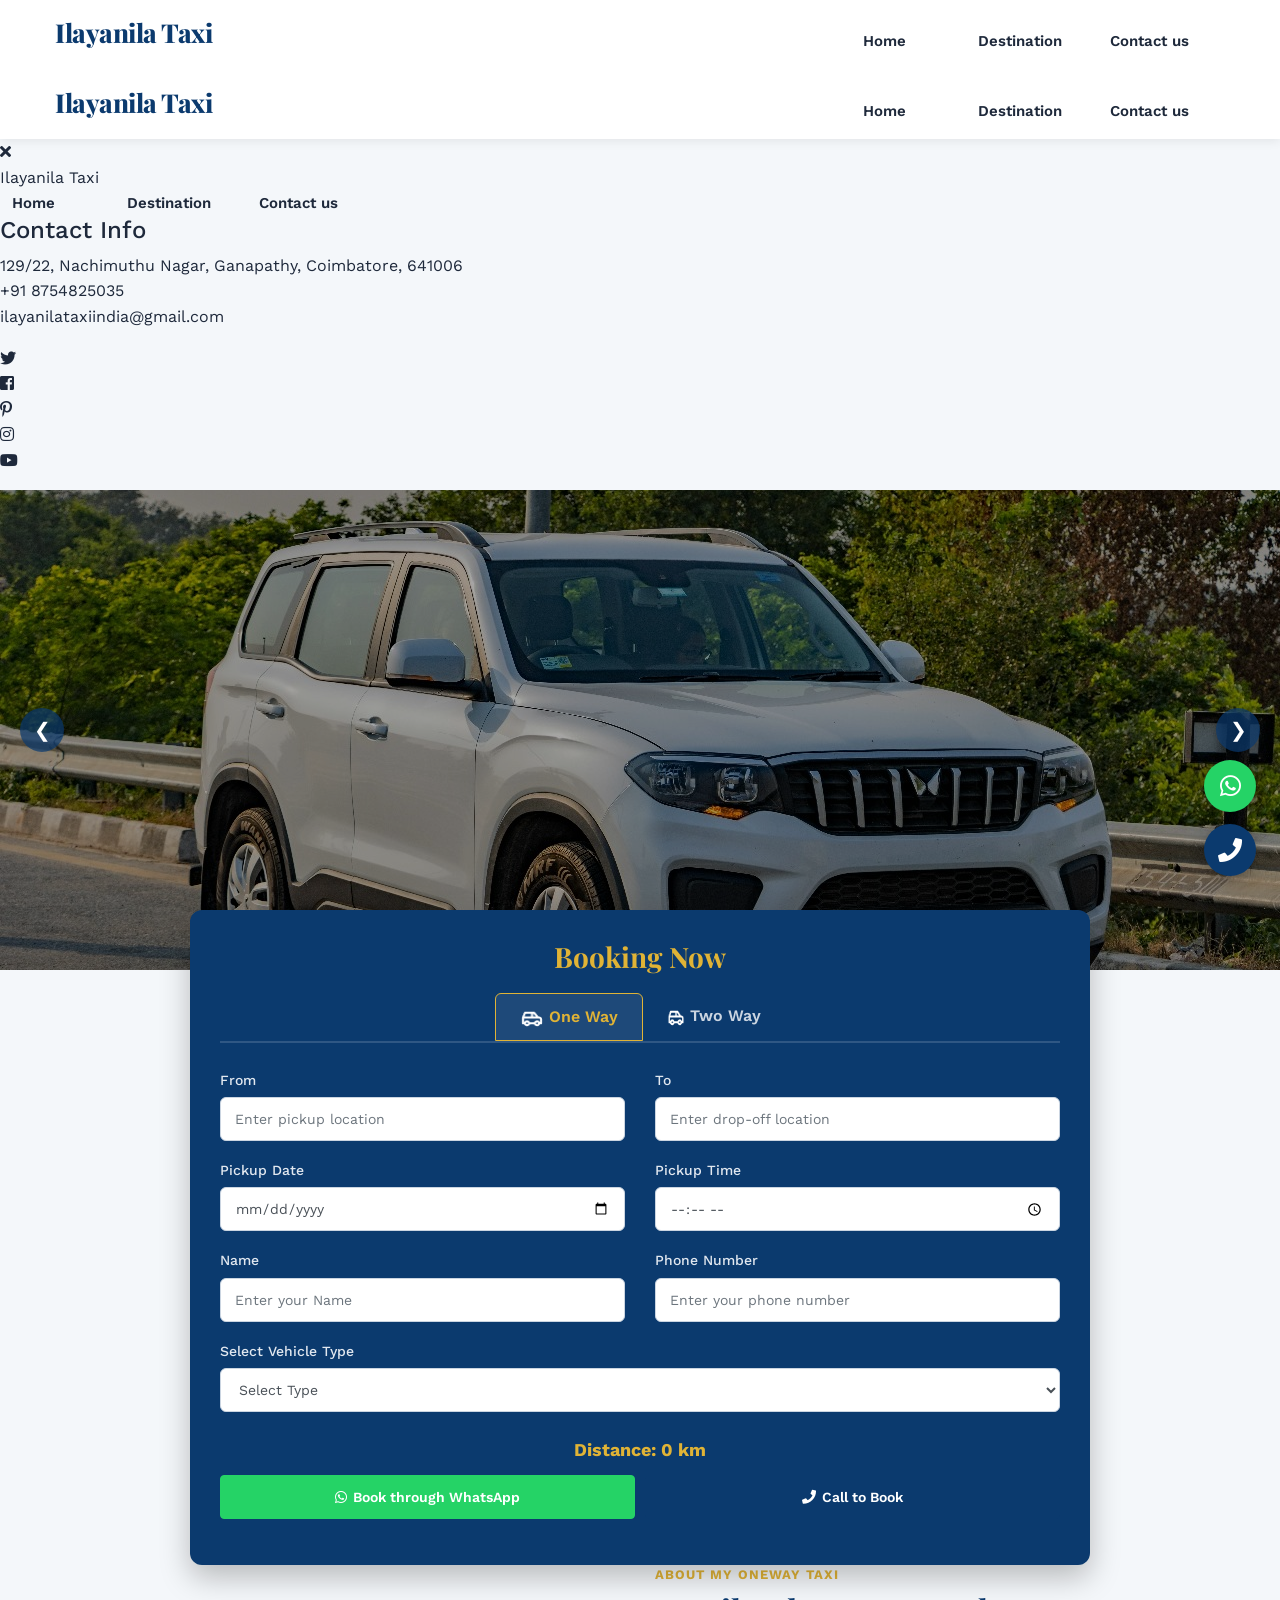
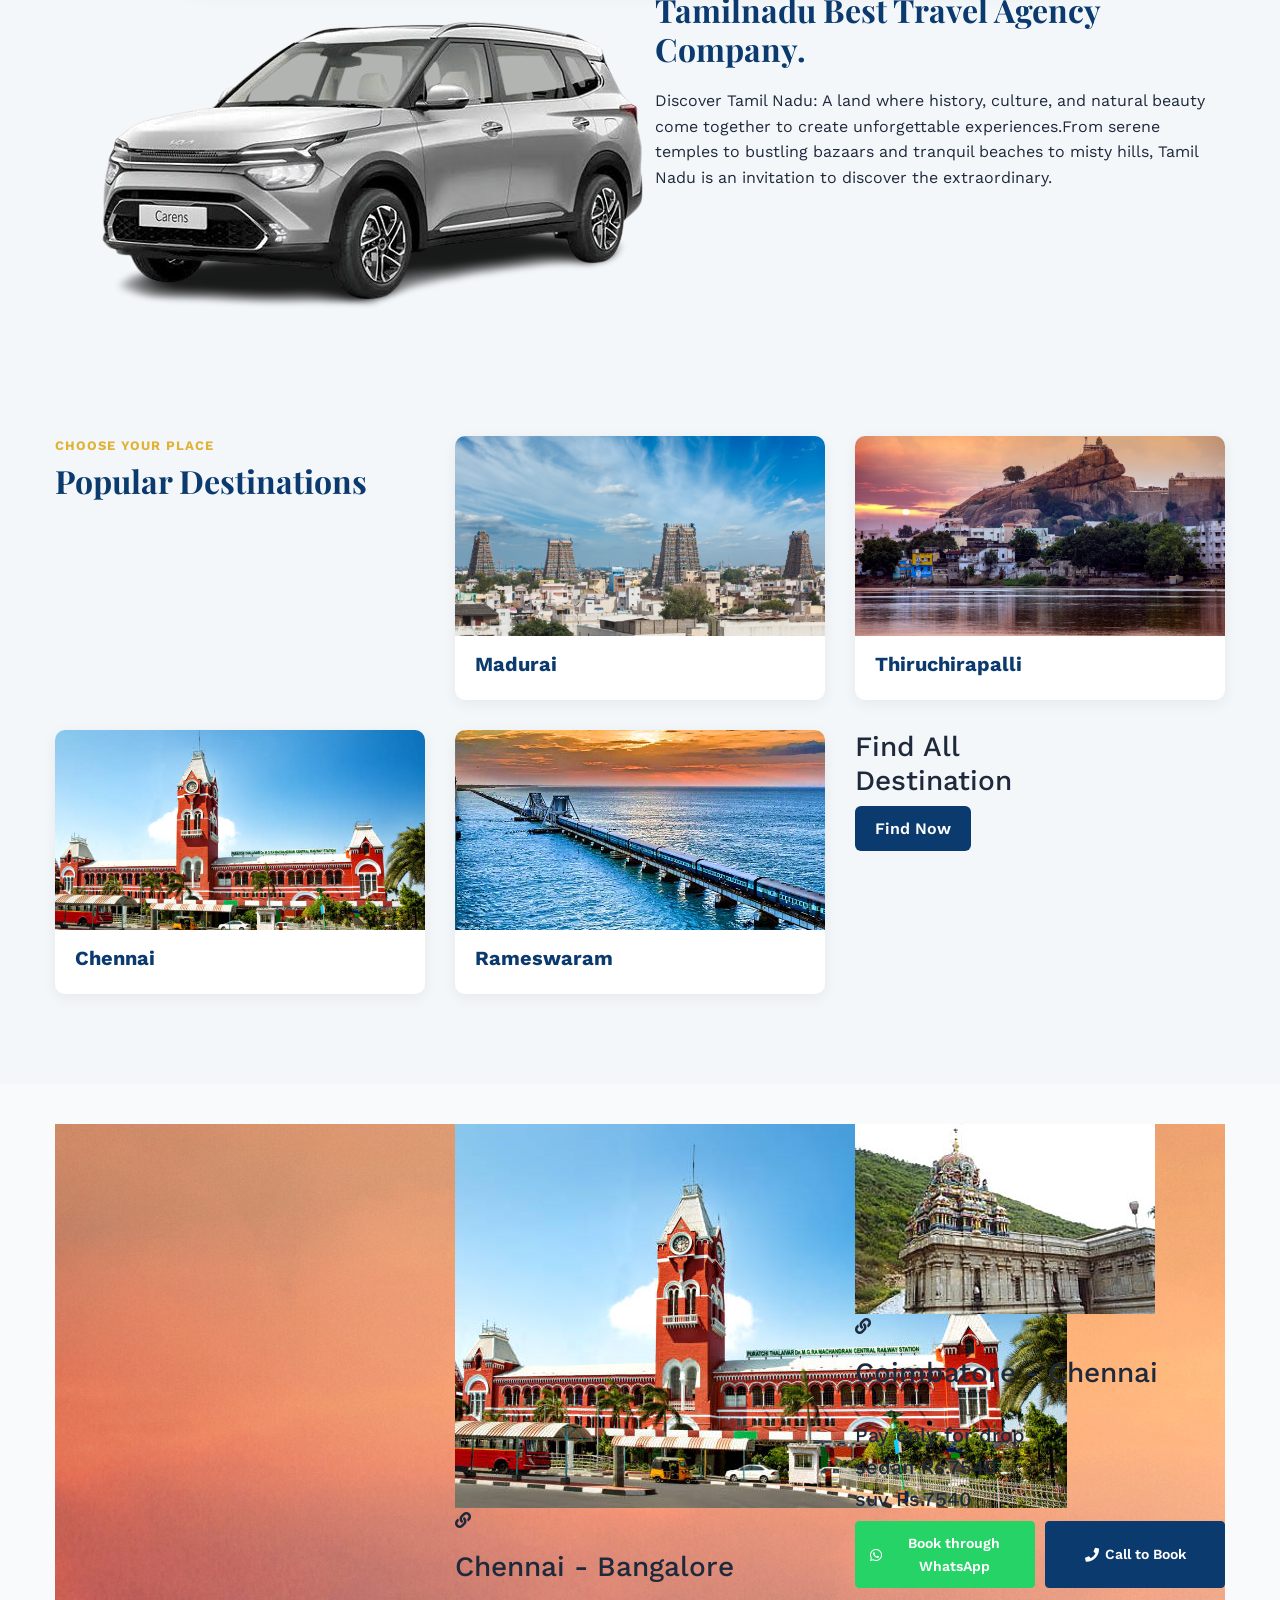
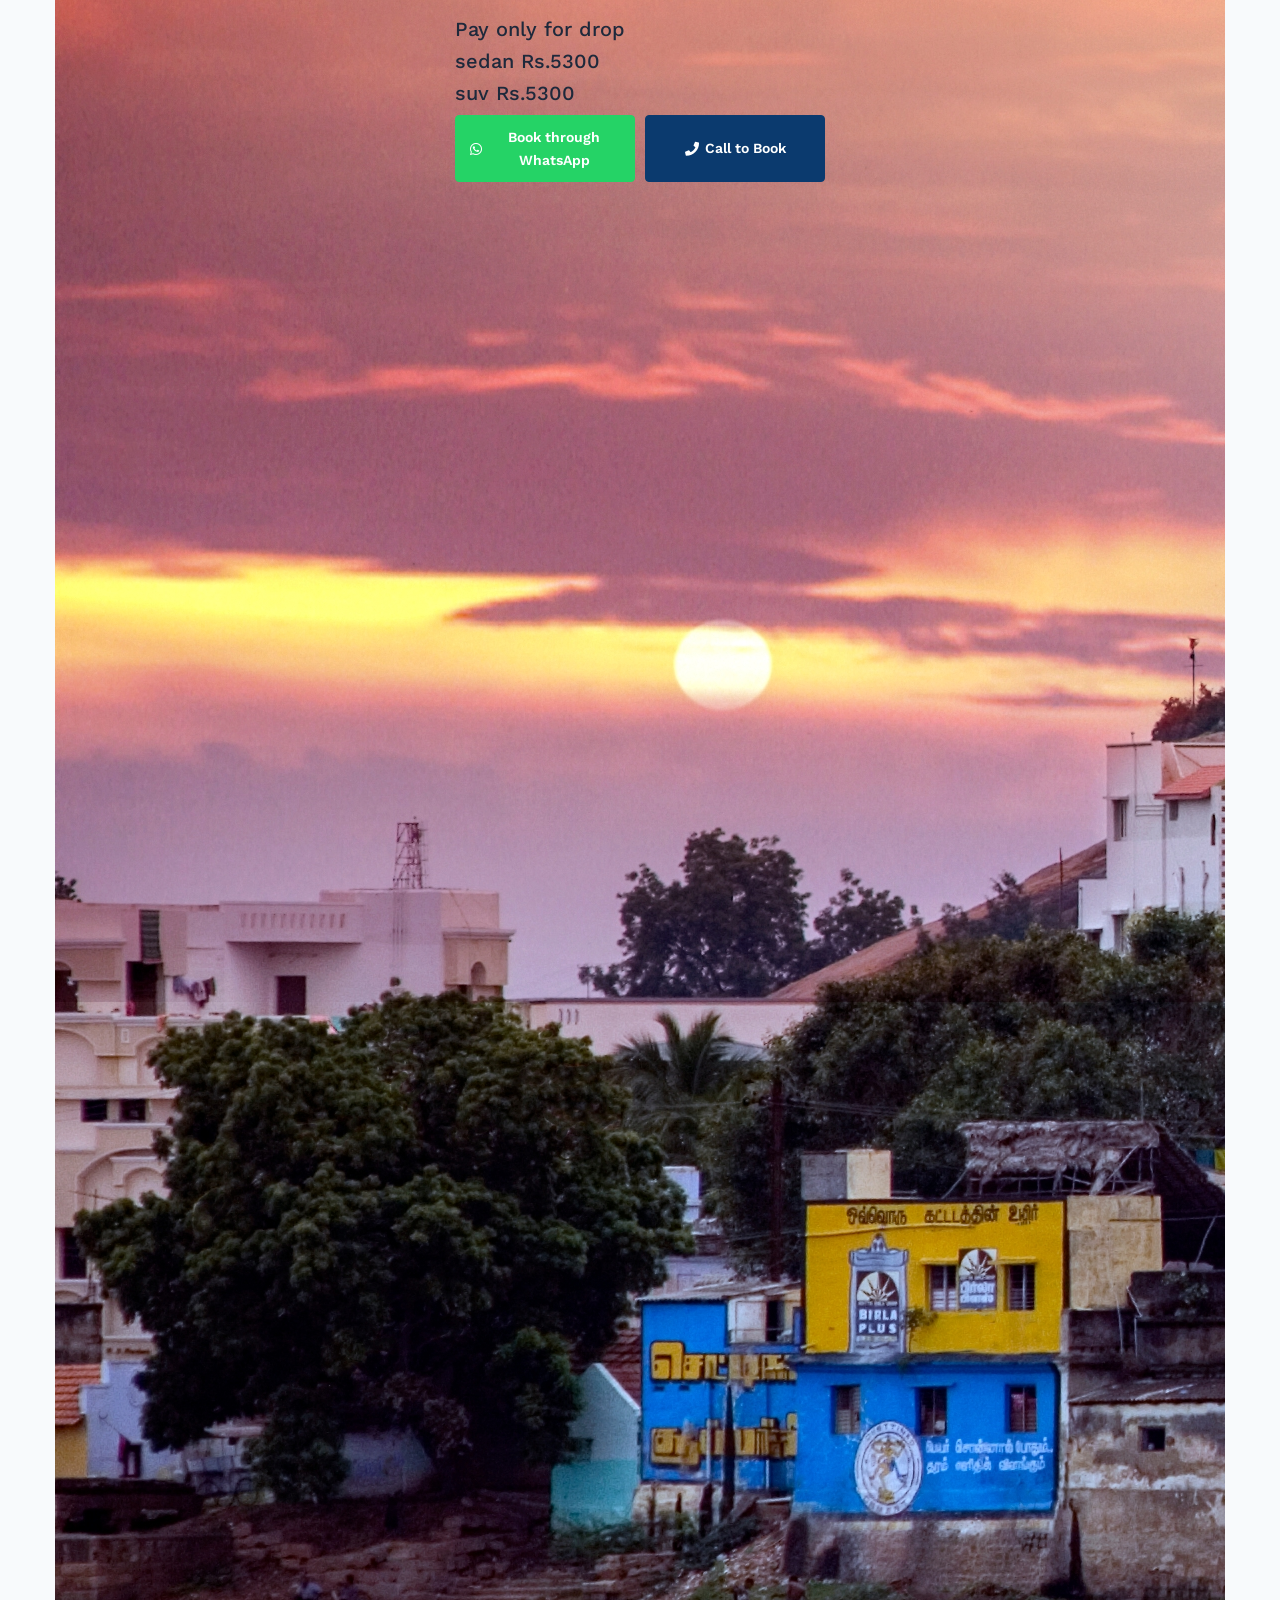
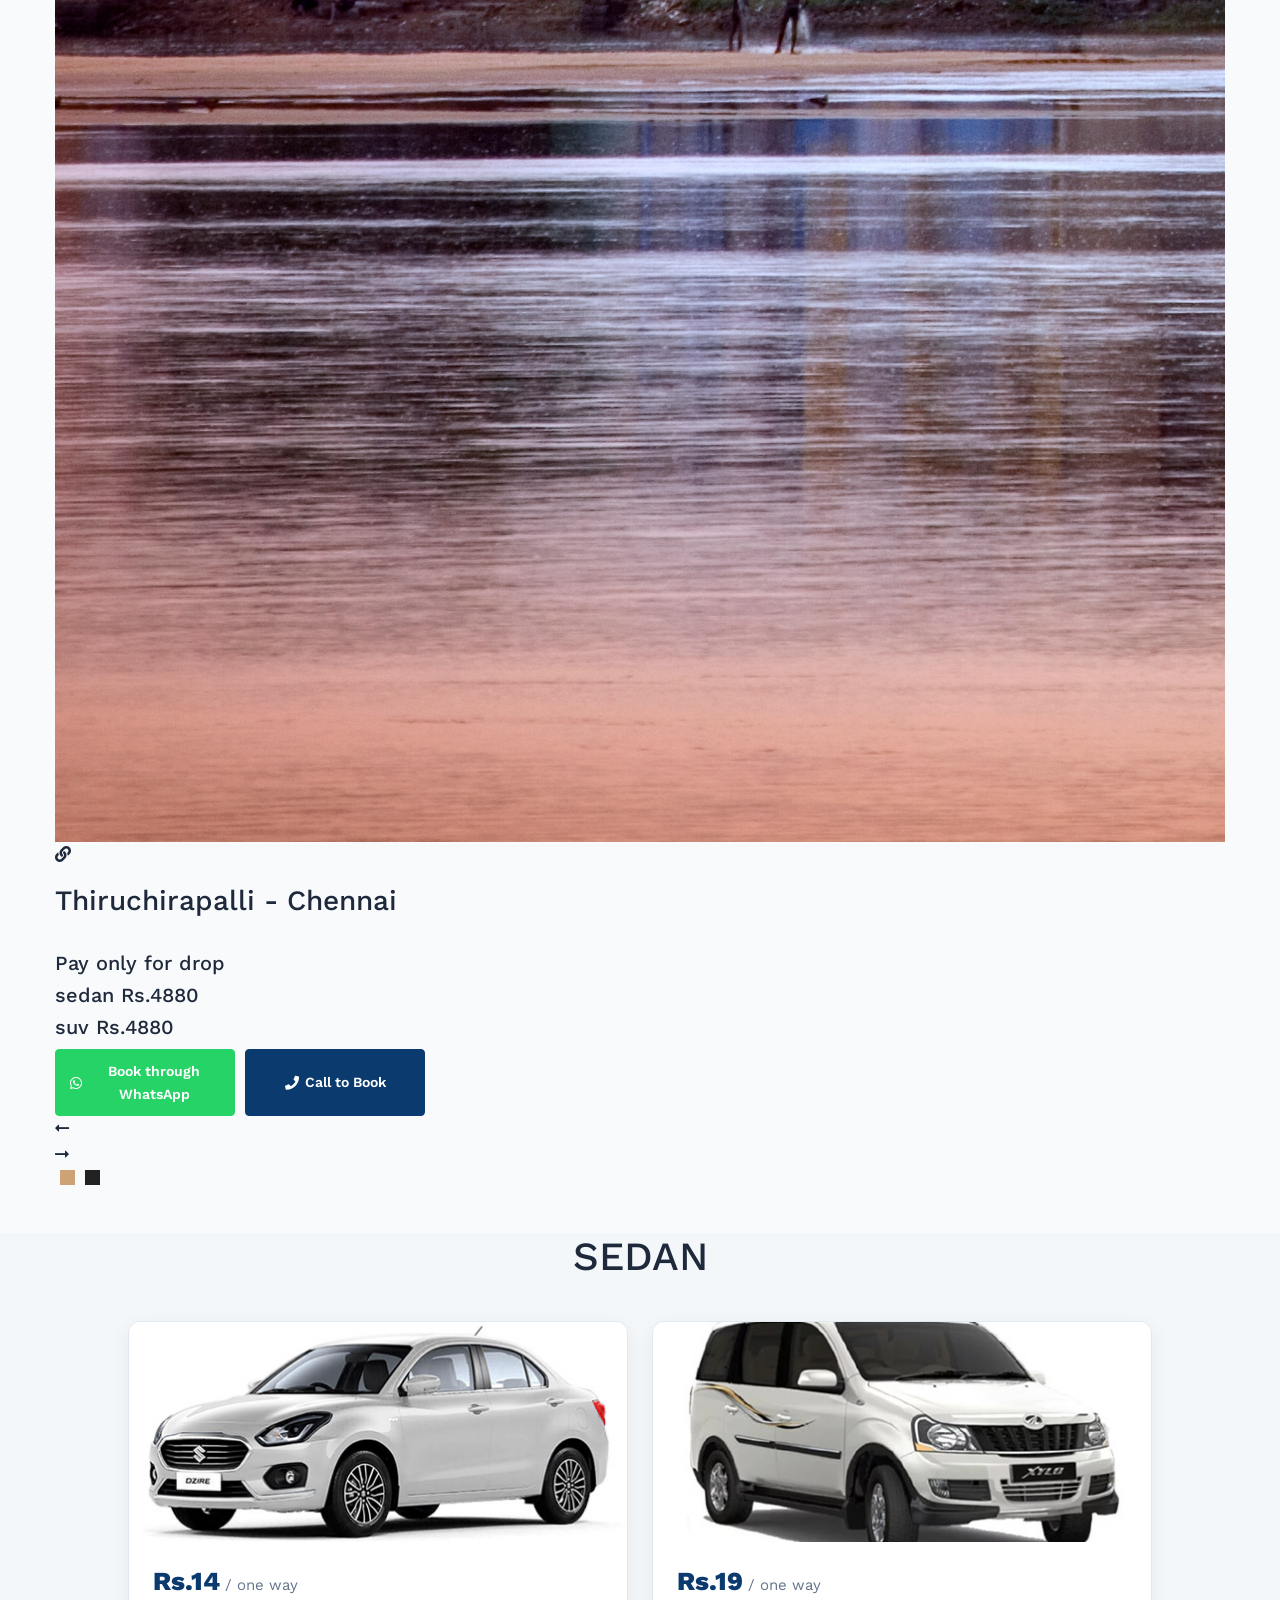
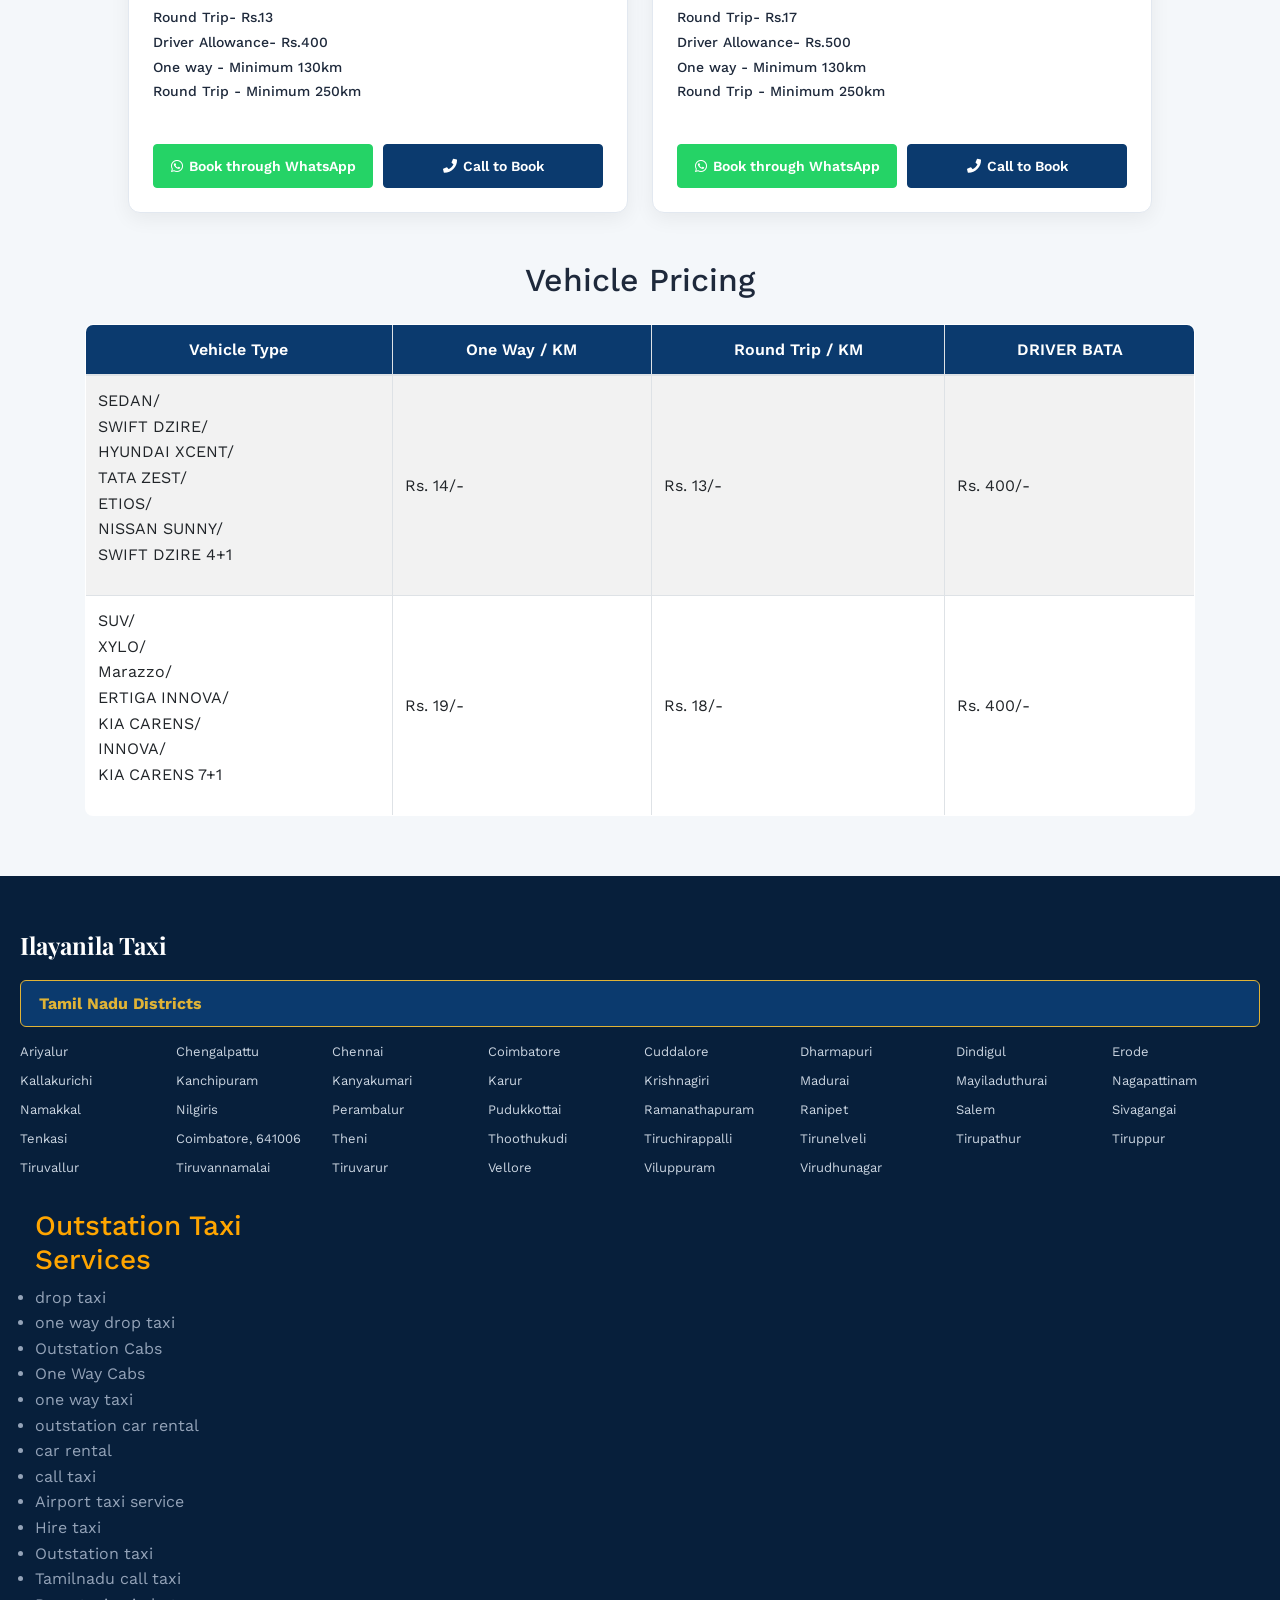
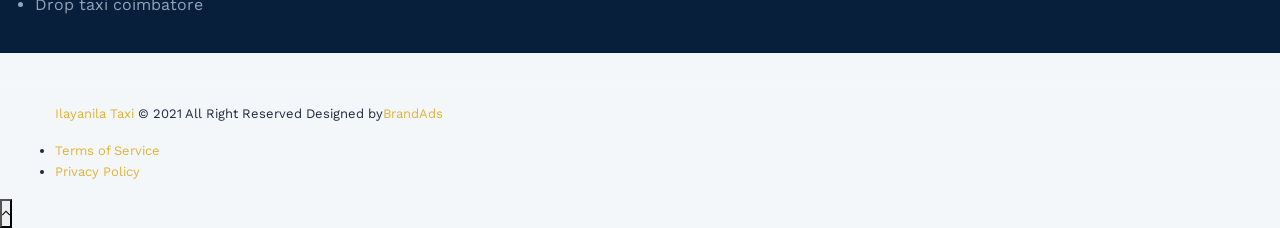
<file: index.html>
<!DOCTYPE html>

<html lang="en">
<head>
<meta charset="utf-8"/>
<meta content="IE=edge" http-equiv="X-UA-Compatible"/>
<meta content="width=device-width, initial-scale=1.0, maximum-scale=1.0, user-scalable=0" name="viewport"/>
<title>Ilayanila Taxi</title>
<!-- Fav Icon -->
<link href="assets/images/logo.png" rel="icon" type="image/x-icon"/>
<!-- Google Fonts -->
<link href="https://fonts.googleapis.com/css2?family=Playfair+Display:ital,wght@0,400;0,500;0,600;0,700;0,800;0,900;1,400;1,500;1,600;1,700;1,800;1,900&amp;display=swap" rel="stylesheet"/>
<link href="https://fonts.googleapis.com/css2?family=Work+Sans:ital,wght@0,300;0,400;0,500;0,600;0,700;0,800;0,900;1,300;1,400;1,500;1,600;1,700;1,800;1,900&amp;display=swap" rel="stylesheet"/>
<!-- CDN Fallbacks for Bootstrap & FontAwesome -->
<link href="https://cdn.jsdelivr.net/npm/bootstrap@4.6.2/dist/css/bootstrap.min.css" rel="stylesheet"/>
<link href="https://cdnjs.cloudflare.com/ajax/libs/font-awesome/6.4.0/css/all.min.css" rel="stylesheet"/>
<link href="style.css" rel="stylesheet"/>
<!-- Local Template Stylesheets -->
<link href="assets/css/font-awesome-all.css" rel="stylesheet"/>
<link href="assets/css/flaticon.css" rel="stylesheet"/>
<link href="assets/css/owl.css" rel="stylesheet"/>
<link href="assets/css/bootstrap.css" rel="stylesheet"/>
<link href="assets/css/jquery.fancybox.min.css" rel="stylesheet"/>
<link href="assets/css/animate.css" rel="stylesheet"/>
<link href="assets/css/jquery-ui.css" rel="stylesheet"/>
<link href="assets/css/color.css" rel="stylesheet"/>
<link href="assets/css/style.css" rel="stylesheet"/>
<link href="assets/css/responsive.css" rel="stylesheet"/>
<!-- Google tag (gtag.js) -->
<script async src="https://www.googletagmanager.com/gtag/js?id=AW-17446256307"></script>
<script>
  window.dataLayer = window.dataLayer || [];
  function gtag(){dataLayer.push(arguments);}
  gtag('js', new Date());

  gtag('config', 'AW-17446256307');
</script>
<!-- Event snippet for Purchase conversion page -->
<script>
  gtag('event', 'conversion', {
      'send_to': 'AW-17446256307/kimhCJKasIEbELP9gv9A',
      'value': 1.0,
      'currency': 'INR',
      'transaction_id': ''
  });
</script>

<style>
.autocomplete-suggestions {
    position: absolute;
    border: 1px solid #d4d4d4;
    border-bottom: none;
    border-top: none;
    z-index: 99;
    top: 100%;
    left: 15px;
    right: 15px;
    background-color: #fff;
    max-height: 200px;
    overflow-y: auto;
    box-shadow: 0px 4px 8px rgba(0,0,0,0.1);
    border-radius: 0 0 4px 4px;
}
.autocomplete-suggestion {
    padding: 10px;
    cursor: pointer;
    background-color: #fff;
    border-bottom: 1px solid #d4d4d4;
    font-size: 13px;
    color: #333;
}
.autocomplete-suggestion:hover {
    background-color: #e9e9e9;
}
.position-relative-container {
    position: relative;
}
.btn-action-group {
    display: flex;
    gap: 10px;
    flex-wrap: wrap;
    margin-top: 10px;
}
.btn-action-group a {
    flex: 1;
    min-width: 140px;
    text-align: center;
    padding: 10px 14px;
    border-radius: 4px;
    font-weight: 600;
    font-size: 14px;
    display: inline-flex;
    align-items: center;
    justify-content: center;
    gap: 6px;
    text-decoration: none;
}
.btn-whatsapp {
    background-color: #25D366 !important;
    color: #ffffff !important;
    border: 1px solid #25D366 !important;
}
.btn-whatsapp:hover {
    background-color: #1eb857 !important;
    color: #ffffff !important;
}
.btn-call {
    background-color: #0b3a6e !important;
    color: #ffffff !important;
    border: 1px solid #0b3a6e !important;
}
.btn-call:hover {
    background-color: #08294f !important;
    color: #ffffff !important;
}
</style>

</head>
<!-- page wrapper -->
<body>
<div class="boxed_wrapper">
<!-- main header -->
<header class="main-header style-one">
<!-- header-lower -->
<div class="header-lower">
<div class="auto-container">
<div class="outer-box">
<div class="logo-box">
<figure class="logo"><span>Ilayanila Taxi</span>
</figure>
<span class="status-label">
<!--<h4>24/7</h4>-->
</span>
</div>
<div class="menu-area clearfix">
<!--Mobile Navigation Toggler-->
<div class="mobile-nav-toggler">
<i class="icon-bar"></i>
<i class="icon-bar"></i>
<i class="icon-bar"></i>
</div>
<nav class="main-menu navbar-expand-md navbar-light">
<div class="collapse navbar-collapse show clearfix" id="navbarSupportedContent">
<ul class="navigation clearfix">
<li><a href="index.html">Home</a></li>
<li>
<li><a href="Destination.html">Destination</a></li>
<li>
<a href="contact.html">Contact us</a>
</li>
</li></ul>
</div>
</nav>
</div>
</div>
</div>
</div>
<!--sticky Header-->
<div class="sticky-header">
<div class="auto-container">
<div class="outer-box">
<div class="logo-box">
<figure class="logo"><span>Ilayanila Taxi</span>
</figure>
</div>
<div class="menu-area">
<nav class="main-menu clearfix">
<!--Keep This Empty / Menu will come through Javascript-->
</nav>
</div>
</div>
</div>
</div>
</header>
<!-- main-header end -->
<!-- Mobile Menu  -->
<div class="mobile-menu">
<div class="menu-backdrop"></div>
<div class="close-btn"><i class="fas fa-times"></i></div>
<nav class="menu-box">
<div class="nav-logo"><span>Ilayanila Taxi</span></div>
<div class="menu-outer"><!--Here Menu Will Come Automatically Via Javascript / Same Menu as in Header-->
</div>
<div class="contact-info">
<h4>Contact Info</h4>
<ul>
<li>129/22, Nachimuthu Nagar, Ganapathy, Coimbatore, 641006</li>
<li><a href="tel:+918754825035">+91 8754825035</a></li>
<li><a href="mailto:ilayanilataxiindia@gmail.com">ilayanilataxiindia@gmail.com</a></li>
</ul>
</div>
<div class="social-links">
<ul class="clearfix">
<li><a href="index.html"><span class="fab fa-twitter"></span></a></li>
<li><a href="index.html"><span class="fab fa-facebook-square"></span></a></li>
<li><a href="index.html"><span class="fab fa-pinterest-p"></span></a></li>
<li><a href="index.html"><span class="fab fa-instagram"></span></a></li>
<li><a href="index.html"><span class="fab fa-youtube"></span></a></li>
</ul>
</div>
</nav>
</div><!-- End Mobile Menu -->
<div class="carousel">
<div class="carousel-slide active">
<img alt="Slide 1" src="assets/images/WhatsApp Image 2024-12-06 at 15.13.17_95006091.jpg" onerror="this.onerror=null;this.src='https://images.unsplash.com/photo-1549317661-bd32c8ce0db2?auto=format&fit=crop&w=1200&q=80';"/>
<div class="carousel-text">Ilayanila Taxi<p style="color:white">South India No.1 Call Taxi Service</p>
</div>
</div>
<div class="carousel-slide">
<img alt="Slide 2" src="assets/images/Toyota-Etios-830x460.jpg" onerror="this.onerror=null;this.src='https://images.unsplash.com/photo-1552519507-da3b142c6e3d?auto=format&fit=crop&w=1200&q=80';"/>
<div class="carousel-text">One Way & Outstation Drops<p style="color:white">Lowest Fare Guaranteed</p>
</div>
</div>
<div class="carousel-slide">
<img alt="Slide 3" src="assets/images/Screenshot 2024-11-29 092147.png" onerror="this.onerror=null;this.src='https://images.unsplash.com/photo-1503376780353-7e6692767b70?auto=format&fit=crop&w=1200&q=80';"/>
<div class="carousel-text">24/7 Service Across Tamil Nadu<p style="color:white">Comfortable & Safe Rides</p>
</div>
</div>
<!-- Navigation buttons -->
<button class="carousel-button left" onclick="prevSlide()">❮</button>
<button class="carousel-button right" onclick="nextSlide()">❯</button>
</div>
<!-- Sticky Contact Icons -->
<div class="contact-icons">
<!-- WhatsApp Icon -->
<a aria-label="Chat on WhatsApp" class="whatsapp-icon" href="https://wa.me/918754825035" target="_blank">
<i class="fab fa-whatsapp"></i>
</a>
<!-- Call Icon -->
<a aria-label="Call Us" class="call-icon" href="tel:+918754825035">
<i class="fas fa-phone"></i>
</a>
</div>
<div id="FormLead">
<div class="bookingform-details">
<h1 class="Bookingnow">Booking Now</h1>
<!-- Nav Tabs -->
<ul class="nav nav-tabs" role="tablist">
<li class="nav-item">
<a class="nav-link active" data-toggle="tab" href="#booking_flight" onclick="setOneWay()" role="tab">
<img alt="One Way" height="23" src="assets/images/tabler_car.png" width="24">
                            One Way
                        </a>
</li>
<li class="nav-item">
<a class="nav-link" data-toggle="tab" href="#booking_train" onclick="setTwoWay()" role="tab">
<img alt="Two Way" height="23" src="assets/images/tabler_car.png" width="18">
                            Two Way
                        </a>
</li>
</ul>
<!-- Tab Content -->
<div class="tab-content">
<div class="tab-pane fade show active" id="booking_flight" role="tabpanel">
<form id="BookingIdreset">
<div class="row">
<div class="col-md-6 mb-3 position-relative-container">
<label for="from">From</label>
<input class="form-control" id="from" placeholder="Enter pickup location" required="" type="text" autocomplete="off"/>
<div id="from-suggestions" class="autocomplete-suggestions" style="display:none;"></div>
</div>
<div class="col-md-6 mb-3 position-relative-container">
<label for="to">To</label>
<input class="form-control" id="to" placeholder="Enter drop-off location" required="" type="text" autocomplete="off"/>
<div id="to-suggestions" class="autocomplete-suggestions" style="display:none;"></div>
</div>
</div>
<div class="row">
<div class="col-md-6 mb-3">
<label for="pickupDate">Pickup Date</label>
<input class="form-control" id="pickupDate" required="" type="date"/>
</div>
<div class="col-md-6 mb-3">
<label for="pickupTime">Pickup Time</label>
<input class="form-control" id="pickupTime" required="" type="time"/>
</div>
</div>
<div class="row">
<div class="col-md-6 mb-3" id="dropdatediv">
<label for="dropDate">Drop Date</label>
<input class="form-control" id="dropDate" type="date"/>
</div>
<div class="col-md-6 mb-3" id="dropTimediv">
<label for="dropTime">Drop Time</label>
<input class="form-control" id="dropTime" type="time"/>
</div>
</div>
<div class="row">
<div class="col-md-6 mb-3">
<label for="Name">Name</label>
<input class="form-control" id="Name" placeholder="Enter your Name" required="" type="text"/>
</div>
<div class="col-md-6 mb-3">
<label for="phone">Phone Number</label>
<input class="form-control" id="phone" placeholder="Enter your phone number" required="" type="tel"/>
</div>
<div class="col-md-12 mb-3">
<label for="vehicle-type">Select Vehicle Type</label>
<select class="form-control" id="vehicle-type" onchange="SumDistance()" required="">
<option value="">Select Type</option>
<option value="14">Sedan (₹14/Km - One Way Drop)</option>
<option value="19">SUV (₹19/Km - One Way Drop)</option>
<option value="20">Innova (₹20/Km - One Way Drop)</option>
</select>
</div>
</div>
<input id="hiddendistance" type="hidden"/>
<div class="font-weight-bold text-dark my-2" id="distance">Distance: 0 km</div>
<input id="TotalAmountShow" type="hidden"/>
<div class="form-group">
<div class="btn-action-group">
<a class="btn-whatsapp" href="https://wa.me/918754825035" target="_blank">
<i class="fab fa-whatsapp"></i> Book through WhatsApp
</a>
<a class="btn-call" href="tel:+918754825035">
<i class="fas fa-phone"></i> Call to Book
</a>
</div>
</div>
</form>
</div>
</div>
</div>
</div>
<!-- about-section -->
<section class="about-section">
<div class="pattern-layer" style="background-image: url(assets/images/shape/shape-2.png);"></div>
<div class="auto-container">
<div class="row clearfix">
<div class="col-lg-6 col-md-12 col-sm-12 image-column">
<div class="image_block_1">
<div class="image-box">
<div class="shape">
<div class="shape-1" style="background-image: url(assets/images/shape/shape-2.png);"></div>
<div class="shape-2" style="background-image: url(assets/images/shape/shape-3.png);"></div>
</div>
<figure class="image image-1">
<img alt="" src="assets/images/banner/carr.png"/>
<div class="shape-3" style="background-image: url(assets/images/shape/shape-3.png);"></div>
</figure>
</div>
</div>
</div>
<div class="col-lg-6 col-md-12 col-sm-12 content-column">
<div class="content_block_1">
<div class="content-box">
<div class="sec-title">
<p>About My Oneway taxi</p>
<h2>Tamilnadu Best Travel Agency Company.</h2>
</div>
<div class="text">
<p>Discover Tamil Nadu: A land where history, culture, and natural beauty come
                                        together to create unforgettable experiences.From serene temples to bustling
                                        bazaars and tranquil beaches to misty hills, Tamil Nadu is an invitation to
                                        discover the extraordinary.</p>
</div>
</div>
</div>
</div>
</div>
</div>
</section>
<!-- place-section -->
<section class="place-section sec-pad">
<div class="anim-icon">
<div class="icon anim-icon-1" style="background-image: url(assets/images/icons/anim-icon-1.png);"></div>
<div class="icon anim-icon-2" style="background-image: url(assets/images/shape/shape-3.png);"></div>
<div class="icon anim-icon-3" style="background-image: url(assets/images/shape/shape-3.png);"></div>
</div>
<div class="auto-container">
<div class="row clearfix">
<div class="col-lg-4 col-md-6 col-sm-12 title-column">
<div class="sec-title">
<p>Choose Your place</p>
<h2>Popular Destinations</h2>
</div>
</div>
<div class="col-lg-4 col-md-6 col-sm-12 place-block">
<div class="place-block-one">
<div class="inner-box">
<figure class="image-box"><img alt="" src="assets/images/gallery/banner1.jpg"/></figure>
<div class="text">
<h3><a href="tour-details.html">Madurai</a></h3>
</div>
</div>
</div>
</div>
<div class="col-lg-4 col-md-6 col-sm-12 place-block">
<div class="place-block-one">
<div class="inner-box">
<figure class="image-box"><img alt="" src="assets/images/gallery/banner3.jpg"/></figure>
<div class="text">
<h3><a href="tour-details.html">Thiruchirapalli</a></h3>
</div>
</div>
</div>
</div>
<div class="col-lg-4 col-md-6 col-sm-12 place-block">
<div class="place-block-one">
<div class="inner-box">
<figure class="image-box"><img alt="" src="assets/images/gallery/banner5.jpg"/></figure>
<div class="text">
<h3><a href="tour-details.html">Chennai</a></h3>
</div>
</div>
</div>
</div>
<div class="col-lg-4 col-md-6 col-sm-12 place-block">
<div class="place-block-one">
<div class="inner-box">
<figure class="image-box"><img alt="" src="assets/images/gallery/banner6.jpg"/></figure>
<div class="text">
<h3><a href="tour-details.html">Rameswaram</a></h3>
</div>
</div>
</div>
</div>
<div class="col-lg-4 col-md-6 col-sm-12 link-column">
<div class="link-box centred">
<h3>Find All <br/>Destination</h3>
<a class="theme-btn" href="Destination.html">Find Now</a>
</div>
</div>
</div>
</div>
</section>
<section class="tour-section bg-color-1 sec-pad-2">
<div class="auto-container">
<div class="three-item-carousel owl-carousel owl-theme owl-dots-none owl-nav-none">
<div class="tour-block-one">
<div class="inner-box">
<figure class="image-box">
<img alt="" src="assets/images/gallery/banner3.jpg"/>
<a href="tour-details.html"><i class="fas fa-link"></i></a>
</figure>
<div class="lower-content">
<h3><a href="tour-details.html">Thiruchirapalli - Chennai</a></h3><br/>
<h5>Pay only for drop</h5>
<h5>sedan Rs.4880</h5>
<h5>suv Rs.4880</h5>
<div class="btn-action-group">
<a class="btn-whatsapp" href="https://wa.me/918754825035" target="_blank"><i class="fab fa-whatsapp"></i> Book through WhatsApp</a>
<a class="btn-call" href="tel:+918754825035"><i class="fas fa-phone"></i> Call to Book</a>
</div>
</div>
</div>
</div>
<div class="tour-block-one">
<div class="inner-box">
<figure class="image-box">
<img alt="" src="assets/images/gallery/banner5.jpg"/>
<a href="tour-details.html"><i class="fas fa-link"></i></a>
</figure>
<div class="lower-content">
<h3><a href="tour-details.html">Chennai - Bangalore</a></h3><br/>
<h5>Pay only for drop</h5>
<h5>sedan Rs.5300</h5>
<h5>suv Rs.5300</h5>
<div class="btn-action-group">
<a class="btn-whatsapp" href="https://wa.me/918754825035" target="_blank"><i class="fab fa-whatsapp"></i> Book through WhatsApp</a>
<a class="btn-call" href="tel:+918754825035"><i class="fas fa-phone"></i> Call to Book</a>
</div>
</div>
</div>
</div>
<div class="tour-block-one">
<div class="inner-box">
<figure class="image-box">
<img alt="" src="assets/images/gallery/covai.jpg"/>
<a href="tour-details.html"><i class="fas fa-link"></i></a>
</figure>
<div class="lower-content">
<h3><a href="tour-details.html">Coimbatore - Chennai</a></h3><br/>
<h5>Pay only for drop</h5>
<h5>sedan Rs.7540</h5>
<h5>suv Rs.7540</h5>
<div class="btn-action-group">
<a class="btn-whatsapp" href="https://wa.me/918754825035" target="_blank"><i class="fab fa-whatsapp"></i> Book through WhatsApp</a>
<a class="btn-call" href="tel:+918754825035"><i class="fas fa-phone"></i> Call to Book</a>
</div>
</div>
</div>
</div>
<div class="tour-block-one">
<div class="inner-box">
<figure class="image-box">
<img alt="" src="assets/images/gallery/tanjore.jpg"/>
<a href="tour-details.html"><i class="fas fa-link"></i></a>
</figure>
<div class="lower-content">
<h3><a href="tour-details.html">Coimbatore - Tanjore</a></h3><br/>
<h5>Pay only for drop</h5>
<h5>sedan Rs.5020</h5>
<h5>suv Rs.5020</h5>
<div class="btn-action-group">
<a class="btn-whatsapp" href="https://wa.me/918754825035" target="_blank"><i class="fab fa-whatsapp"></i> Book through WhatsApp</a>
<a class="btn-call" href="tel:+918754825035"><i class="fas fa-phone"></i> Call to Book</a>
</div>
</div>
</div>
</div>
<div class="tour-block-one">
<div class="inner-box">
<figure class="image-box">
<img alt="" src="assets/images/banner/pondicherry.jpg"/>
<a href="tour-details.html"><i class="fas fa-link"></i></a>
</figure>
<div class="lower-content">
<h3><a href="tour-details.html">Chennai - Pondicherry</a></h3><br/>
<h5>Pay only for drop</h5>
<h5>sedan Rs.3080</h5>
<h5>suv Rs.3080</h5>
<div class="btn-action-group">
<a class="btn-whatsapp" href="https://wa.me/918754825035" target="_blank"><i class="fab fa-whatsapp"></i> Book through WhatsApp</a>
<a class="btn-call" href="tel:+918754825035"><i class="fas fa-phone"></i> Call to Book</a>
</div>
</div>
</div>
</div>
</div>
</div>
</section></div>


<!-- tour-section end -->
<!-- about-section end -->
<center>
<h1>SEDAN</h1>
</center>
<div class="car-card-container">
<!-- Left Car Card -->
<div class="car-card">
<img alt="Car Image 1" src="assets/images/pro1.jpg"/>
<div class="car-details">
<h4>Rs.14<span> / one way</span></h4>
<h6>Round Trip- Rs.13</h6>
<h6>Driver Allowance- Rs.400</h6>
<h6>One way - Minimum 130km</h6>
<h6>Round Trip - Minimum 250km</h6><br/>
<div class="btn-action-group">
<a class="btn-whatsapp" href="https://wa.me/918754825035" target="_blank"><i class="fab fa-whatsapp"></i> Book through WhatsApp</a>
<a class="btn-call" href="tel:+918754825035"><i class="fas fa-phone"></i> Call to Book</a>
</div>
</div>
</div>
<!-- Right Car Card -->
<div class="car-card">
<img alt="Car Image 2" src="assets/images/pro3.jpg"/>
<div class="car-details">
<h4>Rs.19<span> / one way</span></h4>
<h6>Round Trip- Rs.17</h6>
<h6>Driver Allowance- Rs.500</h6>
<h6>One way - Minimum 130km</h6>
<h6>Round Trip - Minimum 250km</h6><br/>
<div class="btn-action-group">
<a class="btn-whatsapp" href="https://wa.me/918754825035" target="_blank"><i class="fab fa-whatsapp"></i> Book through WhatsApp</a>
<a class="btn-call" href="tel:+918754825035"><i class="fas fa-phone"></i> Call to Book</a>
</div>
</div>
</div>
</div>
<!-- Popular Destination 2 /- -->
<div class="container mt-5">
<h2 class="text-center">Vehicle Pricing</h2>
<table class="table table-bordered table-striped mt-4">
<thead>
<tr>
<th>Vehicle Type</th>
<th>One Way / KM</th>
<th>Round Trip / KM</th>
<th>DRIVER BATA</th>
</tr>
</thead>
<tbody>
<tr>
<td>
<ul>SEDAN/
                            <li>SWIFT DZIRE/</li>
<li>HYUNDAI XCENT/</li>
<li>TATA ZEST/</li>
<li>ETIOS/</li>
<li>NISSAN SUNNY/</li>
<li>SWIFT DZIRE 4+1</li>
</ul>
</td>
<td>Rs. 14/-</td>
<td>Rs. 13/-</td>
<td>Rs. 400/-</td>
</tr>
<tr>
<td>
<ul>
<li>SUV/</li>
<li>XYLO/</li>
<li>Marazzo/</li>
<li>ERTIGA INNOVA/</li>
<li>KIA CARENS/</li>
<li>INNOVA/</li>
<li>KIA CARENS 7+1</li>
</ul>
</td>
<td>Rs. 19/-</td>
<td>Rs. 18/-</td>
<td>Rs. 400/-</td>
</tr>
</tbody>
</table>
</div>

<div class="footer">
<!-- Left Section (Logo and Paragraph) -->
<span>Ilayanila Taxi</span>
<div class="footer-center">
<button class="collapsible" type="button">Tamil Nadu Districts</button>
<div class="content">
<ul class="district-list">
<li>Ariyalur</li>
<li>Chengalpattu</li>
<li>Chennai</li>
<li>Coimbatore</li>
<li>Cuddalore</li>
<li>Dharmapuri</li>
<li>Dindigul</li>
<li>Erode</li>
<li>Kallakurichi</li>
<li>Kanchipuram</li>
<li>Kanyakumari</li>
<li>Karur</li>
<li>Krishnagiri</li>
<li>Madurai</li>
<li>Mayiladuthurai</li>
<li>Nagapattinam</li>
<li>Namakkal</li>
<li>Nilgiris</li>
<li>Perambalur</li>
<li>Pudukkottai</li>
<li>Ramanathapuram</li>
<li>Ranipet</li>
<li>Salem</li>
<li>Sivagangai</li>
<li>Tenkasi</li>
<li>Coimbatore, 641006</li>
<li>Theni</li>
<li>Thoothukudi</li>
<li>Tiruchirappalli</li>
<li>Tirunelveli</li>
<li>Tirupathur</li>
<li>Tiruppur</li>
<li>Tiruvallur</li>
<li>Tiruvannamalai</li>
<li>Tiruvarur</li>
<li>Vellore</li>
<li>Viluppuram</li>
<li>Virudhunagar</li>
</ul>
</div>
</div>
<div class="col-lg-3 col-md-6 col-sm-12 footer-column">
<div class="footer-widget contact-widget">
<div class="widget-title">
<strong>
<h3 style="color:orange">Outstation Taxi Services</h3>
</strong>
</div>
<div class="widget-content">
<ul class="info-list clearfix">
<li>drop taxi</li>
<li>one way drop taxi</li>
<li>Outstation Cabs</li>
<li>One Way Cabs</li>
<li>one way taxi</li>
<li>outstation car rental</li>
<li>car rental</li>
<li>call taxi</li>
<li>Airport taxi service</li>
<li>Hire taxi</li>
<li>Outstation taxi</li>
<li>Tamilnadu call taxi</li>
<li>Drop taxi coimbatore</li>
</ul>
</div>
</div>
</div>
</div>


<div class="footer-bottom">
<div class="auto-container">
<div class="bottom-inner clearfix">
<div class="copyright pull-left">
<p><a href="index.html"> Ilayanila Taxi</a> © 2021 All Right Reserved Designed by<a href="https://brandads.in/">BrandAds</a></p>
</div>
<ul class="footer-nav pull-right">
<li><a href="termsandcondition.html">Terms of Service</a></li>
<li><a href="privacypolicy.html">Privacy Policy</a></li>
</ul>
</div>
</div>
</div>

<!-- main-footer end -->
<!--Scroll to top-->
<button class="scroll-top scroll-to-target" data-target="html">
<span class="fal fa-angle-up"></span>
</button>

<!-- CDN Fallbacks for jQuery and Bootstrap JS -->
<script src="https://code.jquery.com/jquery-3.6.0.min.js"></script>
<script src="https://cdn.jsdelivr.net/npm/bootstrap@4.6.2/dist/js/bootstrap.bundle.min.js"></script>
<!-- local jquery plugins -->
<script src="assets/js/jquery.js"></script>
<script src="assets/js/popper.min.js"></script>
<script src="assets/js/bootstrap.min.js"></script>
<script src="assets/js/owl.js"></script>
<script src="assets/js/wow.js"></script>
<script src="assets/js/validation.js"></script>
<script src="assets/js/jquery.fancybox.js"></script>
<script src="assets/js/appear.js"></script>
<script src="assets/js/scrollbar.js"></script>
<script src="assets/js/jquery-ui.js"></script>
<!-- main-js -->
<script src="assets/js/script.js"></script>

<script>
        let isTwoWay = false; // Track whether the trip is two-way
        let fromCoords = null;
        let toCoords = null;

        function setOneWay() {
            isTwoWay = false;
            resetFields();
            updateVehicleDropdown(); // Update dropdown options

            // Hide drop date and time fields for one-way trips
            document.getElementById('dropdatediv').style.display = 'none';
            document.getElementById('dropTimediv').style.display = 'none';
        }

        function setTwoWay() {
            isTwoWay = true;
            resetFields();
            updateVehicleDropdown(); // Update dropdown options

            // Show drop date and time fields for two-way trips
            document.getElementById('dropdatediv').style.display = 'block';
            document.getElementById('dropTimediv').style.display = 'block';
        }

        function resetFields() {
            document.getElementById('hiddendistance').value = ''; // Reset hidden distance field
            document.getElementById('distance').innerText = 'Distance: 0 km';
            document.getElementById('BookingIdreset').reset();
            fromCoords = null;
            toCoords = null;
        }

        function updateVehicleDropdown() {
            const vehicleTypeDropdown = document.getElementById('vehicle-type');

            // Clear existing options
            vehicleTypeDropdown.innerHTML = '';

            if (isTwoWay) {
                // Add two-way options
                vehicleTypeDropdown.innerHTML = `
                <option value="">Select Type</option>
                <option value="13">Sedan (₹13/Km - Two Way Drop)</option>
                <option value="17">SUV (₹17/Km - Two Way Drop)</option>
                <option value="18">Innova (₹18/Km - Two Way Drop)</option>
            `;
            } else {
                // Add one-way options
                vehicleTypeDropdown.innerHTML = `
                <option value="">Select Type</option>
                <option value="14">Sedan (₹14/Km - One Way Drop)</option>
                <option value="19">SUV (₹19/Km - One Way Drop)</option>
                <option value="20">Innova (₹20/Km - One Way Drop)</option>
            `;
            }

            // Trigger recalculation
            SumDistance();
        }

        function SumDistance() {
            var GetTypePrice = document.getElementById('vehicle-type').value;
            var GetTypeDistance = document.getElementById('hiddendistance').value;

            if (GetTypePrice && GetTypeDistance) {
                var SumAmount = GetTypeDistance * GetTypePrice;
                document.getElementById('TotalAmountShow').value = `₹${SumAmount.toFixed(2)}`;
            } else {
                document.getElementById('TotalAmountShow').value = 'Please select vehicle type and distance.';
            }
        }

        // OpenStreetMap Nominatim Free Address Autocomplete (No API Key Required)
        function setupNominatimAutocomplete(inputId, suggestionsId, onSelectCallback) {
            const input = document.getElementById(inputId);
            const suggestionsContainer = document.getElementById(suggestionsId);
            let debounceTimer;

            input.addEventListener('input', function() {
                clearTimeout(debounceTimer);
                const query = this.value.trim();
                if (query.length < 3) {
                    suggestionsContainer.style.display = 'none';
                    return;
                }

                debounceTimer = setTimeout(() => {
                    fetch(`https://nominatim.openstreetmap.org/search?format=json&q=${encodeURIComponent(query)}&countrycodes=in&limit=5`)
                        .then(response => response.json())
                        .then(data => {
                            suggestionsContainer.innerHTML = '';
                            if (data && data.length > 0) {
                                data.forEach(item => {
                                    const div = document.createElement('div');
                                    div.className = 'autocomplete-suggestion';
                                    div.innerText = item.display_name;
                                    div.addEventListener('click', function() {
                                        input.value = item.display_name;
                                        suggestionsContainer.style.display = 'none';
                                        onSelectCallback({
                                            lat: parseFloat(item.lat),
                                            lon: parseFloat(item.lon),
                                            name: item.display_name
                                        });
                                    });
                                    suggestionsContainer.appendChild(div);
                                });
                                suggestionsContainer.style.display = 'block';
                            } else {
                                suggestionsContainer.style.display = 'none';
                            }
                        })
                        .catch(err => {
                            console.error('Nominatim search error:', err);
                            suggestionsContainer.style.display = 'none';
                        });
                }, 300);
            });

            document.addEventListener('click', function(e) {
                if (e.target !== input && !suggestionsContainer.contains(e.target)) {
                    suggestionsContainer.style.display = 'none';
                }
            });
        }

        function calculateDistanceOSM() {
            if (!fromCoords || !toCoords) return;

            // Haversine formula for distance in KM
            const R = 6371; // Radius of Earth in km
            const dLat = (toCoords.lat - fromCoords.lat) * Math.PI / 180;
            const dLon = (toCoords.lon - fromCoords.lon) * Math.PI / 180;
            const a = Math.sin(dLat / 2) * Math.sin(dLat / 2) +
                      Math.cos(fromCoords.lat * Math.PI / 180) * Math.cos(toCoords.lat * Math.PI / 180) *
                      Math.sin(dLon / 2) * Math.sin(dLon / 2);
            const c = 2 * Math.atan2(Math.sqrt(a), Math.sqrt(1 - a));
            let distance = R * c * 1.25; // Estimated driving factor 1.25x

            if (isTwoWay && distance < 250) {
                distance = 250;
            } else if (!isTwoWay && distance < 130) {
                distance = 130;
            }

            document.getElementById('distance').innerText = `Distance: ${distance.toFixed(2)} km`;
            document.getElementById('hiddendistance').value = distance.toFixed(2);
            SumDistance();
        }

        let currentSlide = 0;
        function showSlide(index) {
            const slides = document.querySelectorAll('.carousel-slide');
            if (!slides.length) return;
            if (index >= slides.length) currentSlide = 0;
            else if (index < 0) currentSlide = slides.length - 1;
            else currentSlide = index;
            slides.forEach((slide, i) => {
                slide.style.opacity = i === currentSlide ? '1' : '0';
                slide.style.zIndex = i === currentSlide ? '2' : '1';
            });
        }
        function nextSlide() { showSlide(currentSlide + 1); }
        function prevSlide() { showSlide(currentSlide - 1); }
        setInterval(nextSlide, 5000);

        window.onload = function () {
            // Universal image error fallback handler
            document.querySelectorAll('img').forEach(function(img) {
                img.addEventListener('error', function() {
                    const src = this.getAttribute('src') || '';
                    if (src.includes('pro') || src.includes('Etios') || src.includes('carr')) {
                        this.src = 'https://images.unsplash.com/photo-1549317661-bd32c8ce0db2?auto=format&fit=crop&w=800&q=80';
                    } else if (src.includes('banner') || src.includes('gallery') || src.includes('covai') || src.includes('tanjore') || src.includes('pondicherry')) {
                        this.src = 'https://images.unsplash.com/photo-1582510003544-4d00b7f74220?auto=format&fit=crop&w=800&q=80';
                    } else {
                        this.src = 'https://images.unsplash.com/photo-1552519507-da3b142c6e3d?auto=format&fit=crop&w=800&q=80';
                    }
                });
            });

            // Collapsible footer list toggle
            const coll = document.querySelector('.collapsible');
            if (coll) {
                coll.addEventListener('click', function() {
                    const content = this.nextElementSibling;
                    if (content.style.display === 'block') {
                        content.style.display = 'none';
                    } else {
                        content.style.display = 'block';
                    }
                });
            }

            document.getElementById('dropdatediv').style.display = 'none';
            document.getElementById('dropTimediv').style.display = 'none';

            setupNominatimAutocomplete('from', 'from-suggestions', function(coords) {
                fromCoords = coords;
                calculateDistanceOSM();
            });

            setupNominatimAutocomplete('to', 'to-suggestions', function(coords) {
                toCoords = coords;
                calculateDistanceOSM();
            });
        };
    </script>
</body><!-- End of .page_wrapper -->
</html>
</file>
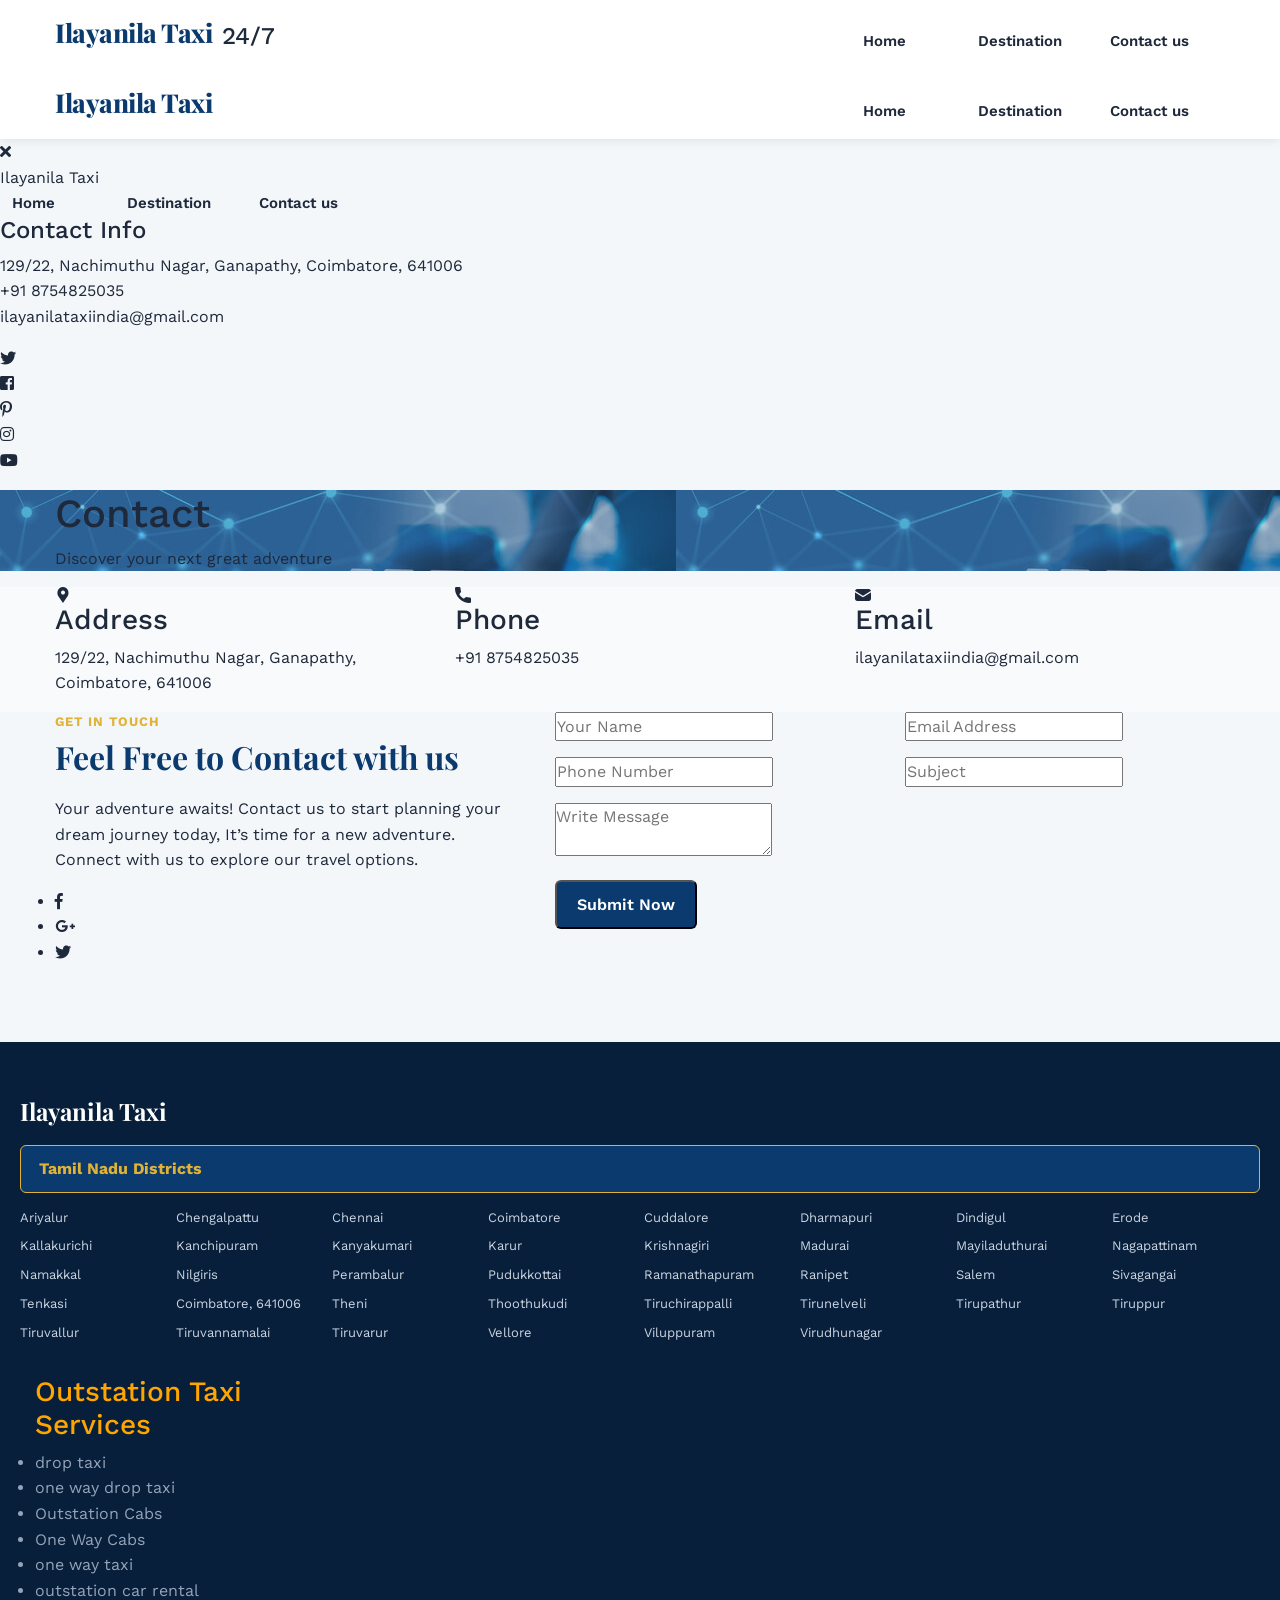
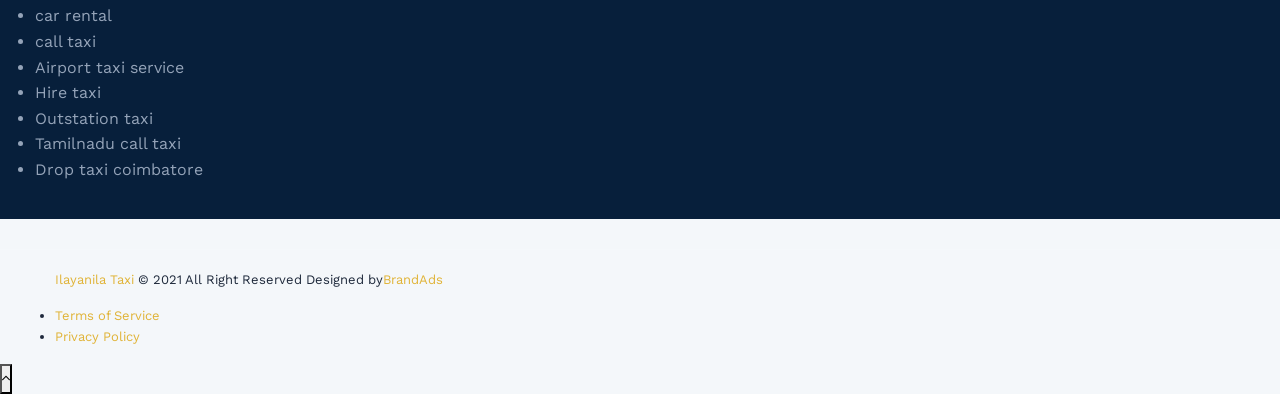
<file: contact.html>
<!DOCTYPE html>

<html lang="en">
<head>
<meta charset="utf-8"/>
<meta content="IE=edge" http-equiv="X-UA-Compatible"/>
<meta content="width=device-width, initial-scale=1.0, maximum-scale=1.0, user-scalable=0" name="viewport"/>
<title>Ilayanila Taxi</title>
<!-- Fav Icon -->
<link href="assets/images/logo.png" rel="icon" type="image/x-icon"/>
<!-- Google Fonts -->
<link href="https://fonts.googleapis.com/css2?family=Playfair+Display:ital,wght@0,400;0,500;0,600;0,700;0,800;0,900;1,400;1,500;1,600;1,700;1,800;1,900&amp;display=swap" rel="stylesheet"/>
<link href="https://fonts.googleapis.com/css2?family=Work+Sans:ital,wght@0,300;0,400;0,500;0,600;0,700;0,800;0,900;1,300;1,400;1,500;1,600;1,700;1,800;1,900&amp;display=swap" rel="stylesheet"/>
<!-- CDN Fallbacks for Bootstrap & FontAwesome -->
<link href="https://cdn.jsdelivr.net/npm/bootstrap@4.6.2/dist/css/bootstrap.min.css" rel="stylesheet"/>
<link href="https://cdnjs.cloudflare.com/ajax/libs/font-awesome/6.4.0/css/all.min.css" rel="stylesheet"/>
<link href="style.css" rel="stylesheet"/>
<!-- Stylesheets -->
<link href="assets/css/font-awesome-all.css" rel="stylesheet"/>
<link href="assets/css/flaticon.css" rel="stylesheet"/>
<link href="assets/css/owl.css" rel="stylesheet"/>
<link href="assets/css/bootstrap.css" rel="stylesheet"/>
<link href="assets/css/jquery.fancybox.min.css" rel="stylesheet"/>
<link href="assets/css/animate.css" rel="stylesheet"/>
<link href="assets/css/jquery-ui.css" rel="stylesheet"/>
<link href="assets/css/color.css" rel="stylesheet"/>
<link href="assets/css/style.css" rel="stylesheet"/>
<link href="assets/css/responsive.css" rel="stylesheet"/>
</head>
<!-- page wrapper -->
<body>
<div class="boxed_wrapper">
<!-- main header -->
<header class="main-header style-one">
<!-- header-lower -->
<div class="header-lower">
<div class="auto-container">
<div class="outer-box">
<div class="logo-box">
<figure class="logo"><span>Ilayanila Taxi</span>
</figure>
<span class="status-label">
<h4>24/7</h4>
</span>
</div>
<div class="menu-area clearfix">
<!--Mobile Navigation Toggler-->
<div class="mobile-nav-toggler">
<i class="icon-bar"></i>
<i class="icon-bar"></i>
<i class="icon-bar"></i>
</div>
<nav class="main-menu navbar-expand-md navbar-light">
<div class="collapse navbar-collapse show clearfix" id="navbarSupportedContent">
<ul class="navigation clearfix">
<li><a href="index.html">Home</a></li>
<li>
<li><a href="Destination.html">Destination</a></li>
<li>
<a href="contact.html">Contact us</a>
</li>
</li></ul>
</div>
</nav>
</div>
</div>
</div>
</div>
<!--sticky Header-->
<div class="sticky-header">
<div class="auto-container">
<div class="outer-box">
<div class="logo-box">
<figure class="logo"><span>Ilayanila Taxi</span>
</figure>
</div>
<div class="menu-area">
<nav class="main-menu clearfix">
<!--Keep This Empty / Menu will come through Javascript-->
</nav>
</div>
</div>
</div>
</div>
</header>
<!-- main-header end -->
<!-- Mobile Menu  -->
<div class="mobile-menu">
<div class="menu-backdrop"></div>
<div class="close-btn"><i class="fas fa-times"></i></div>
<nav class="menu-box">
<div class="nav-logo"><span>Ilayanila Taxi</span></div>
<div class="menu-outer"><!--Here Menu Will Come Automatically Via Javascript / Same Menu as in Header--></div>
<div class="contact-info">
<h4>Contact Info</h4>
<ul>
<li>129/22, Nachimuthu Nagar, Ganapathy, Coimbatore, 641006</li>
<li><a href="tel:+918754825035">+91 8754825035</a></li>
<li><a href="mailto:ilayanilataxiindia@gmail.com">ilayanilataxiindia@gmail.com</a></li>
</ul>
</div>
<div class="social-links">
<ul class="clearfix">
<li><a href="index.html"><span class="fab fa-twitter"></span></a></li>
<li><a href="index.html"><span class="fab fa-facebook-square"></span></a></li>
<li><a href="index.html"><span class="fab fa-pinterest-p"></span></a></li>
<li><a href="index.html"><span class="fab fa-instagram"></span></a></li>
<li><a href="index.html"><span class="fab fa-youtube"></span></a></li>
</ul>
</div>
</nav>
</div><!-- End Mobile Menu -->
<!-- Page Title -->
<section class="page-title centred" style="background-image: url(assets/images/240_F_530960431_c8fPd3HansYvrSJ4fJxZqp9OhjQmYoll.jpg);">
<div class="auto-container">
<div class="content-box">
<h1>Contact</h1>
<p>Discover your next great adventure</p>
</div>
</div>
</section>
<!-- End Page Title -->
<!-- contact-info-section -->
<section class="contact-info-section bg-color-1">
<div class="anim-icon">
<div class="icon anim-icon-1" style="background-image: url(assets/images/shape/shape-3.png);"></div>
<div class="icon anim-icon-2" style="background-image: url(assets/images/shape/shape-3.png);"></div>
</div>
<div class="auto-container">
<div class="row clearfix">
<div class="col-lg-4 col-md-6 col-sm-12 info-column">
<div class="single-info-box wow fadeInUp animated animated" data-wow-delay="00ms" data-wow-duration="1500ms">
<div class="inner-box">
<div class="icon-box"><i class="icon-Location"></i></div>
<h3>Address</h3>
<p>129/22, Nachimuthu Nagar, Ganapathy, Coimbatore, 641006</p>
</div>
</div>
</div>
<div class="col-lg-4 col-md-6 col-sm-12 info-column">
<div class="single-info-box wow fadeInUp animated animated" data-wow-delay="300ms" data-wow-duration="1500ms">
<div class="inner-box">
<div class="icon-box"><i class="icon-Phone"></i></div>
<h3>Phone</h3>
<p><a href="tel:+918754825035">+91 8754825035</a><br/>
</p></div>
</div>
</div>
<div class="col-lg-4 col-md-6 col-sm-12 info-column">
<div class="single-info-box wow fadeInUp animated animated" data-wow-delay="600ms" data-wow-duration="1500ms">
<div class="inner-box">
<div class="icon-box"><i class="icon-Envelope"></i></div>
<h3>Email</h3>
<p><a href="mailto:ilayanilataxiindia@gmail.com">ilayanilataxiindia@gmail.com</a><br/></p>
</div>
</div>
</div>
</div>
</div>
</section>
<!-- contact-info-section end -->
<!-- contact-section -->
<section class="contact-section">
<div class="auto-container">
<div class="row clearfix">
<div class="col-lg-5 col-md-12 col-sm-12 content-column">
<div class="content_block_5">
<div class="content-box">
<div class="sec-title">
<p>Get in touch</p>
<h2>Feel Free to Contact with us</h2>
</div>
<div class="text">
<p>Your adventure awaits! Contact us to start planning your dream journey today, It’s time for a new adventure. Connect with us to explore our travel options.</p>
</div>
<ul class="social-links clearfix">
<li><a href="contact.html"><i class="fab fa-facebook-f"></i></a></li>
<li><a href="contact.html"><i class="fab fa-google-plus-g"></i></a></li>
<li><a href="contact.html"><i class="fab fa-twitter"></i></a></li>
</ul>
</div>
</div>
</div>
<div class="col-lg-7 col-md-12 col-sm-12 form-column">
<div class="form-inner">
<form action="sendemail.php" class="default-form" id="contact-form" method="post">
<div class="row clearfix">
<div class="col-lg-6 col-md-6 col-sm-12 form-group">
<input name="username" placeholder="Your Name" required="" type="text"/>
</div>
<div class="col-lg-6 col-md-6 col-sm-12 form-group">
<input name="email" placeholder="Email Address" required="" type="email"/>
</div>
<div class="col-lg-6 col-md-12 col-sm-12 form-group">
<input name="phone" placeholder="Phone Number" required="" type="text"/>
</div>
<div class="col-lg-6 col-md-12 col-sm-12 form-group">
<input name="subject" placeholder="Subject" required="" type="text"/>
</div>
<div class="col-lg-12 col-md-12 col-sm-12 form-group">
<textarea name="message" placeholder="Write Message"></textarea>
</div>
<div class="col-lg-12 col-md-12 col-sm-12 form-group message-btn">
<button class="theme-btn" name="submit-form" type="submit">Submit Now</button>
</div>
</div>
</form>
</div>
</div>
</div>
</div>
</section>
<!-- contact-section end -->
<!-- main-footer -->
<!-- Center Section (Collapsible List of Districts) -->
<div class="footer">
<!-- Left Section (Logo and Paragraph) -->
<span>Ilayanila Taxi</span>
<div class="footer-center">
<button class="collapsible" type="button">Tamil Nadu Districts</button>
<div class="content">
<ul class="district-list">
<li>Ariyalur</li>
<li>Chengalpattu</li>
<li>Chennai</li>
<li>Coimbatore</li>
<li>Cuddalore</li>
<li>Dharmapuri</li>
<li>Dindigul</li>
<li>Erode</li>
<li>Kallakurichi</li>
<li>Kanchipuram</li>
<li>Kanyakumari</li>
<li>Karur</li>
<li>Krishnagiri</li>
<li>Madurai</li>
<li>Mayiladuthurai</li>
<li>Nagapattinam</li>
<li>Namakkal</li>
<li>Nilgiris</li>
<li>Perambalur</li>
<li>Pudukkottai</li>
<li>Ramanathapuram</li>
<li>Ranipet</li>
<li>Salem</li>
<li>Sivagangai</li>
<li>Tenkasi</li>
<li>Coimbatore, 641006</li>
<li>Theni</li>
<li>Thoothukudi</li>
<li>Tiruchirappalli</li>
<li>Tirunelveli</li>
<li>Tirupathur</li>
<li>Tiruppur</li>
<li>Tiruvallur</li>
<li>Tiruvannamalai</li>
<li>Tiruvarur</li>
<li>Vellore</li>
<li>Viluppuram</li>
<li>Virudhunagar</li>
</ul>
</div>
</div>
<div class="col-lg-3 col-md-6 col-sm-12 footer-column">
<div class="footer-widget contact-widget">
<div class="widget-title">
<strong> <h3 style="color:orange">Outstation Taxi Services</h3></strong>
</div>
<div class="widget-content">
<ul class="info-list clearfix">
<li>drop taxi</li>
<li>one way drop taxi</li>
<li>Outstation Cabs</li>
<li>One Way Cabs</li>
<li>one way taxi</li>
<li>outstation car rental</li>
<li>car rental</li>
<li>call taxi</li>
<li>Airport taxi service</li>
<li>Hire taxi</li>
<li>Outstation taxi</li>
<li>Tamilnadu call taxi</li>
<li>Drop taxi coimbatore</li>
</ul>
</div>
</div>
</div>
</div>
</div>

<div class="footer-bottom">
<div class="auto-container">
<div class="bottom-inner clearfix">
<div class="copyright pull-left">
<p><a href="index.html"> Ilayanila Taxi</a> © 2021 All Right Reserved Designed by<a href="https://brandads.in/">BrandAds</a></p>
</div>
<ul class="footer-nav pull-right">
<li><a href="termsandcondition.html">Terms of Service</a></li>
<li><a href="privacypolicy.html">Privacy Policy</a></li>
</ul>
</div>
</div>
</div>

<!-- main-footer end -->
<!--Scroll to top-->
<button class="scroll-top scroll-to-target" data-target="html">
<span class="fal fa-angle-up"></span>
</button>

<!-- jequery plugins -->
<script src="assets/js/jquery.js"></script>
<script src="assets/js/popper.min.js"></script>
<script src="assets/js/bootstrap.min.js"></script>
<script src="assets/js/owl.js"></script>
<script src="assets/js/wow.js"></script>
<script src="assets/js/validation.js"></script>
<script src="assets/js/jquery.fancybox.js"></script>
<script src="assets/js/appear.js"></script>
<script src="assets/js/scrollbar.js"></script>
<script src="assets/js/jquery-ui.js"></script>
<script src="assets/js/product-filter.js"></script>
<!-- main-js -->
<script src="assets/js/script.js"></script>
<script>
        window.onload = function() {
            const urlParams = new URLSearchParams(window.location.search);
            const message = urlParams.get('message');
            if (message === 'Successfull') {
                alert('Your message has been sent successfully!');
            } else if (message === 'Failed') {
                alert('Failed to send your message. Please try again.');
            }
        };
    </script>
</body><!-- End of .page_wrapper -->
</html>
</file>
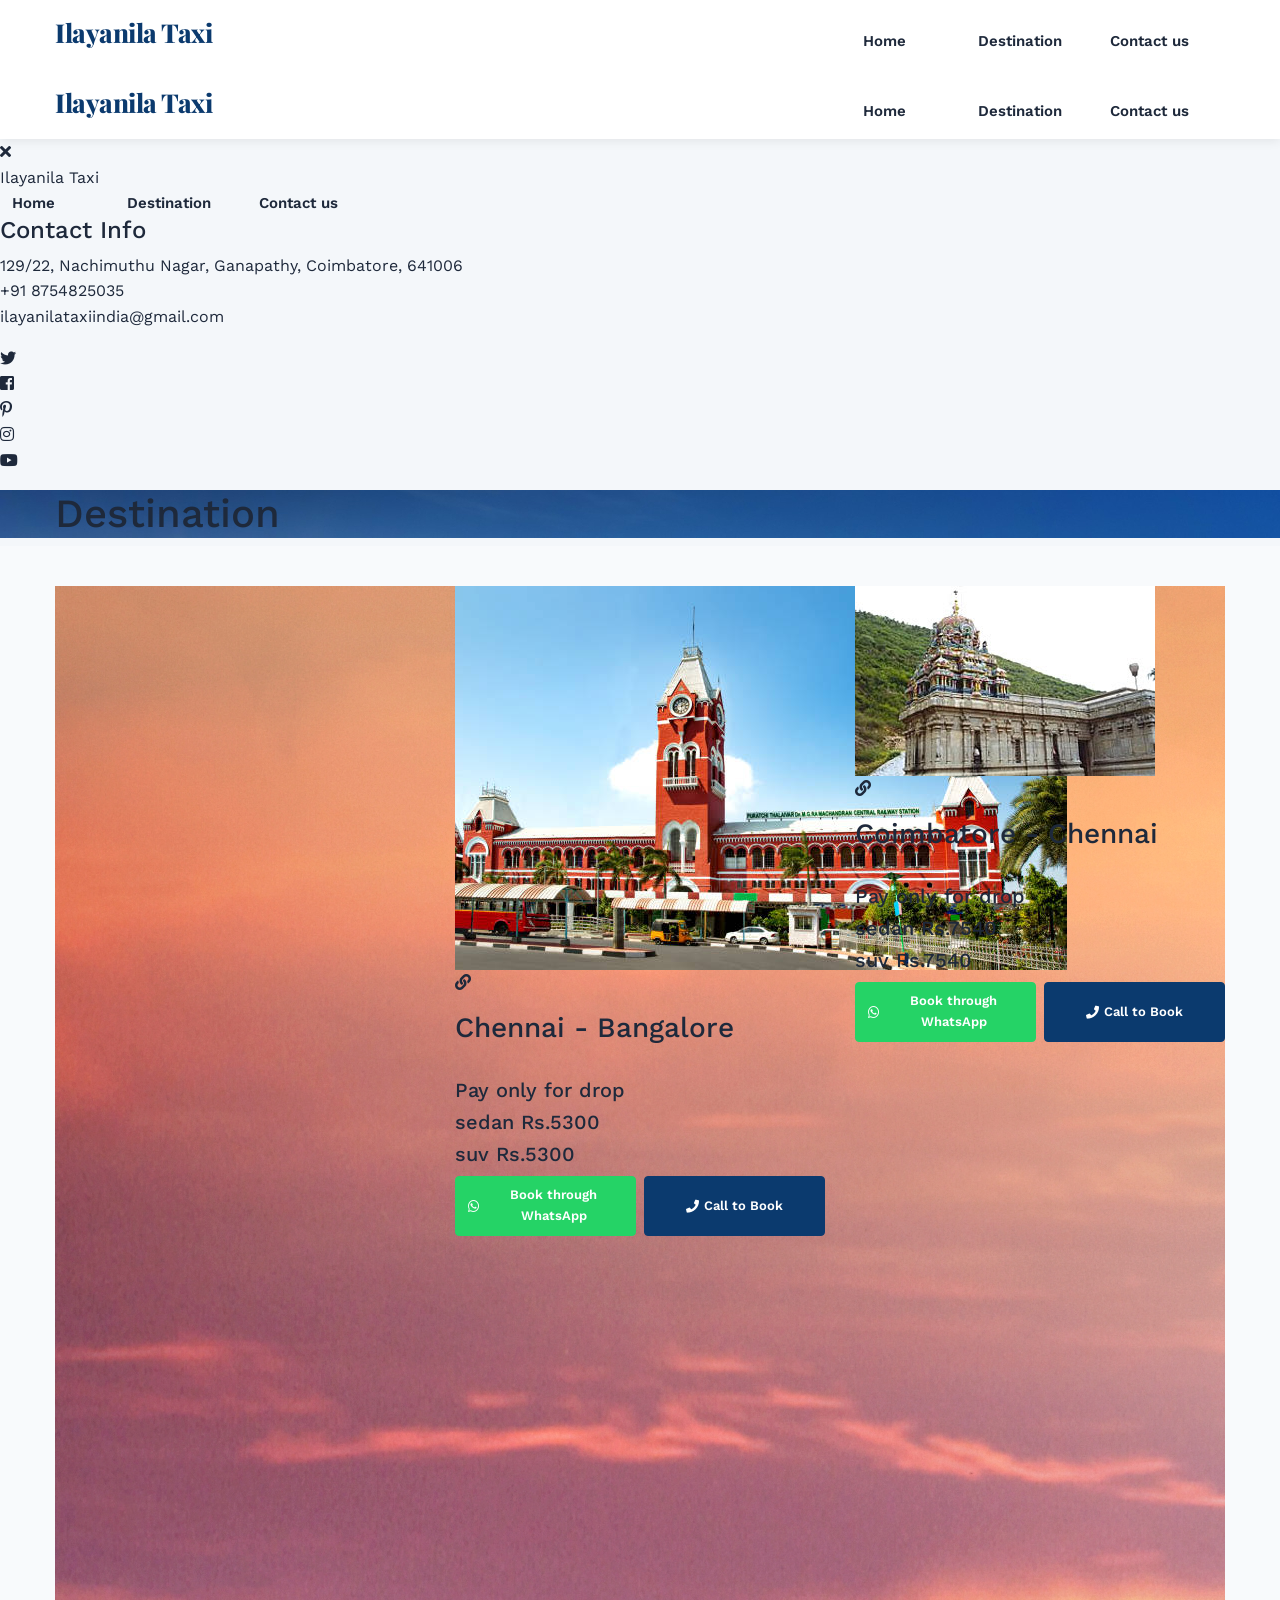
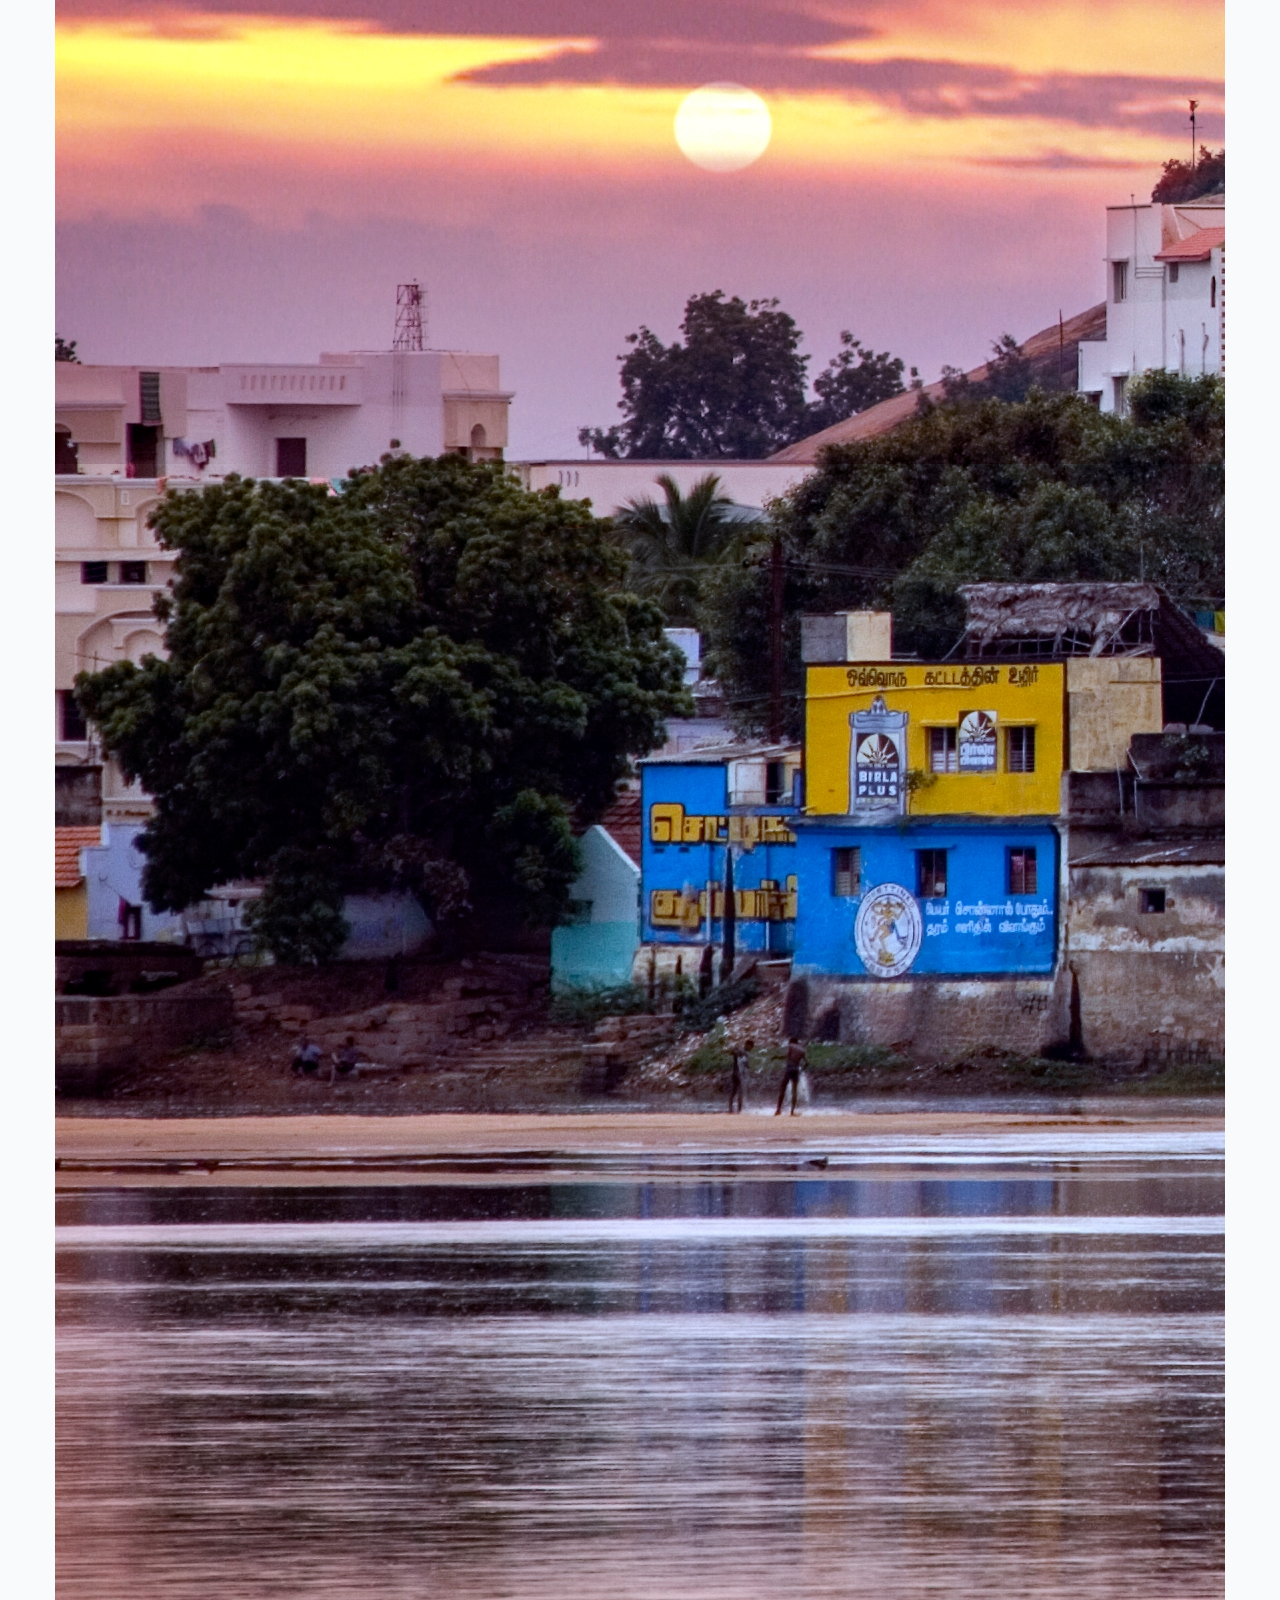
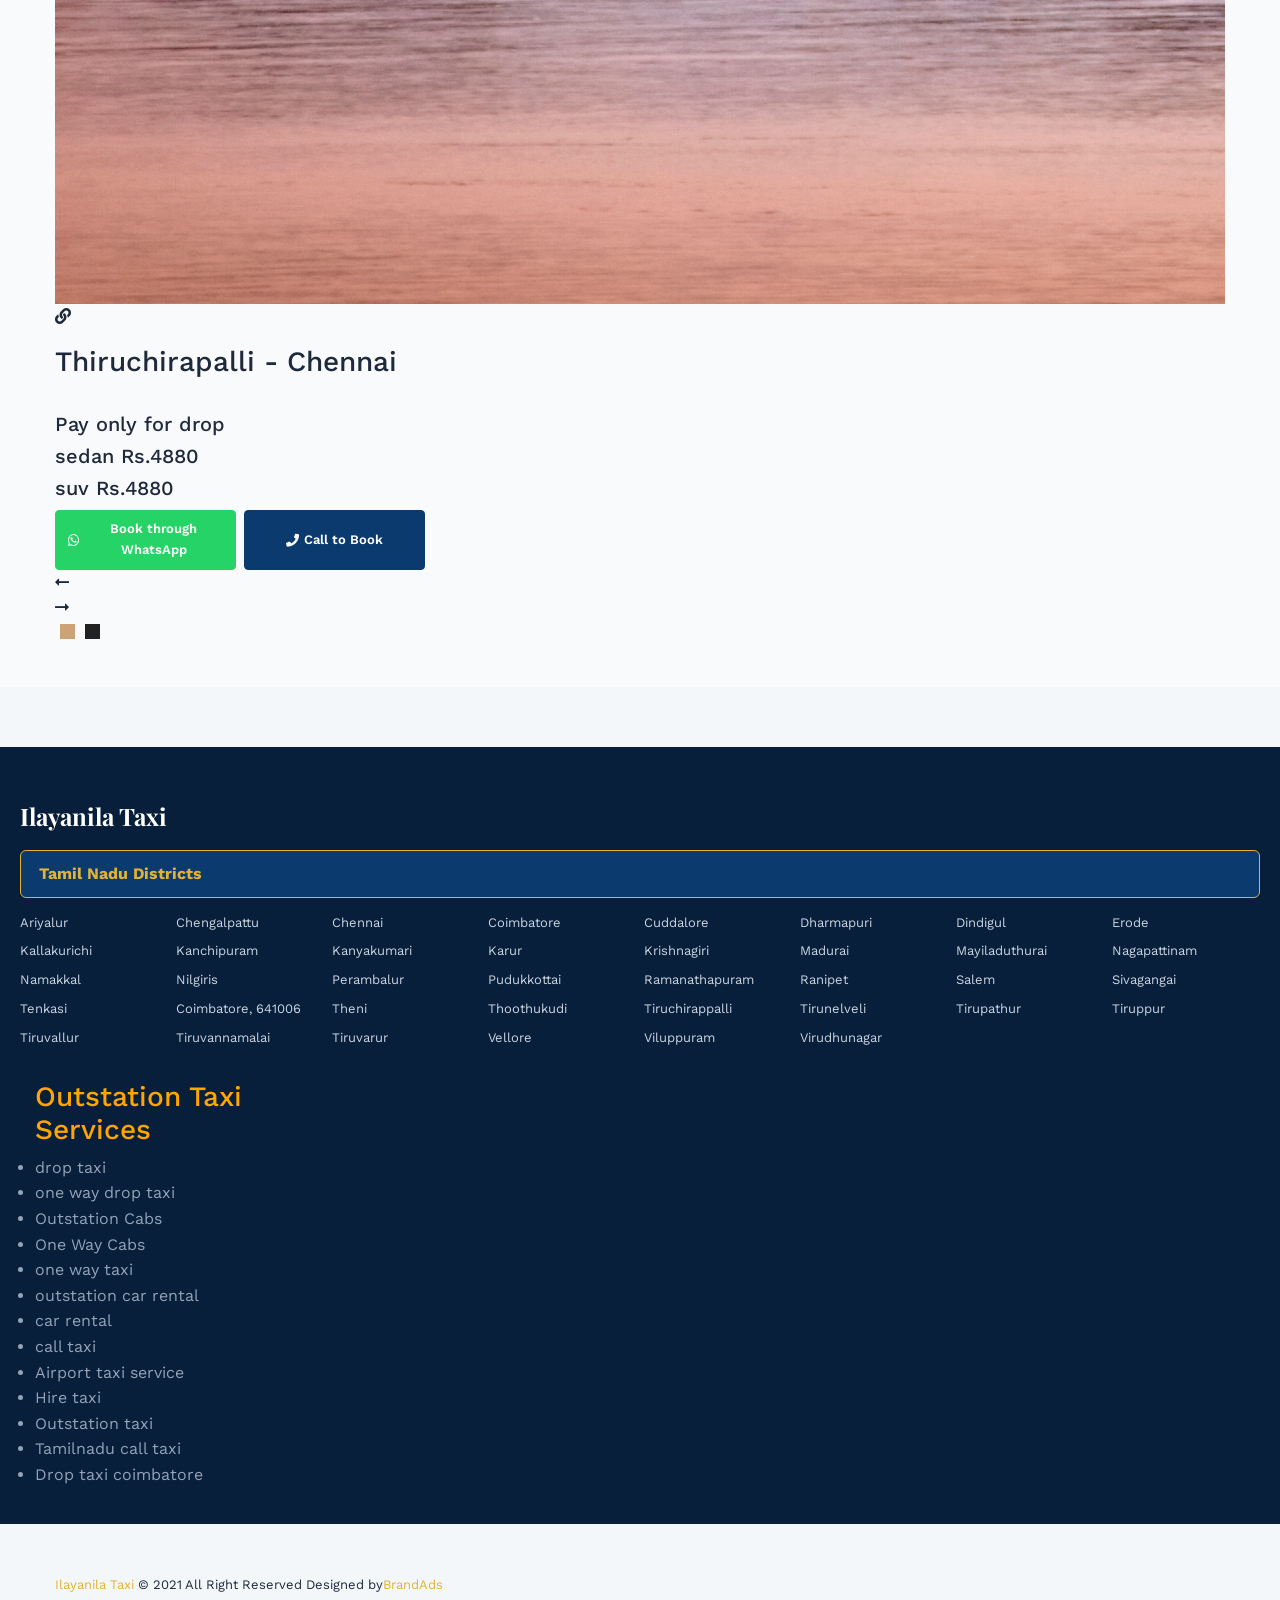
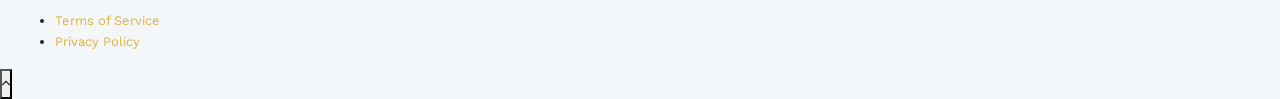
<file: Destination.html>
<!DOCTYPE html>

<html lang="en">
<head>
<meta charset="utf-8"/>
<meta content="IE=edge" http-equiv="X-UA-Compatible"/>
<meta content="width=device-width, initial-scale=1.0, maximum-scale=1.0, user-scalable=0" name="viewport"/>
<title>Ilayanila Taxi</title>
<!-- Fav Icon -->
<link href="assets/images/logo.png" rel="icon" type="image/x-icon"/>
<!-- Google Fonts -->
<link href="https://fonts.googleapis.com/css2?family=Playfair+Display:ital,wght@0,400;0,500;0,600;0,700;0,800;0,900;1,400;1,500;1,600;1,700;1,800;1,900&amp;display=swap" rel="stylesheet"/>
<link href="https://fonts.googleapis.com/css2?family=Work+Sans:ital,wght@0,300;0,400;0,500;0,600;0,700;0,800;0,900;1,300;1,400;1,500;1,600;1,700;1,800;1,900&amp;display=swap" rel="stylesheet"/>
<!-- CDN Fallbacks for Bootstrap & FontAwesome -->
<link href="https://cdn.jsdelivr.net/npm/bootstrap@4.6.2/dist/css/bootstrap.min.css" rel="stylesheet"/>
<link href="https://cdnjs.cloudflare.com/ajax/libs/font-awesome/6.4.0/css/all.min.css" rel="stylesheet"/>
<link href="style.css" rel="stylesheet"/>
<!-- Stylesheets -->
<link href="assets/css/font-awesome-all.css" rel="stylesheet"/>
<link href="assets/css/flaticon.css" rel="stylesheet"/>
<link href="assets/css/owl.css" rel="stylesheet"/>
<link href="assets/css/bootstrap.css" rel="stylesheet"/>
<link href="assets/css/jquery.fancybox.min.css" rel="stylesheet"/>
<link href="assets/css/animate.css" rel="stylesheet"/>
<link href="assets/css/jquery-ui.css" rel="stylesheet"/>
<link href="assets/css/color.css" rel="stylesheet"/>
<link href="assets/css/style.css" rel="stylesheet"/>
<link href="assets/css/responsive.css" rel="stylesheet"/>

<style>
.btn-action-group {
    display: flex;
    gap: 8px;
    flex-wrap: wrap;
    margin-top: 10px;
}
.btn-action-group a {
    flex: 1;
    min-width: 120px;
    text-align: center;
    padding: 8px 12px;
    border-radius: 4px;
    font-weight: 600;
    font-size: 13px;
    display: inline-flex;
    align-items: center;
    justify-content: center;
    gap: 5px;
    text-decoration: none;
}
.btn-whatsapp {
    background-color: #25D366 !important;
    color: #ffffff !important;
    border: 1px solid #25D366 !important;
}
.btn-whatsapp:hover {
    background-color: #1eb857 !important;
    color: #ffffff !important;
}
.btn-call {
    background-color: #0b3a6e !important;
    color: #ffffff !important;
    border: 1px solid #0b3a6e !important;
}
.btn-call:hover {
    background-color: #08294f !important;
    color: #ffffff !important;
}
</style>

</head>
<!-- page wrapper -->
<body>
<div class="boxed_wrapper">
<!-- main header -->
<header class="main-header style-one">
<!-- header-lower -->
<div class="header-lower">
<div class="auto-container">
<div class="outer-box">
<div class="logo-box">
<figure class="logo"><span>Ilayanila Taxi</span>
</figure>
<span class="status-label">
<!--<h4>24/7</h4>-->
</span>
</div>
<div class="menu-area clearfix">
<!--Mobile Navigation Toggler-->
<div class="mobile-nav-toggler">
<i class="icon-bar"></i>
<i class="icon-bar"></i>
<i class="icon-bar"></i>
</div>
<nav class="main-menu navbar-expand-md navbar-light">
<div class="collapse navbar-collapse show clearfix" id="navbarSupportedContent">
<ul class="navigation clearfix">
<li><a href="index.html">Home</a></li>
<li>
<li><a href="Destination.html">Destination</a></li>
<li>
<a href="contact.html">Contact us</a>
</li>
</li></ul>
</div>
</nav>
</div>
</div>
</div>
</div>
<!--sticky Header-->
<div class="sticky-header">
<div class="auto-container">
<div class="outer-box">
<div class="logo-box">
<figure class="logo"><span>Ilayanila Taxi</span>
</figure>
</div>
<div class="menu-area">
<nav class="main-menu clearfix">
<!--Keep This Empty / Menu will come through Javascript-->
</nav>
</div>
</div>
</div>
</div>
</header>
<!-- main-header end -->
<!-- Mobile Menu  -->
<div class="mobile-menu">
<div class="menu-backdrop"></div>
<div class="close-btn"><i class="fas fa-times"></i></div>
<nav class="menu-box">
<div class="nav-logo"><span>Ilayanila Taxi</span></div>
<div class="menu-outer"><!--Here Menu Will Come Automatically Via Javascript / Same Menu as in Header--></div>
<div class="contact-info">
<h4>Contact Info</h4>
<ul>
<li>129/22, Nachimuthu Nagar, Ganapathy, Coimbatore, 641006</li>
<li><a href="tel:+918754825035">+91 8754825035</a></li>
<li><a href="mailto:ilayanilataxiindia@gmail.com">ilayanilataxiindia@gmail.com</a></li>
</ul>
</div>
<div class="social-links">
<ul class="clearfix">
<li><a href="index.html"><span class="fab fa-twitter"></span></a></li>
<li><a href="index.html"><span class="fab fa-facebook-square"></span></a></li>
<li><a href="index.html"><span class="fab fa-pinterest-p"></span></a></li>
<li><a href="index.html"><span class="fab fa-instagram"></span></a></li>
<li><a href="index.html"><span class="fab fa-youtube"></span></a></li>
</ul>
</div>
</nav>
</div><!-- End Mobile Menu -->
<!-- Page Title -->
<section class="page-title centred" style="background-image: url(assets/images/762.jpg);">
<div class="auto-container">
<div class="content-box">
<h1>Destination</h1>
</div>
</div>
</section>
<!-- End Page Title -->
<!-- tour-section -->
<section class="tour-section bg-color-1 sec-pad-2">
<div class="auto-container">
<div class="three-item-carousel owl-carousel owl-theme owl-dots-none owl-nav-none">
<div class="tour-block-one">
<div class="inner-box">
<figure class="image-box">
<img alt="" src="assets/images/gallery/banner3.jpg"/>
<a href="tour-details.html"><i class="fas fa-link"></i></a>
</figure>
<div class="lower-content">
<h3><a href="tour-details.html">Thiruchirapalli - Chennai</a></h3><br/>
<h5>Pay only for drop</h5>
<h5>sedan Rs.4880</h5>
<h5>suv Rs.4880</h5>
<div class="btn-action-group">
<a class="btn-whatsapp" href="https://wa.me/918754825035" target="_blank"><i class="fab fa-whatsapp"></i> Book through WhatsApp</a>
<a class="btn-call" href="tel:+918754825035"><i class="fas fa-phone"></i> Call to Book</a>
</div>
</div>
</div>
</div>
<div class="tour-block-one">
<div class="inner-box">
<figure class="image-box">
<img alt="" src="assets/images/gallery/banner5.jpg"/>
<a href="tour-details.html"><i class="fas fa-link"></i></a>
</figure>
<div class="lower-content">
<h3><a href="tour-details.html">Chennai - Bangalore</a></h3><br/>
<h5>Pay only for drop</h5>
<h5>sedan Rs.5300</h5>
<h5>suv Rs.5300</h5>
<div class="btn-action-group">
<a class="btn-whatsapp" href="https://wa.me/918754825035" target="_blank"><i class="fab fa-whatsapp"></i> Book through WhatsApp</a>
<a class="btn-call" href="tel:+918754825035"><i class="fas fa-phone"></i> Call to Book</a>
</div>
</div>
</div>
</div>
<div class="tour-block-one">
<div class="inner-box">
<figure class="image-box">
<img alt="" src="assets/images/gallery/covai.jpg"/>
<a href="tour-details.html"><i class="fas fa-link"></i></a>
</figure>
<div class="lower-content">
<h3><a href="tour-details.html">Coimbatore - Chennai</a></h3><br/>
<h5>Pay only for drop</h5>
<h5>sedan Rs.7540</h5>
<h5>suv Rs.7540</h5>
<div class="btn-action-group">
<a class="btn-whatsapp" href="https://wa.me/918754825035" target="_blank"><i class="fab fa-whatsapp"></i> Book through WhatsApp</a>
<a class="btn-call" href="tel:+918754825035"><i class="fas fa-phone"></i> Call to Book</a>
</div>
</div>
</div>
</div>
<div class="tour-block-one">
<div class="inner-box">
<figure class="image-box">
<img alt="" src="assets/images/gallery/tanjore.jpg"/>
<a href="tour-details.html"><i class="fas fa-link"></i></a>
</figure>
<div class="lower-content">
<h3><a href="tour-details.html">Coimbatore - Tanjore</a></h3><br/>
<h5>Pay only for drop</h5>
<h5>sedan Rs.5020</h5>
<h5>suv Rs.5020</h5>
<div class="btn-action-group">
<a class="btn-whatsapp" href="https://wa.me/918754825035" target="_blank"><i class="fab fa-whatsapp"></i> Book through WhatsApp</a>
<a class="btn-call" href="tel:+918754825035"><i class="fas fa-phone"></i> Call to Book</a>
</div>
</div>
</div>
</div>
<div class="tour-block-one">
<div class="inner-box">
<figure class="image-box">
<img alt="" src="assets/images/banner/pondicherry.jpg"/>
<a href="tour-details.html"><i class="fas fa-link"></i></a>
</figure>
<div class="lower-content">
<h3><a href="tour-details.html">Chennai - Pondicherry</a></h3><br/>
<h5>Pay only for drop</h5>
<h5>sedan Rs.3080</h5>
<h5>suv Rs.3080</h5>
<div class="btn-action-group">
<a class="btn-whatsapp" href="https://wa.me/918754825035" target="_blank"><i class="fab fa-whatsapp"></i> Book through WhatsApp</a>
<a class="btn-call" href="tel:+918754825035"><i class="fas fa-phone"></i> Call to Book</a>
</div>
</div>
</div>
</div>
</div>
</div>
</section></div>


<!-- tour-section end -->
<!-- main-footer -->
<!-- Center Section (Collapsible List of Districts) -->
<div class="footer">
<!-- Left Section (Logo and Paragraph) -->
<span>Ilayanila Taxi</span>
<div class="footer-center">
<button class="collapsible" type="button">Tamil Nadu Districts</button>
<div class="content">
<ul class="district-list">
<li>Ariyalur</li>
<li>Chengalpattu</li>
<li>Chennai</li>
<li>Coimbatore</li>
<li>Cuddalore</li>
<li>Dharmapuri</li>
<li>Dindigul</li>
<li>Erode</li>
<li>Kallakurichi</li>
<li>Kanchipuram</li>
<li>Kanyakumari</li>
<li>Karur</li>
<li>Krishnagiri</li>
<li>Madurai</li>
<li>Mayiladuthurai</li>
<li>Nagapattinam</li>
<li>Namakkal</li>
<li>Nilgiris</li>
<li>Perambalur</li>
<li>Pudukkottai</li>
<li>Ramanathapuram</li>
<li>Ranipet</li>
<li>Salem</li>
<li>Sivagangai</li>
<li>Tenkasi</li>
<li>Coimbatore, 641006</li>
<li>Theni</li>
<li>Thoothukudi</li>
<li>Tiruchirappalli</li>
<li>Tirunelveli</li>
<li>Tirupathur</li>
<li>Tiruppur</li>
<li>Tiruvallur</li>
<li>Tiruvannamalai</li>
<li>Tiruvarur</li>
<li>Vellore</li>
<li>Viluppuram</li>
<li>Virudhunagar</li>
</ul>
</div>
</div>
<div class="col-lg-3 col-md-6 col-sm-12 footer-column">
<div class="footer-widget contact-widget">
<div class="widget-title">
<strong> <h3 style="color:orange">Outstation Taxi Services</h3></strong>
</div>
<div class="widget-content">
<ul class="info-list clearfix">
<li>drop taxi</li>
<li>one way drop taxi</li>
<li>Outstation Cabs</li>
<li>One Way Cabs</li>
<li>one way taxi</li>
<li>outstation car rental</li>
<li>car rental</li>
<li>call taxi</li>
<li>Airport taxi service</li>
<li>Hire taxi</li>
<li>Outstation taxi</li>
<li>Tamilnadu call taxi</li>
<li>Drop taxi coimbatore</li>
</ul>
</div>
</div>
</div>
</div>


<div class="footer-bottom">
<div class="auto-container">
<div class="bottom-inner clearfix">
<div class="copyright pull-left">
<p><a href="index.html"> Ilayanila Taxi</a> © 2021 All Right Reserved Designed by<a href="https://brandads.in/">BrandAds</a></p>
</div>
<ul class="footer-nav pull-right">
<li><a href="termsandcondition.html">Terms of Service</a></li>
<li><a href="privacypolicy.html">Privacy Policy</a></li>
</ul>
</div>
</div>
</div>

<!-- main-footer end -->
<!--Scroll to top-->
<button class="scroll-top scroll-to-target" data-target="html">
<span class="fal fa-angle-up"></span>
</button>

<!-- jequery plugins -->
<script src="assets/js/jquery.js"></script>
<script src="assets/js/popper.min.js"></script>
<script src="assets/js/bootstrap.min.js"></script>
<script src="assets/js/owl.js"></script>
<script src="assets/js/wow.js"></script>
<script src="assets/js/validation.js"></script>
<script src="assets/js/jquery.fancybox.js"></script>
<script src="assets/js/appear.js"></script>
<script src="assets/js/scrollbar.js"></script>
<script src="assets/js/jquery-ui.js"></script>
<script src="assets/js/product-filter.js"></script>
<!-- main-js -->
<script src="assets/js/script.js"></script>
</body><!-- End of .page_wrapper -->
</html>
</file>
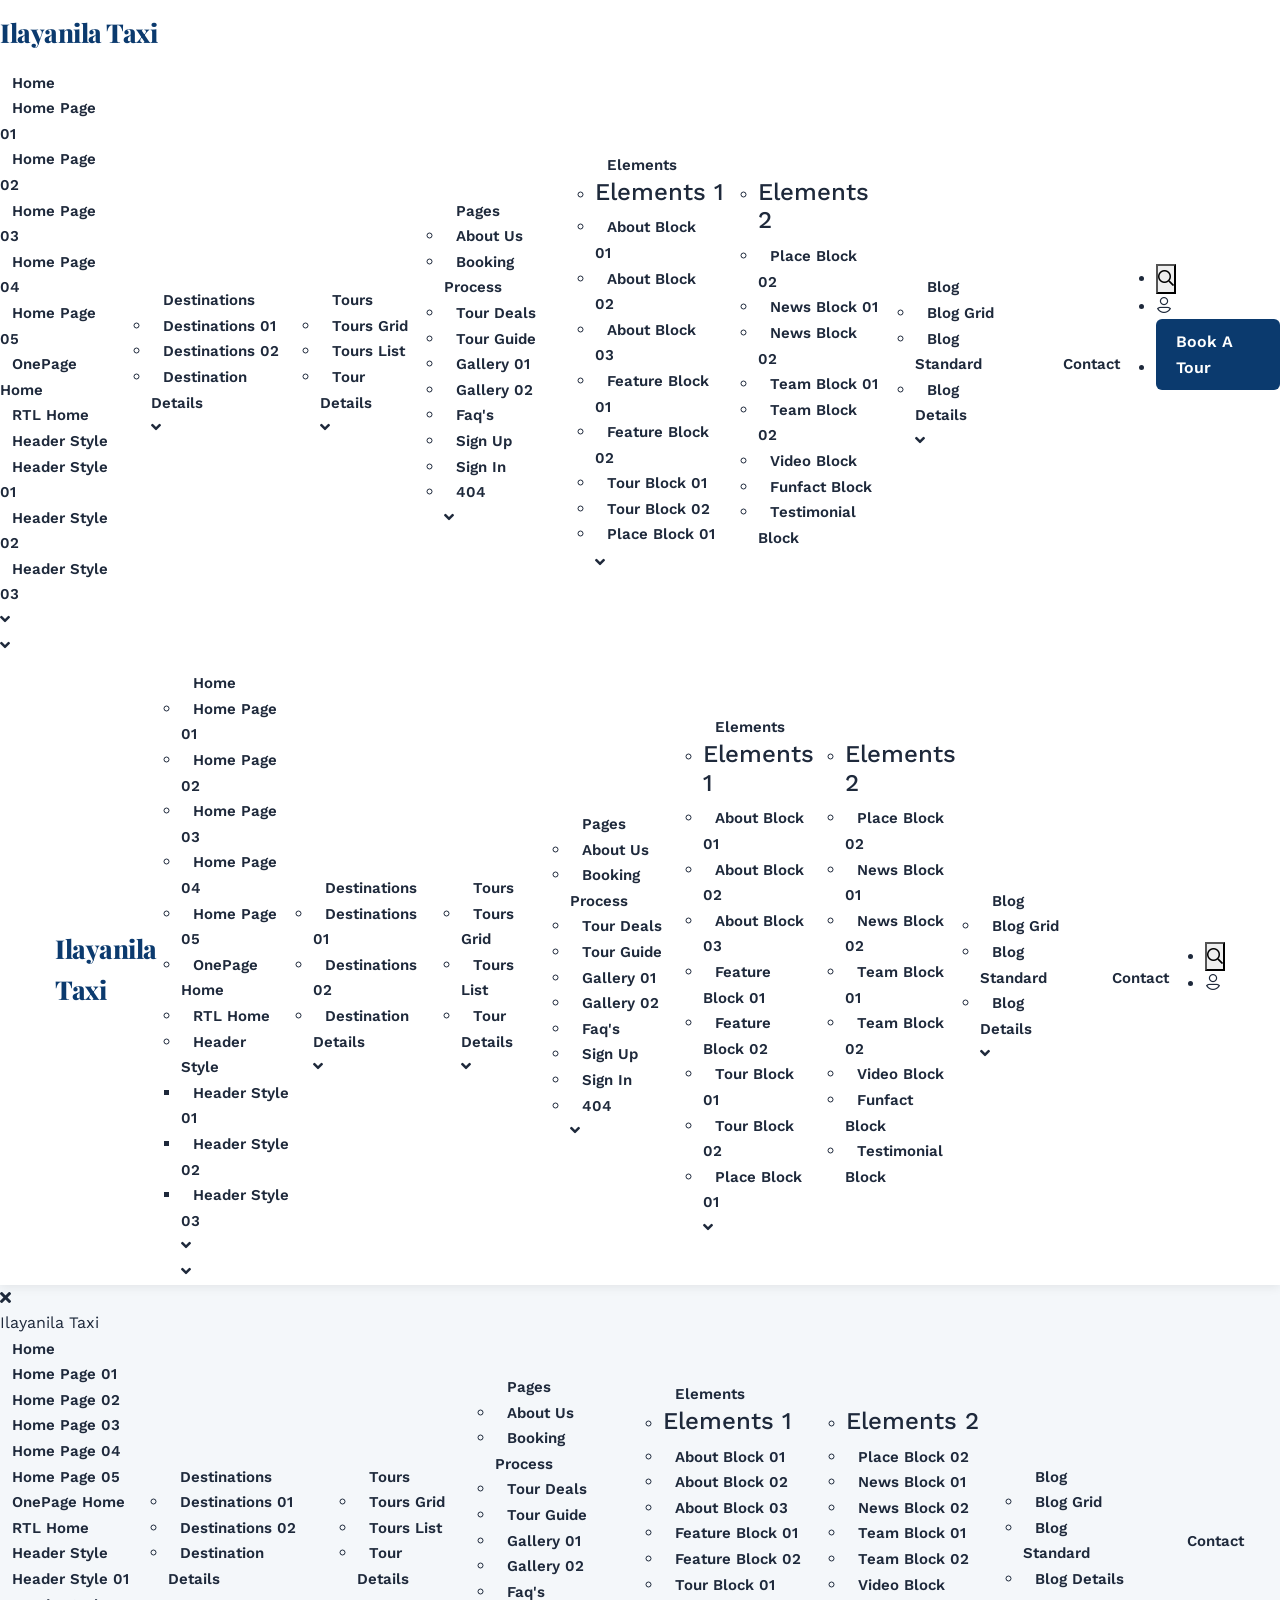
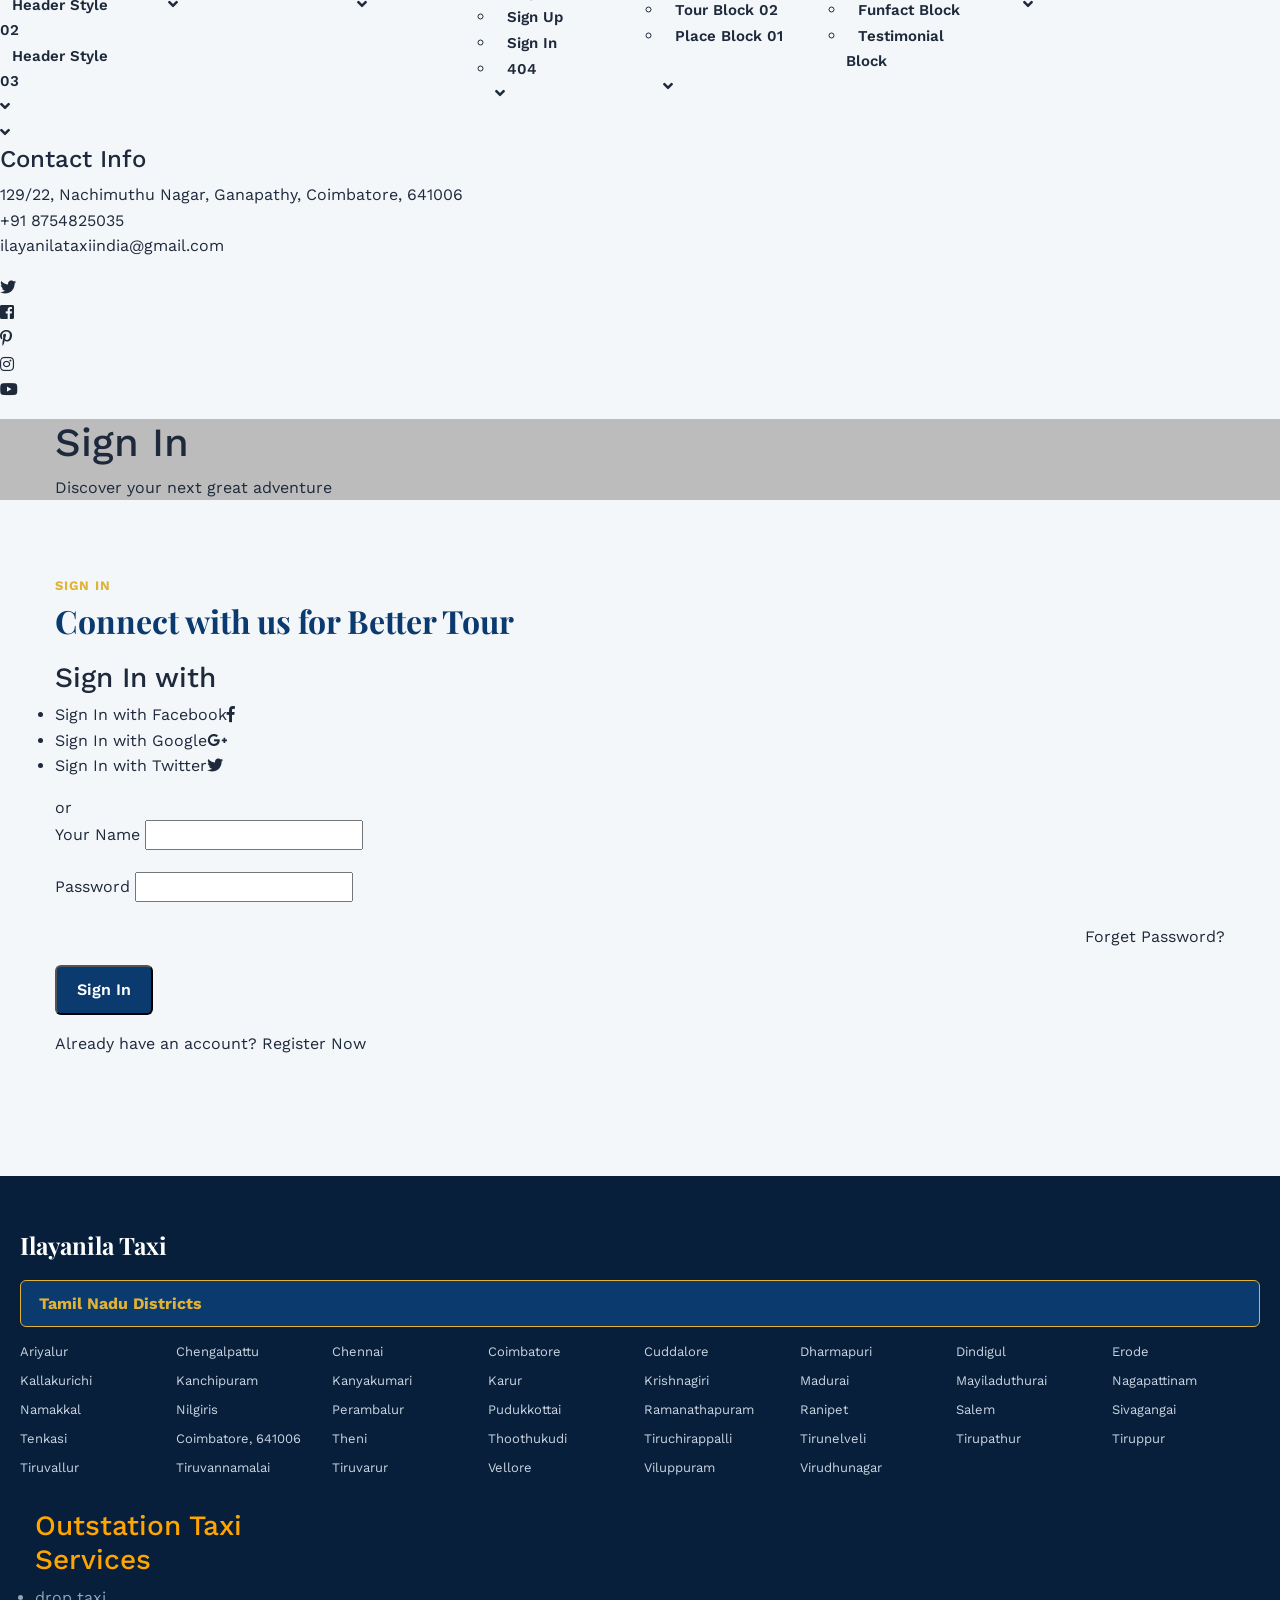
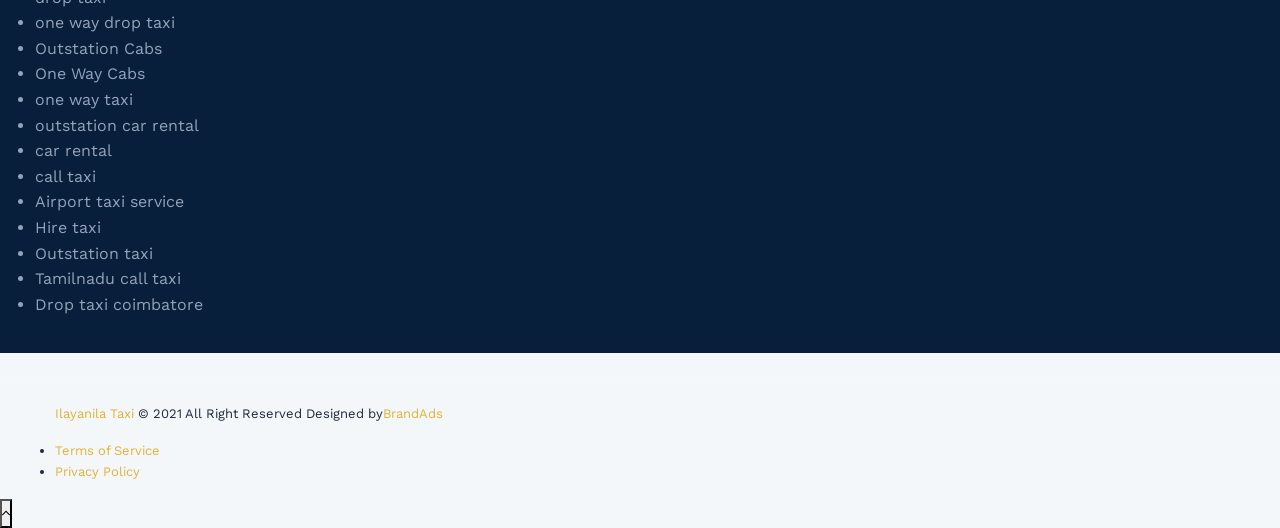
<file: login.html>
<!DOCTYPE html>

<html lang="en">
<head>
<meta charset="utf-8"/>
<meta content="IE=edge" http-equiv="X-UA-Compatible"/>
<meta content="width=device-width, initial-scale=1.0, maximum-scale=1.0, user-scalable=0" name="viewport"/>
<title>Ilayanila Taxi</title>
<!-- Fav Icon -->
<link href="assets/images/logo.png" rel="icon" type="image/x-icon"/>
<!-- Google Fonts -->
<link href="https://fonts.googleapis.com/css2?family=Playfair+Display:ital,wght@0,400;0,500;0,600;0,700;0,800;0,900;1,400;1,500;1,600;1,700;1,800;1,900&amp;display=swap" rel="stylesheet"/>
<link href="https://fonts.googleapis.com/css2?family=Work+Sans:ital,wght@0,300;0,400;0,500;0,600;0,700;0,800;0,900;1,300;1,400;1,500;1,600;1,700;1,800;1,900&amp;display=swap" rel="stylesheet"/>
<!-- Stylesheets -->
<link href="assets/css/font-awesome-all.css" rel="stylesheet"/>
<link href="assets/css/flaticon.css" rel="stylesheet"/>
<link href="assets/css/owl.css" rel="stylesheet"/>
<link href="assets/css/bootstrap.css" rel="stylesheet"/>
<link href="assets/css/jquery.fancybox.min.css" rel="stylesheet"/>
<link href="assets/css/animate.css" rel="stylesheet"/>
<link href="assets/css/jquery-ui.css" rel="stylesheet"/>
<link href="assets/css/color.css" rel="stylesheet"/>
<link href="assets/css/style.css" rel="stylesheet"/>
<link href="assets/css/responsive.css" rel="stylesheet"/>
</head>
<!-- page wrapper -->
<body>
<div class="boxed_wrapper">
<!-- main header -->
<header class="main-header style-three">
<!-- header-lower -->
<div class="header-lower">
<div class="outer-box clearfix">
<div class="menu-area pull-left clearfix">
<div class="logo-box">
<figure class="logo"><span>Ilayanila Taxi</span></figure>
</div>
<!--Mobile Navigation Toggler-->
<div class="mobile-nav-toggler">
<i class="icon-bar"></i>
<i class="icon-bar"></i>
<i class="icon-bar"></i>
</div>
<nav class="main-menu navbar-expand-md navbar-light">
<div class="collapse navbar-collapse show clearfix" id="navbarSupportedContent">
<ul class="navigation clearfix">
<li class="dropdown"><a href="index.html">Home</a>
<ul>
<li><a href="index.html">Home Page 01</a></li>
<li><a href="index-2.html">Home Page 02</a></li>
<li><a href="index-3.html">Home Page 03</a></li>
<li><a href="index-4.html">Home Page 04</a></li>
<li><a href="index-5.html">Home Page 05</a></li>
<li><a href="index-onepage.html">OnePage Home</a></li>
<li><a href="index-rtl.html">RTL Home</a></li>
<li class="dropdown"><a href="index.html">Header Style</a>
<ul>
<li><a href="index.html">Header Style 01</a></li>
<li><a href="index-2.html">Header Style 02</a></li>
<li><a href="index-3.html">Header Style 03</a></li>
</ul>
</li>
</ul>
</li>
<li class="dropdown"><a href="index.html">Destinations</a>
<ul>
<li><a href="Destination.html">Destinations 01</a></li>
<li><a href="destination-2.html">Destinations 02</a></li>
<li><a href="tour-details.html">Destination Details</a></li>
</ul>
</li>
<li class="dropdown"><a href="index.html">Tours</a>
<ul>
<li><a href="tour-1.html">Tours Grid</a></li>
<li><a href="tour-2.html">Tours List</a></li>
<li><a href="tour-details.html">Tour Details</a></li>
</ul>
</li>
<li class="current dropdown"><a href="index.html">Pages</a>
<ul>
<li><a href="about.html">About Us</a></li>
<li><a href="contact.html">Booking Process</a></li>
<li><a href="tour-deals.html">Tour Deals</a></li>
<li><a href="tour-guide.html">Tour Guide</a></li>
<li><a href="gallery-1.html">Gallery 01</a></li>
<li><a href="gallery-2.html">Gallery 02</a></li>
<li><a href="faq.html">Faq's</a></li>
<li><a href="signup.html">Sign Up</a></li>
<li><a href="login.html">Sign In</a></li>
<li><a href="error.html">404</a></li>
</ul>
</li>
<li class="dropdown"><a href="index.html">Elements</a>
<div class="megamenu">
<div class="row clearfix">
<div class="col-xl-6 column">
<ul>
<li><h4>Elements 1</h4></li>
<li><a href="about-element-1.html">About Block 01</a></li>
<li><a href="about-element-2.html">About Block 02</a></li>
<li><a href="about-element-3.html">About Block 03</a></li>
<li><a href="feature-element-1.html">Feature Block 01</a></li>
<li><a href="feature-element-2.html">Feature Block 02</a></li>
<li><a href="tour-element-1.html">Tour Block 01</a></li>
<li><a href="tour-element-2.html">Tour Block 02</a></li>
<li><a href="place-element-1.html">Place Block 01</a></li>
</ul>
</div>
<div class="col-xl-6 column">
<ul>
<li><h4>Elements 2</h4></li>
<li><a href="place-element-2.html">Place Block 02</a></li>
<li><a href="news-element-1.html">News Block 01</a></li>
<li><a href="news-element-2.html">News Block 02</a></li>
<li><a href="team-element-1.html">Team Block 01</a></li>
<li><a href="team-element-2.html">Team Block 02</a></li>
<li><a href="video-element.html">Video Block</a></li>
<li><a href="funfact-element.html">Funfact Block</a></li>
<li><a href="testimonial-element.html">Testimonial Block</a></li>
</ul>
</div>
</div>
</div>
</li>
<li class="dropdown"><a href="index.html">Blog</a>
<ul>
<li><a href="blog.html">Blog Grid</a></li>
<li><a href="blog-2.html">Blog Standard</a></li>
<li><a href="blog-details.html">Blog Details</a></li>
</ul>
</li>
<li><a href="contact.html">Contact</a></li>
</ul>
</div>
</nav>
</div>
<ul class="menu-right-content pull-right clearfix">
<li class="search-box-outer">
<div class="dropdown">
<button aria-expanded="false" aria-haspopup="true" class="search-box-btn" data-toggle="dropdown" id="dropdownMenu3" type="button"><i class="far fa-search"></i></button>
<div aria-labelledby="dropdownMenu3" class="dropdown-menu search-panel">
<div class="form-container">
<form action="blog.html" method="post">
<div class="form-group">
<input name="search-field" placeholder="Search...." required="" type="search" value=""/>
<button class="search-btn" type="submit"><span class="fas fa-search"></span></button>
</div>
</form>
</div>
</div>
</div>
</li>
<li class="user-link">
<a href="signup.html"><i class="icon-Profile"></i></a>
</li>
<li class="btn-box">
<a class="theme-btn" href="contact.html">Book A Tour</a>
</li>
</ul>
</div>
</div>
<!--sticky Header-->
<div class="sticky-header">
<div class="auto-container">
<div class="outer-box">
<div class="logo-box">
<figure class="logo"><span>Ilayanila Taxi</span></figure>
</div>
<div class="menu-area">
<nav class="main-menu clearfix">
<!--Keep This Empty / Menu will come through Javascript-->
</nav>
</div>
<ul class="menu-right-content clearfix">
<li class="search-box-outer">
<div class="dropdown">
<button aria-expanded="false" aria-haspopup="true" class="search-box-btn" data-toggle="dropdown" id="dropdownMenu4" type="button"><i class="far fa-search"></i></button>
<div aria-labelledby="dropdownMenu4" class="dropdown-menu search-panel">
<div class="form-container">
<form action="blog.html" method="post">
<div class="form-group">
<input name="search-field" placeholder="Search...." required="" type="search" value=""/>
<button class="search-btn" type="submit"><span class="fas fa-search"></span></button>
</div>
</form>
</div>
</div>
</div>
</li>
<li class="user-link">
<a href="signup.html"><i class="icon-Profile"></i></a>
</li>
</ul>
</div>
</div>
</div>
</header>
<!-- main-header end -->
<!-- Mobile Menu  -->
<div class="mobile-menu">
<div class="menu-backdrop"></div>
<div class="close-btn"><i class="fas fa-times"></i></div>
<nav class="menu-box">
<div class="nav-logo"><span>Ilayanila Taxi</span></div>
<div class="menu-outer"><!--Here Menu Will Come Automatically Via Javascript / Same Menu as in Header--></div>
<div class="contact-info">
<h4>Contact Info</h4>
<ul>
<li>129/22, Nachimuthu Nagar, Ganapathy, Coimbatore, 641006</li>
<li><a href="tel:+918754825035">+91 8754825035</a></li>
<li><a href="mailto:ilayanilataxiindia@gmail.com">ilayanilataxiindia@gmail.com</a></li>
</ul>
</div>
<div class="social-links">
<ul class="clearfix">
<li><a href="index.html"><span class="fab fa-twitter"></span></a></li>
<li><a href="index.html"><span class="fab fa-facebook-square"></span></a></li>
<li><a href="index.html"><span class="fab fa-pinterest-p"></span></a></li>
<li><a href="index.html"><span class="fab fa-instagram"></span></a></li>
<li><a href="index.html"><span class="fab fa-youtube"></span></a></li>
</ul>
</div>
</nav>
</div><!-- End Mobile Menu -->
<!-- Page Title -->
<section class="page-title centred" style="background-image: url(assets/images/background/page-title-5.jpg);">
<div class="auto-container">
<div class="content-box">
<h1>Sign In</h1>
<p>Discover your next great adventure</p>
</div>
</div>
</section>
<!-- End Page Title -->
<!-- register-section -->
<section class="register-section sec-pad">
<div class="anim-icon">
<div class="icon anim-icon-1" style="background-image: url(assets/images/shape/shape-16.png);"></div>
<div class="icon anim-icon-2" style="background-image: url(assets/images/shape/shape-17.png);"></div>
</div>
<div class="auto-container">
<div class="inner-box">
<div class="sec-title centred">
<p>Sign in</p>
<h2>Connect with us for Better Tour</h2>
</div>
<div class="form-inner">
<h3>Sign In with</h3>
<ul class="social-links clearfix">
<li><a href="signup.html"><span>Sign In with Facebook</span><i class="fab fa-facebook-f"></i></a></li>
<li><a href="signup.html"><span>Sign In with Google</span><i class="fab fa-google-plus-g"></i></a></li>
<li><a href="signup.html"><span>Sign In with Twitter</span><i class="fab fa-twitter"></i></a></li>
</ul>
<div class="text"><span>or</span></div>
<form action="login.html" class="register-form" method="post">
<div class="row clearfix">
<div class="col-lg-12 col-md-12 col-sm-12 column">
<div class="form-group">
<label>Your Name</label>
<input name="name" required="" type="text"/>
</div>
</div>
<div class="col-lg-12 col-md-12 col-sm-12 column">
<div class="form-group">
<label>Password</label>
<input name="password" required="" type="password"/>
</div>
</div>
<div class="col-lg-12 col-md-12 col-sm-12 column">
<div class="form-group">
<div class="forgor-password text-right">
<a href="login.html">Forget Password?</a>
</div>
</div>
</div>
<div class="col-lg-12 col-md-12 col-sm-12 column">
<div class="form-group message-btn">
<button class="theme-btn" type="submit">Sign In</button>
</div>
</div>
</div>
</form>
<div class="other-text">Already have an account? <a href="signup.html">Register Now</a></div>
</div>
</div>
</div>
</section>
<!-- register-section end -->
<!-- main-footer -->
<!-- Center Section (Collapsible List of Districts) -->
<div class="footer">
<!-- Left Section (Logo and Paragraph) -->
<span>Ilayanila Taxi</span>
<div class="footer-center">
<button class="collapsible" type="button">Tamil Nadu Districts</button>
<div class="content">
<ul class="district-list">
<li>Ariyalur</li>
<li>Chengalpattu</li>
<li>Chennai</li>
<li>Coimbatore</li>
<li>Cuddalore</li>
<li>Dharmapuri</li>
<li>Dindigul</li>
<li>Erode</li>
<li>Kallakurichi</li>
<li>Kanchipuram</li>
<li>Kanyakumari</li>
<li>Karur</li>
<li>Krishnagiri</li>
<li>Madurai</li>
<li>Mayiladuthurai</li>
<li>Nagapattinam</li>
<li>Namakkal</li>
<li>Nilgiris</li>
<li>Perambalur</li>
<li>Pudukkottai</li>
<li>Ramanathapuram</li>
<li>Ranipet</li>
<li>Salem</li>
<li>Sivagangai</li>
<li>Tenkasi</li>
<li>Coimbatore, 641006</li>
<li>Theni</li>
<li>Thoothukudi</li>
<li>Tiruchirappalli</li>
<li>Tirunelveli</li>
<li>Tirupathur</li>
<li>Tiruppur</li>
<li>Tiruvallur</li>
<li>Tiruvannamalai</li>
<li>Tiruvarur</li>
<li>Vellore</li>
<li>Viluppuram</li>
<li>Virudhunagar</li>
</ul>
</div>
</div>
<div class="col-lg-3 col-md-6 col-sm-12 footer-column">
<div class="footer-widget contact-widget">
<div class="widget-title">
<strong> <h3 style="color:orange">Outstation Taxi Services</h3></strong>
</div>
<div class="widget-content">
<ul class="info-list clearfix">
<li>drop taxi</li>
<li>one way drop taxi</li>
<li>Outstation Cabs</li>
<li>One Way Cabs</li>
<li>one way taxi</li>
<li>outstation car rental</li>
<li>car rental</li>
<li>call taxi</li>
<li>Airport taxi service</li>
<li>Hire taxi</li>
<li>Outstation taxi</li>
<li>Tamilnadu call taxi</li>
<li>Drop taxi coimbatore</li>
</ul>
</div>
</div>
</div>
</div>
</div>

<div class="footer-bottom">
<div class="auto-container">
<div class="bottom-inner clearfix">
<div class="copyright pull-left">
<p><a href="index.html"> Ilayanila Taxi</a> © 2021 All Right Reserved Designed by<a href="https://brandads.in/">BrandAds</a></p>
</div>
<ul class="footer-nav pull-right">
<li><a href="termsandcondition.html">Terms of Service</a></li>
<li><a href="privacypolicy.html">Privacy Policy</a></li>
</ul>
</div>
</div>
</div>

<!-- main-footer end -->
<!--Scroll to top-->
<button class="scroll-top scroll-to-target" data-target="html">
<span class="fal fa-angle-up"></span>
</button>

<!-- jequery plugins -->
<script src="assets/js/jquery.js"></script>
<script src="assets/js/popper.min.js"></script>
<script src="assets/js/bootstrap.min.js"></script>
<script src="assets/js/owl.js"></script>
<script src="assets/js/wow.js"></script>
<script src="assets/js/validation.js"></script>
<script src="assets/js/jquery.fancybox.js"></script>
<script src="assets/js/appear.js"></script>
<script src="assets/js/scrollbar.js"></script>
<script src="assets/js/jquery-ui.js"></script>
<script src="assets/js/product-filter.js"></script>
<!-- main-js -->
<script src="assets/js/script.js"></script>
</body><!-- End of .page_wrapper -->
</html>
</file>
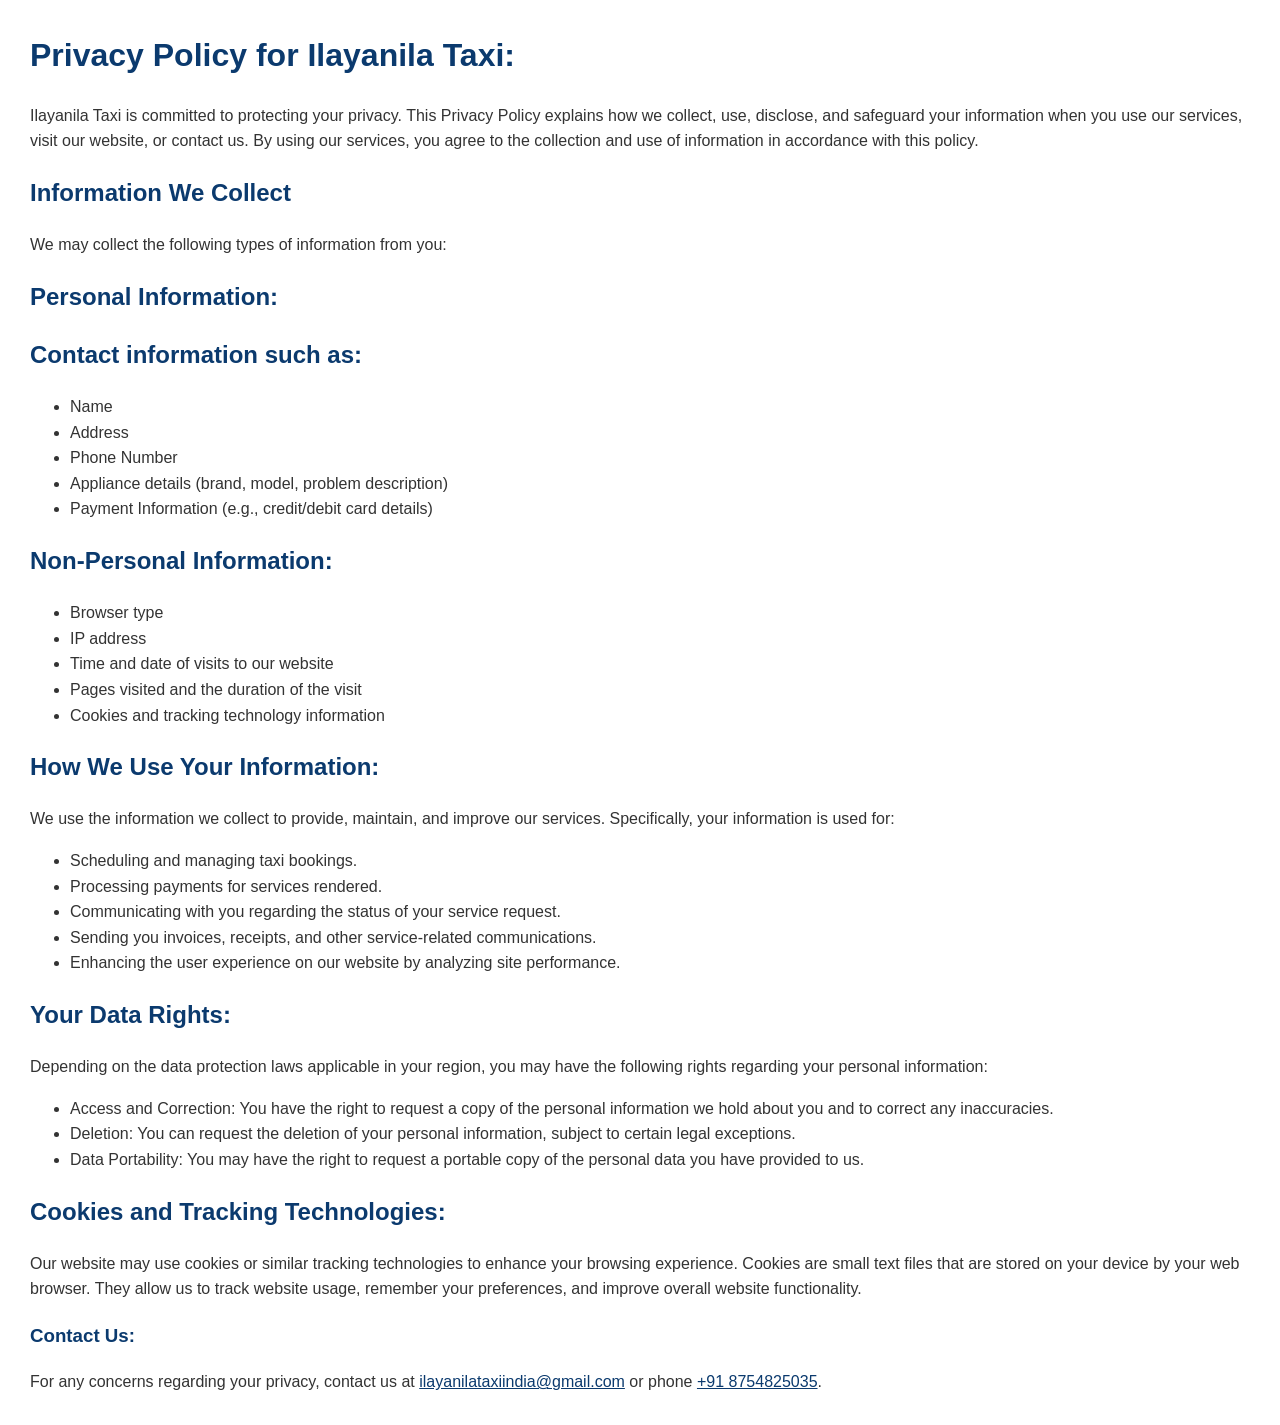
<file: privacypolicy.html>
<!DOCTYPE html>

<html lang="en">
<head>
<meta charset="utf-8"/>
<meta content="width=device-width, initial-scale=1.0" name="viewport"/>
<title>TERMS AND POLICY</title>
<link href="images/favicon/favicon-32x32.png" rel="icon" sizes="32x32" type="image/png"/>
<style>
body {
    font-family: Arial, sans-serif;
    line-height: 1.6;
    margin: 30px;
    color: #333;
}
h1, h2, h3 {
    color: #0b3a6e;
}
a {
    color: #0b3a6e;
}
</style>
</head>
<body>
<h1> Privacy Policy for Ilayanila Taxi:</h1>
<p> Ilayanila Taxi is committed to protecting your privacy. This Privacy Policy explains how we collect, use, disclose, and safeguard your information when you use our services, visit our website, or contact us. By using our services, you agree to the collection and use of information in accordance with this policy.</p>
<h2> Information We Collect</h2>
<p>We may collect the following types of information from you:</p>
<h2>Personal Information:</h2>
<div class="passage">
<h2>Contact information such as:</h2>
<ul>
<li>Name</li>
<li>Address</li>
<li>Phone Number</li>
<li>Appliance details (brand, model, problem description)</li>
<li>Payment Information (e.g., credit/debit card details)</li>
</ul>
<div class="passage">
<h2>Non-Personal Information:</h2>
<ul>
<li>Browser type</li>
<li>IP address</li>
<li>Time and date of visits to our website</li>
<li>Pages visited and the duration of the visit</li>
<li>Cookies and tracking technology information</li>
</ul>
<div class="passage">
<h2>How We Use Your Information:</h2>
<p>We use the information we collect to provide, maintain, and improve our services. Specifically, your information is used for:</p>
<ul>
<li>Scheduling and managing taxi bookings.</li>
<li>Processing payments for services rendered.</li>
<li>Communicating with you regarding the status of your service request.</li>
<li>Sending you invoices, receipts, and other service-related communications.</li>
<li>Enhancing the user experience on our website by analyzing site performance.</li>
</ul>
<div class="passage">
<h2>Your Data Rights:</h2>
<p>Depending on the data protection laws applicable in your region, you may have the following rights regarding your personal information:</p>
<ul>
<li>Access and Correction: You have the right to request a copy of the personal information we hold about you and to correct any inaccuracies.</li>
<li>Deletion: You can request the deletion of your personal information, subject to certain legal exceptions.</li>
<li>Data Portability: You may have the right to request a portable copy of the personal data you have provided to us.</li>
</ul>
<div class="passage">
<h2>Cookies and Tracking Technologies:</h2>
<p>Our website may use cookies or similar tracking technologies to enhance your browsing experience. Cookies are small text files that are stored on your device by your web browser. They allow us to track website usage, remember your preferences, and improve overall website functionality.</p>
</div>
</div>
</div>
<h3>Contact Us:</h3>
<p>For any concerns regarding your privacy, contact us at <a href="mailto:ilayanilataxiindia@gmail.com">ilayanilataxiindia@gmail.com</a> or phone <a href="tel:+918754825035">+91 8754825035</a>.</p>
</div>
</div>
</body>
</html>
</file>
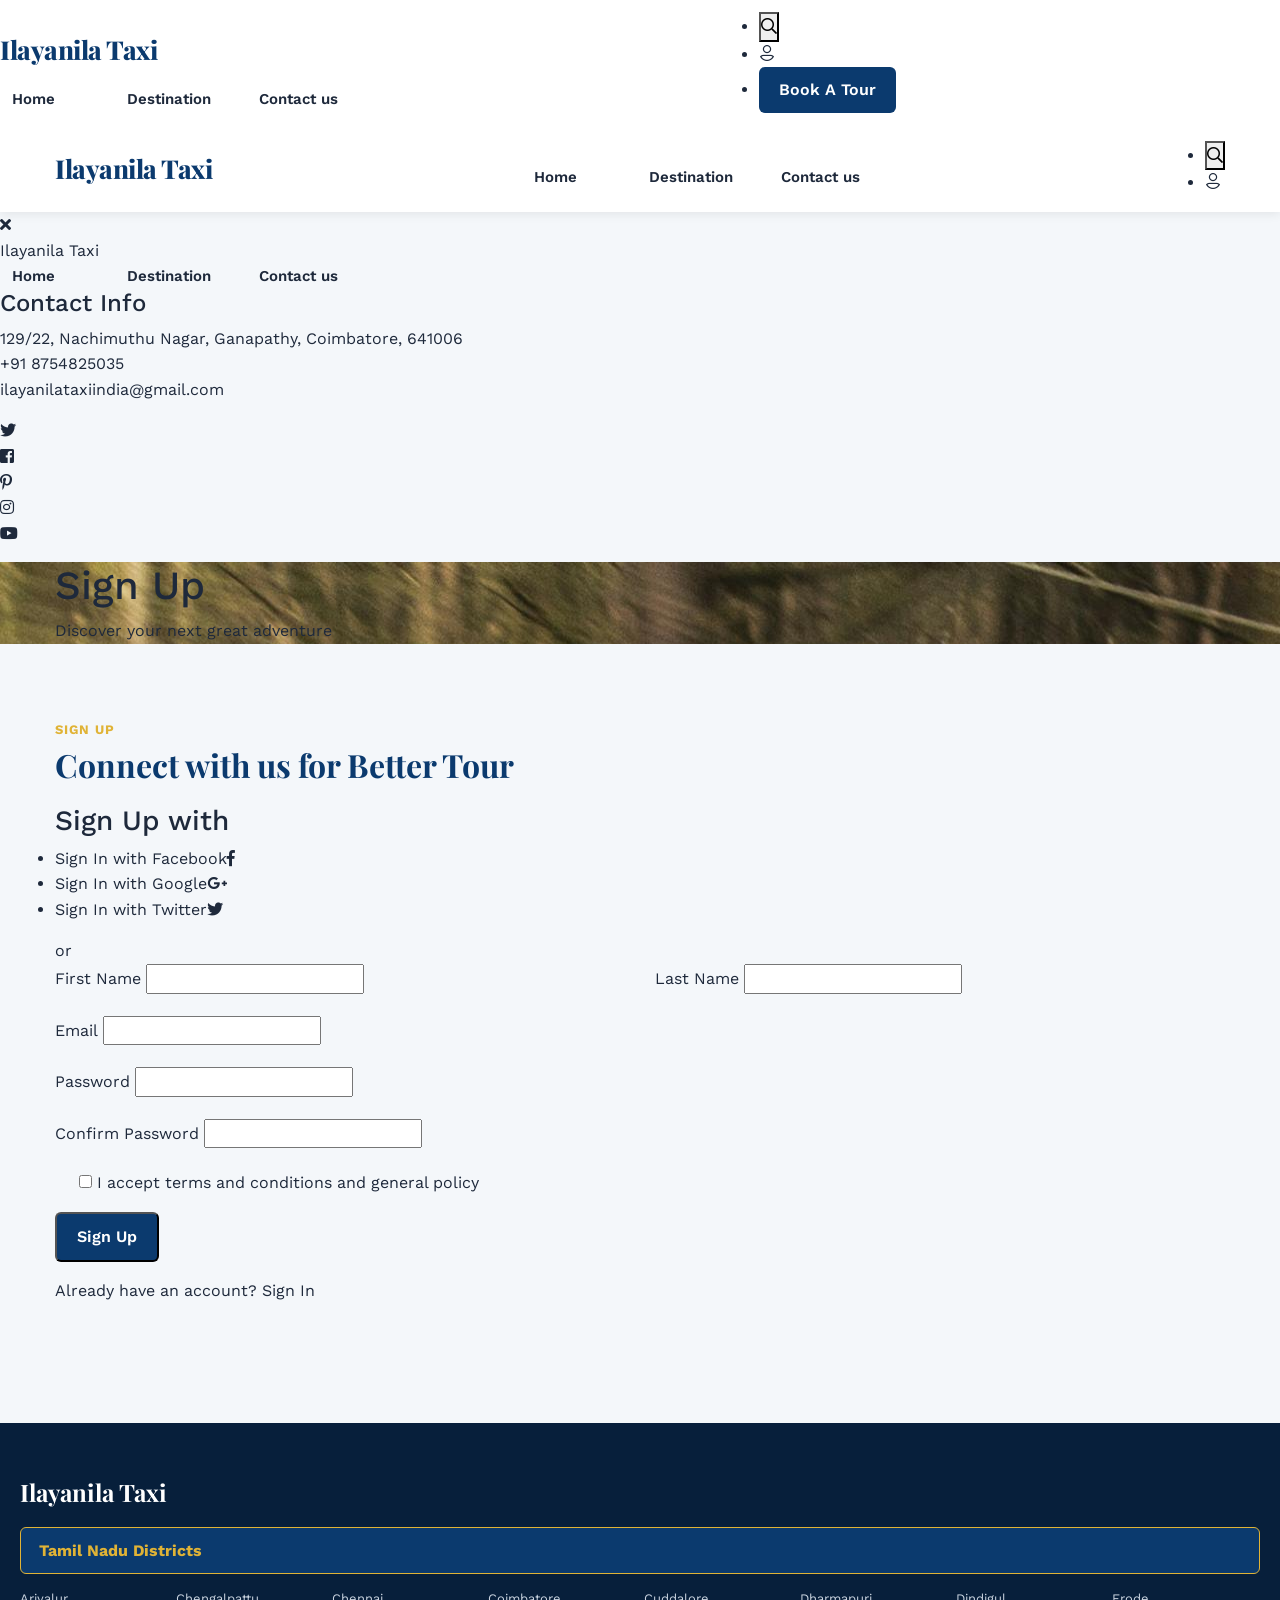
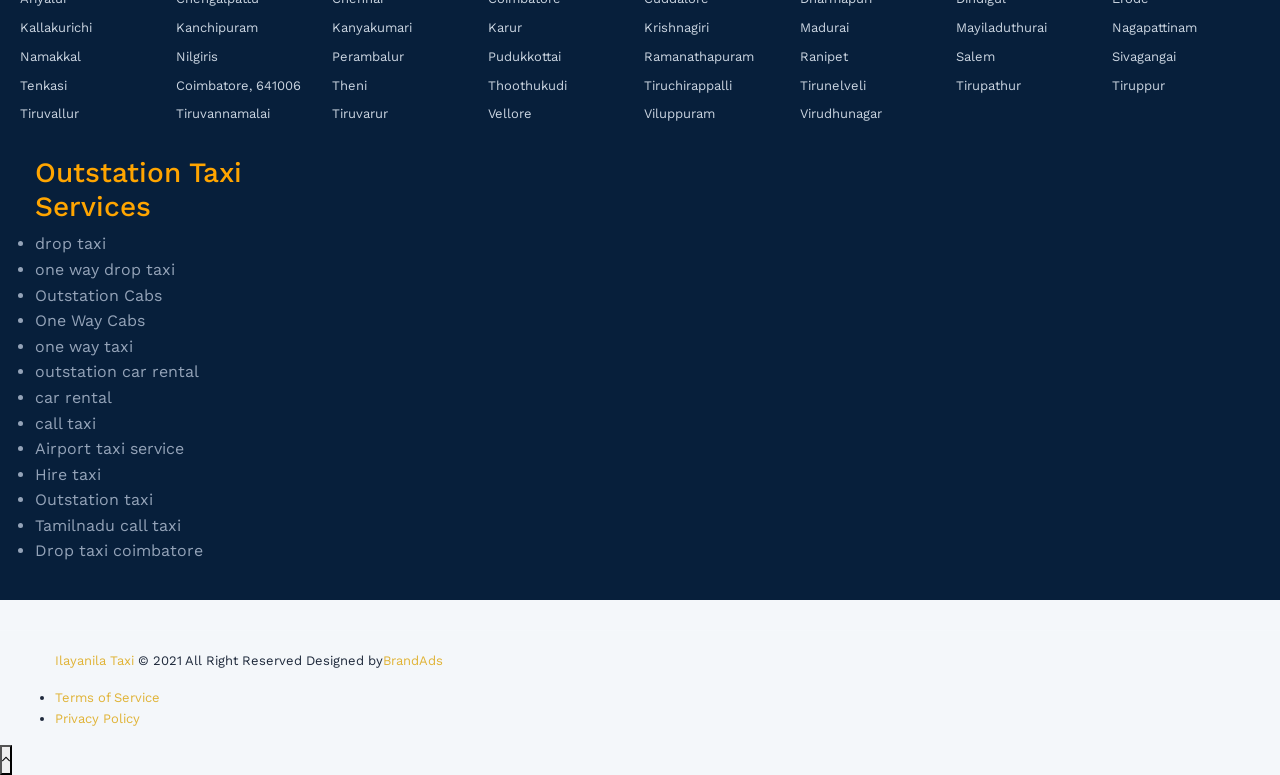
<file: signup.html>
<!DOCTYPE html>

<html lang="en">
<head>
<meta charset="utf-8"/>
<meta content="IE=edge" http-equiv="X-UA-Compatible"/>
<meta content="width=device-width, initial-scale=1.0, maximum-scale=1.0, user-scalable=0" name="viewport"/>
<title>Ilayanila Taxi</title>
<!-- Fav Icon -->
<link href="assets/images/logo.png" rel="icon" type="image/x-icon"/>
<!-- Google Fonts -->
<link href="https://fonts.googleapis.com/css2?family=Playfair+Display:ital,wght@0,400;0,500;0,600;0,700;0,800;0,900;1,400;1,500;1,600;1,700;1,800;1,900&amp;display=swap" rel="stylesheet"/>
<link href="https://fonts.googleapis.com/css2?family=Work+Sans:ital,wght@0,300;0,400;0,500;0,600;0,700;0,800;0,900;1,300;1,400;1,500;1,600;1,700;1,800;1,900&amp;display=swap" rel="stylesheet"/>
<!-- Stylesheets -->
<link href="assets/css/font-awesome-all.css" rel="stylesheet"/>
<link href="assets/css/flaticon.css" rel="stylesheet"/>
<link href="assets/css/owl.css" rel="stylesheet"/>
<link href="assets/css/bootstrap.css" rel="stylesheet"/>
<link href="assets/css/jquery.fancybox.min.css" rel="stylesheet"/>
<link href="assets/css/animate.css" rel="stylesheet"/>
<link href="assets/css/jquery-ui.css" rel="stylesheet"/>
<link href="assets/css/color.css" rel="stylesheet"/>
<link href="assets/css/style.css" rel="stylesheet"/>
<link href="assets/css/responsive.css" rel="stylesheet"/>
</head>
<!-- page wrapper -->
<body>
<div class="boxed_wrapper">
<!-- main header -->
<header class="main-header style-three">
<!-- header-lower -->
<div class="header-lower">
<div class="outer-box clearfix">
<div class="menu-area pull-left clearfix">
<div class="logo-box">
<figure class="logo"><span>Ilayanila Taxi</span></figure>
</div>
<!--Mobile Navigation Toggler-->
<div class="mobile-nav-toggler">
<i class="icon-bar"></i>
<i class="icon-bar"></i>
<i class="icon-bar"></i>
</div>
<nav class="main-menu navbar-expand-md navbar-light">
<div class="collapse navbar-collapse show clearfix" id="navbarSupportedContent">
<ul class="navigation clearfix">
<li><a href="index.html">Home</a></li><li>
<li><a href="Destination.html">Destination</a></li><li>
<a href="contact.html">Contact us</a></li>
</li></ul>
</div>
</nav>
</div>
<ul class="menu-right-content pull-right clearfix">
<li class="search-box-outer">
<div class="dropdown">
<button aria-expanded="false" aria-haspopup="true" class="search-box-btn" data-toggle="dropdown" id="dropdownMenu3" type="button"><i class="far fa-search"></i></button>
<div aria-labelledby="dropdownMenu3" class="dropdown-menu search-panel">
<div class="form-container">
<form action="blog.html" method="post">
<div class="form-group">
<input name="search-field" placeholder="Search...." required="" type="search" value=""/>
<button class="search-btn" type="submit"><span class="fas fa-search"></span></button>
</div>
</form>
</div>
</div>
</div>
</li>
<li class="user-link">
<a href="signup.html"><i class="icon-Profile"></i></a>
</li>
<li class="btn-box">
<a class="theme-btn" href="contact.html">Book A Tour</a>
</li>
</ul>
</div>
</div>
<!--sticky Header-->
<div class="sticky-header">
<div class="auto-container">
<div class="outer-box">
<div class="logo-box">
<figure class="logo"><span>Ilayanila Taxi</span></figure>
</div>
<div class="menu-area">
<nav class="main-menu clearfix">
<!--Keep This Empty / Menu will come through Javascript-->
</nav>
</div>
<ul class="menu-right-content clearfix">
<li class="search-box-outer">
<div class="dropdown">
<button aria-expanded="false" aria-haspopup="true" class="search-box-btn" data-toggle="dropdown" id="dropdownMenu4" type="button"><i class="far fa-search"></i></button>
<div aria-labelledby="dropdownMenu4" class="dropdown-menu search-panel">
<div class="form-container">
<form action="blog.html" method="post">
<div class="form-group">
<input name="search-field" placeholder="Search...." required="" type="search" value=""/>
<button class="search-btn" type="submit"><span class="fas fa-search"></span></button>
</div>
</form>
</div>
</div>
</div>
</li>
<li class="user-link">
<a href="signup.html"><i class="icon-Profile"></i></a>
</li>
</ul>
</div>
</div>
</div>
</header>
<!-- main-header end -->
<!-- Mobile Menu  -->
<div class="mobile-menu">
<div class="menu-backdrop"></div>
<div class="close-btn"><i class="fas fa-times"></i></div>
<nav class="menu-box">
<div class="nav-logo"><span>Ilayanila Taxi</span></div>
<div class="menu-outer"><!--Here Menu Will Come Automatically Via Javascript / Same Menu as in Header--></div>
<div class="contact-info">
<h4>Contact Info</h4>
<ul>
<li>129/22, Nachimuthu Nagar, Ganapathy, Coimbatore, 641006</li>
<li><a href="tel:+918754825035">+91 8754825035</a></li>
<li><a href="mailto:ilayanilataxiindia@gmail.com">ilayanilataxiindia@gmail.com</a></li>
</ul>
</div>
<div class="social-links">
<ul class="clearfix">
<li><a href="index.html"><span class="fab fa-twitter"></span></a></li>
<li><a href="index.html"><span class="fab fa-facebook-square"></span></a></li>
<li><a href="index.html"><span class="fab fa-pinterest-p"></span></a></li>
<li><a href="index.html"><span class="fab fa-instagram"></span></a></li>
<li><a href="index.html"><span class="fab fa-youtube"></span></a></li>
</ul>
</div>
</nav>
</div><!-- End Mobile Menu -->
<!-- Page Title -->
<section class="page-title centred" style="background-image: url(assets/images/banner/signup.jpg);">
<div class="auto-container">
<div class="content-box">
<h1>Sign Up</h1>
<p>Discover your next great adventure</p>
</div>
</div>
</section>
<!-- End Page Title -->
<!-- register-section -->
<section class="register-section sec-pad">
<div class="anim-icon">
<div class="icon anim-icon-1" style="background-image: url(assets/images/shape/shape-16.png);"></div>
<div class="icon anim-icon-2" style="background-image: url(assets/images/shape/shape-17.png);"></div>
</div>
<div class="auto-container">
<div class="inner-box">
<div class="sec-title centred">
<p>Sign Up</p>
<h2>Connect with us for Better Tour</h2>
</div>
<div class="form-inner">
<h3>Sign Up with</h3>
<ul class="social-links clearfix">
<li><a href="signup.html"><span>Sign In with Facebook</span><i class="fab fa-facebook-f"></i></a></li>
<li><a href="signup.html"><span>Sign In with Google</span><i class="fab fa-google-plus-g"></i></a></li>
<li><a href="signup.html"><span>Sign In with Twitter</span><i class="fab fa-twitter"></i></a></li>
</ul>
<div class="text"><span>or</span></div>
<form action="signup.html" class="register-form" method="post">
<div class="row clearfix">
<div class="col-lg-6 col-md-6 col-sm-12 column">
<div class="form-group">
<label>First Name</label>
<input name="fname" required="" type="text"/>
</div>
</div>
<div class="col-lg-6 col-md-6 col-sm-12 column">
<div class="form-group">
<label>Last Name</label>
<input name="lname" required="" type="text"/>
</div>
</div>
<div class="col-lg-12 col-md-12 col-sm-12 column">
<div class="form-group">
<label>Email</label>
<input name="email" required="" type="email"/>
</div>
</div>
<div class="col-lg-12 col-md-12 col-sm-12 column">
<div class="form-group">
<label>Password</label>
<input name="password" required="" type="password"/>
</div>
</div>
<div class="col-lg-12 col-md-12 col-sm-12 column">
<div class="form-group">
<label>Confirm Password</label>
<input name="password2" required="" type="password"/>
</div>
</div>
<div class="col-lg-12 col-md-12 col-sm-12 column">
<div class="form-group">
<div class="custom-check-box">
<div class="custom-controls-stacked">
<label class="custom-control material-checkbox">
<input class="material-control-input" type="checkbox"/>
<span class="material-control-indicator"></span>
<span class="description">I accept <a href="termsandcondition.html">terms</a> and <a href="termsandcondition.html">conditions</a> and general policy</span>
</label>
</div>
</div>
</div>
</div>
<div class="col-lg-12 col-md-12 col-sm-12 column">
<div class="form-group message-btn">
<button class="theme-btn" type="submit">Sign Up</button>
</div>
</div>
</div>
</form>
<div class="other-text">Already have an account? <a href="login.html">Sign In</a></div>
</div>
</div>
</div>
</section>
<!-- register-section end -->
<!-- main-footer -->
<!-- Center Section (Collapsible List of Districts) -->
<div class="footer">
<!-- Left Section (Logo and Paragraph) -->
<span>Ilayanila Taxi</span>
<div class="footer-center">
<button class="collapsible" type="button">Tamil Nadu Districts</button>
<div class="content">
<ul class="district-list">
<li>Ariyalur</li>
<li>Chengalpattu</li>
<li>Chennai</li>
<li>Coimbatore</li>
<li>Cuddalore</li>
<li>Dharmapuri</li>
<li>Dindigul</li>
<li>Erode</li>
<li>Kallakurichi</li>
<li>Kanchipuram</li>
<li>Kanyakumari</li>
<li>Karur</li>
<li>Krishnagiri</li>
<li>Madurai</li>
<li>Mayiladuthurai</li>
<li>Nagapattinam</li>
<li>Namakkal</li>
<li>Nilgiris</li>
<li>Perambalur</li>
<li>Pudukkottai</li>
<li>Ramanathapuram</li>
<li>Ranipet</li>
<li>Salem</li>
<li>Sivagangai</li>
<li>Tenkasi</li>
<li>Coimbatore, 641006</li>
<li>Theni</li>
<li>Thoothukudi</li>
<li>Tiruchirappalli</li>
<li>Tirunelveli</li>
<li>Tirupathur</li>
<li>Tiruppur</li>
<li>Tiruvallur</li>
<li>Tiruvannamalai</li>
<li>Tiruvarur</li>
<li>Vellore</li>
<li>Viluppuram</li>
<li>Virudhunagar</li>
</ul>
</div>
</div>
<div class="col-lg-3 col-md-6 col-sm-12 footer-column">
<div class="footer-widget contact-widget">
<div class="widget-title">
<strong> <h3 style="color:orange">Outstation Taxi Services</h3></strong>
</div>
<div class="widget-content">
<ul class="info-list clearfix">
<li>drop taxi</li>
<li>one way drop taxi</li>
<li>Outstation Cabs</li>
<li>One Way Cabs</li>
<li>one way taxi</li>
<li>outstation car rental</li>
<li>car rental</li>
<li>call taxi</li>
<li>Airport taxi service</li>
<li>Hire taxi</li>
<li>Outstation taxi</li>
<li>Tamilnadu call taxi</li>
<li>Drop taxi coimbatore</li>
</ul>
</div>
</div>
</div>
</div>
</div>

<div class="footer-bottom">
<div class="auto-container">
<div class="bottom-inner clearfix">
<div class="copyright pull-left">
<p><a href="index.html"> Ilayanila Taxi</a> © 2021 All Right Reserved Designed by<a href="https://brandads.in/">BrandAds</a></p>
</div>
<ul class="footer-nav pull-right">
<li><a href="termsandcondition.html">Terms of Service</a></li>
<li><a href="privacypolicy.html">Privacy Policy</a></li>
</ul>
</div>
</div>
</div>

<!-- main-footer end -->
<!--Scroll to top-->
<button class="scroll-top scroll-to-target" data-target="html">
<span class="fal fa-angle-up"></span>
</button>

<!-- jequery plugins -->
<script src="assets/js/jquery.js"></script>
<script src="assets/js/popper.min.js"></script>
<script src="assets/js/bootstrap.min.js"></script>
<script src="assets/js/owl.js"></script>
<script src="assets/js/wow.js"></script>
<script src="assets/js/validation.js"></script>
<script src="assets/js/jquery.fancybox.js"></script>
<script src="assets/js/appear.js"></script>
<script src="assets/js/scrollbar.js"></script>
<script src="assets/js/jquery-ui.js"></script>
<script src="assets/js/product-filter.js"></script>
<!-- main-js -->
<script src="assets/js/script.js"></script>
</body><!-- End of .page_wrapper -->
</html>
</file>
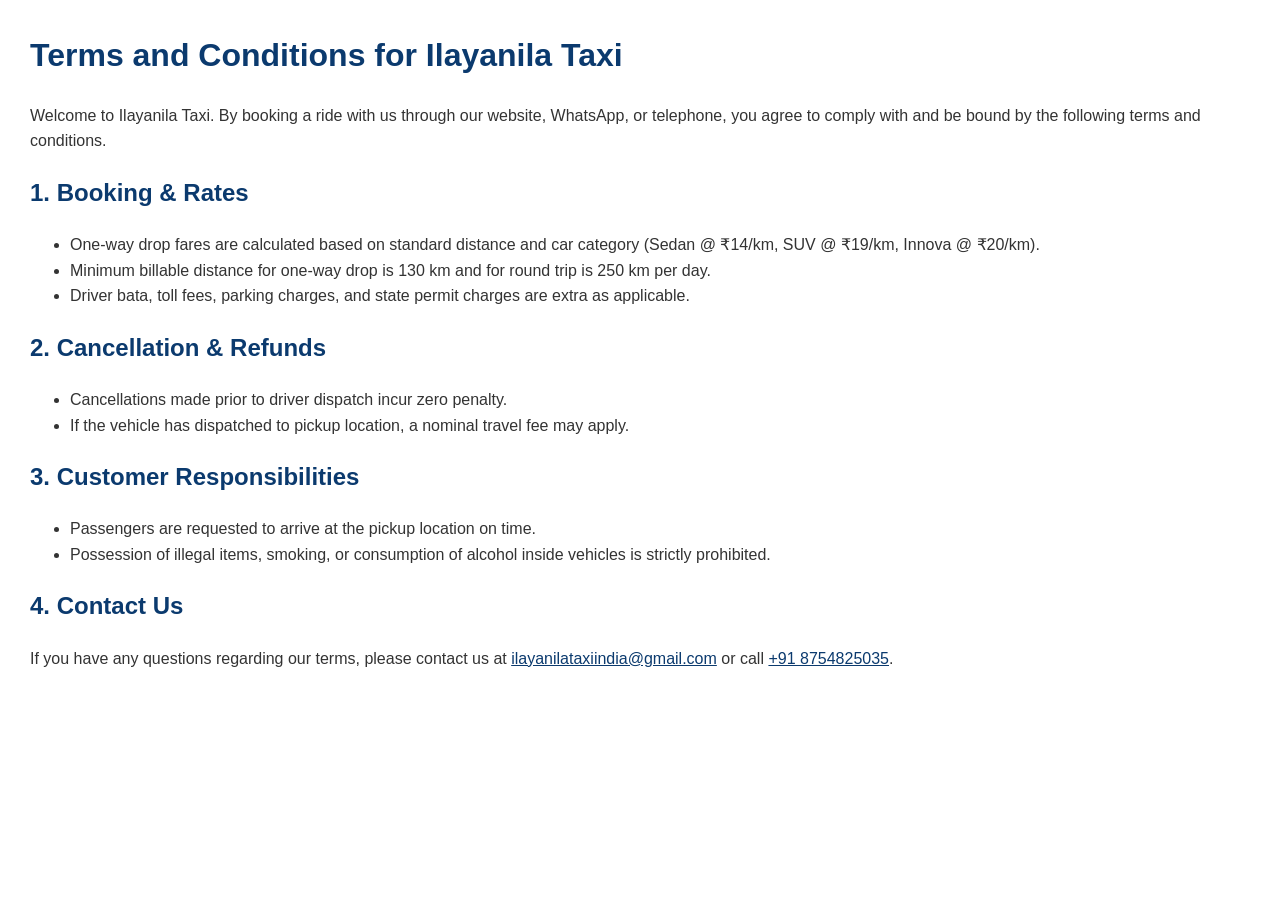
<file: termsandcondition.html>
<!DOCTYPE html>

<html lang="en">
<head>
<meta charset="utf-8"/>
<meta content="width=device-width, initial-scale=1.0" name="viewport"/>
<title>Terms and Conditions - Ilayanila Taxi</title>
<style>
body {
    font-family: Arial, sans-serif;
    line-height: 1.6;
    margin: 30px;
    color: #333;
}
h1, h2, h3 {
    color: #0b3a6e;
}
a {
    color: #0b3a6e;
}
</style>
</head>
<body>
<h1> Terms and Conditions for Ilayanila Taxi</h1>
<p>Welcome to Ilayanila Taxi. By booking a ride with us through our website, WhatsApp, or telephone, you agree to comply with and be bound by the following terms and conditions.</p>

<h2>1. Booking & Rates</h2>
<ul>
<li>One-way drop fares are calculated based on standard distance and car category (Sedan @ ₹14/km, SUV @ ₹19/km, Innova @ ₹20/km).</li>
<li>Minimum billable distance for one-way drop is 130 km and for round trip is 250 km per day.</li>
<li>Driver bata, toll fees, parking charges, and state permit charges are extra as applicable.</li>
</ul>

<h2>2. Cancellation & Refunds</h2>
<ul>
<li>Cancellations made prior to driver dispatch incur zero penalty.</li>
<li>If the vehicle has dispatched to pickup location, a nominal travel fee may apply.</li>
</ul>

<h2>3. Customer Responsibilities</h2>
<ul>
<li>Passengers are requested to arrive at the pickup location on time.</li>
<li>Possession of illegal items, smoking, or consumption of alcohol inside vehicles is strictly prohibited.</li>
</ul>

<h2>4. Contact Us</h2>
<p>If you have any questions regarding our terms, please contact us at <a href="mailto:ilayanilataxiindia@gmail.com">ilayanilataxiindia@gmail.com</a> or call <a href="tel:+918754825035">+91 8754825035</a>.</p>
</body>
</html>
</file>
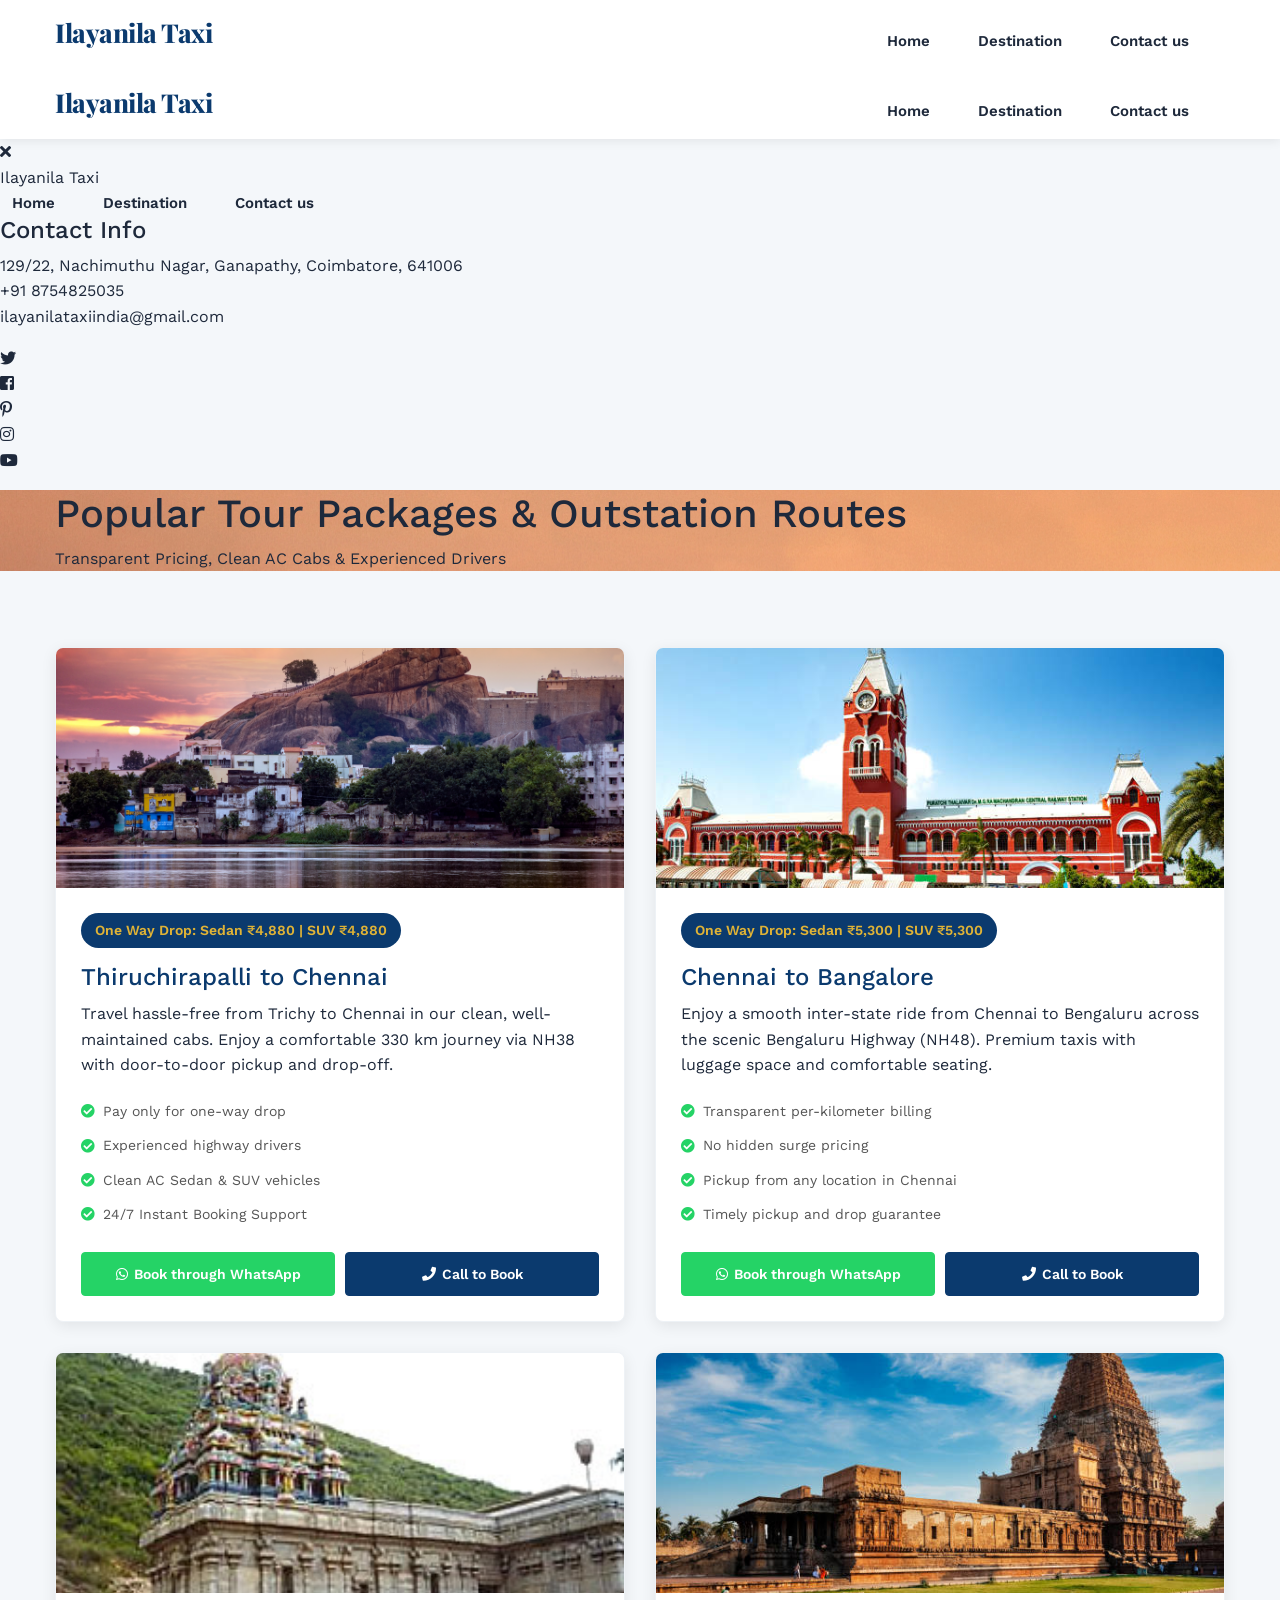
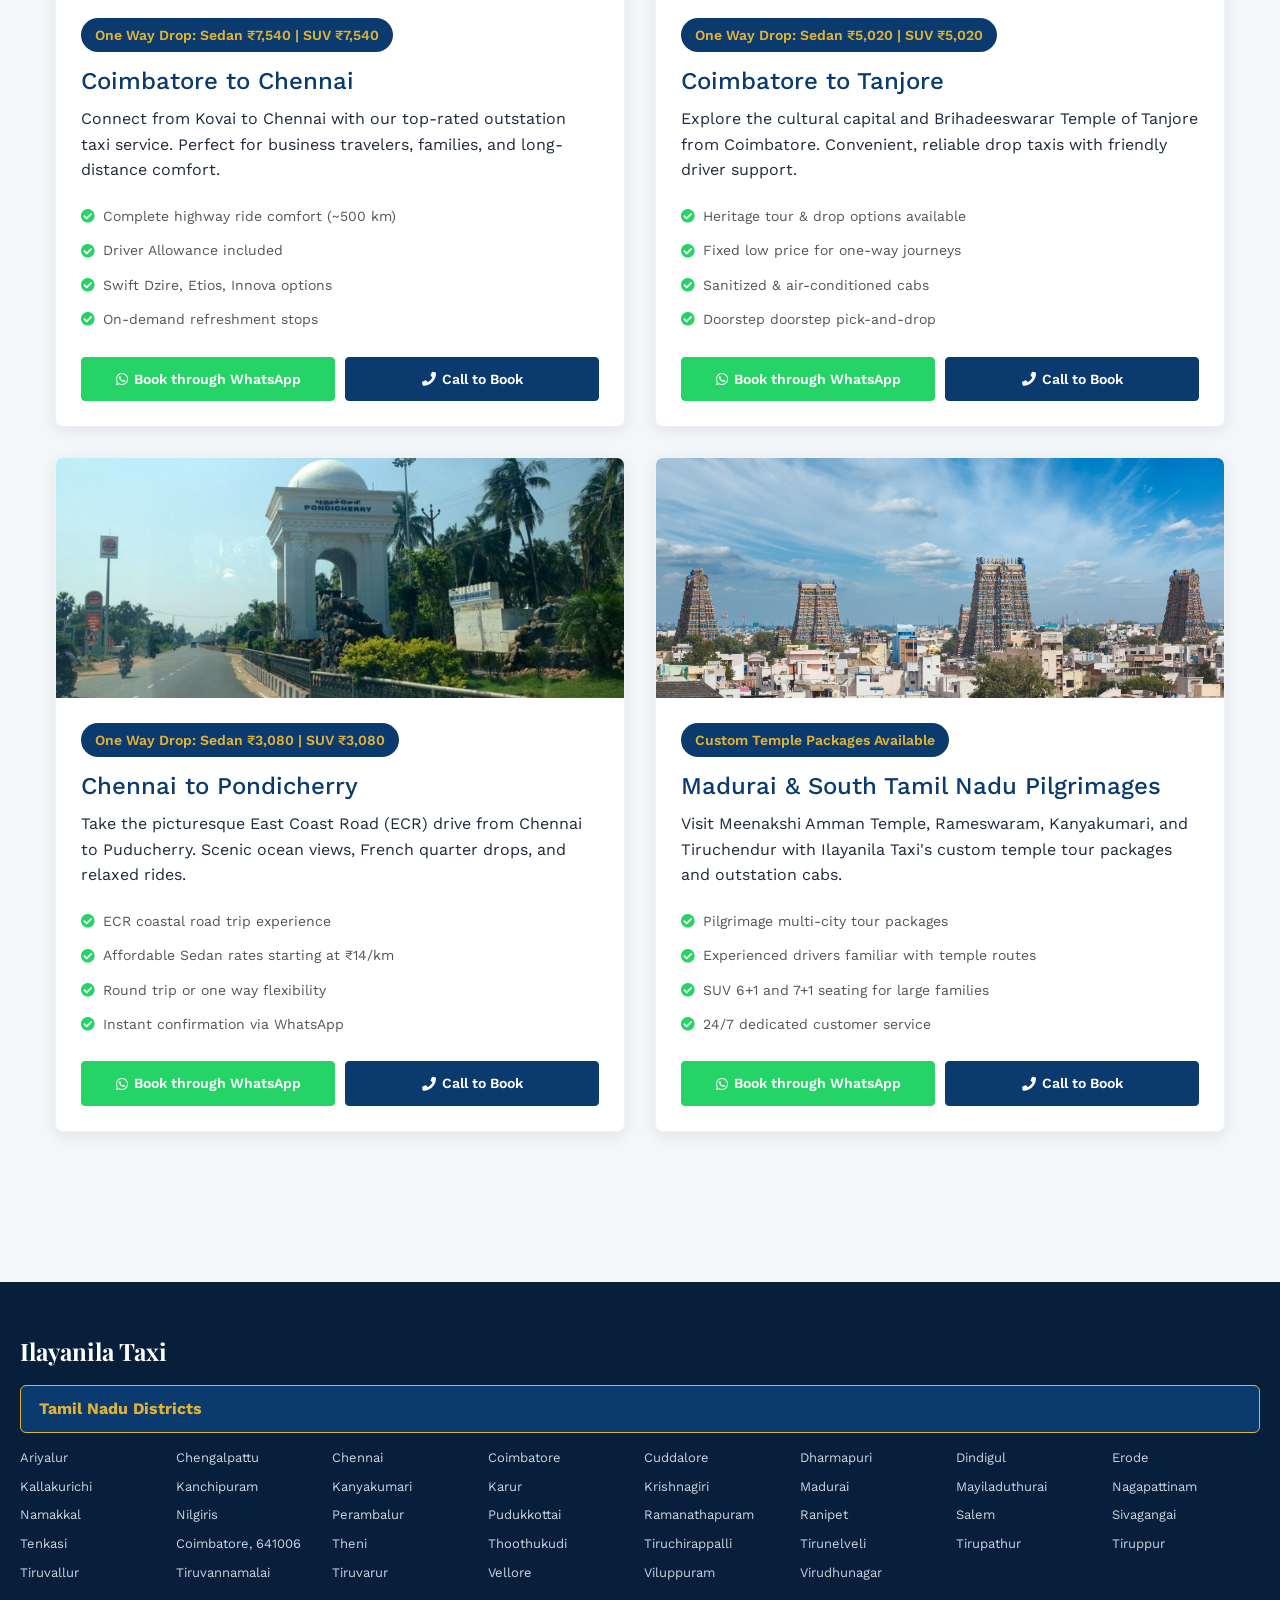
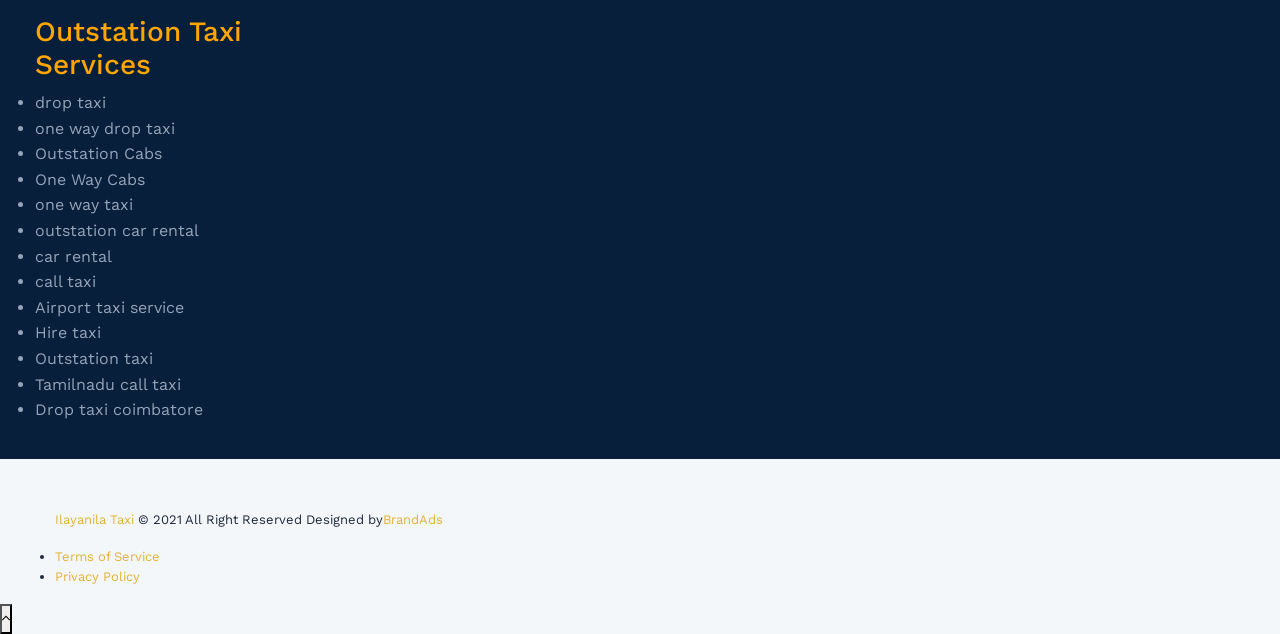
<file: tour-details.html>
<!DOCTYPE html>

<html lang="en">
<head>
<meta charset="utf-8"/>
<meta content="IE=edge" http-equiv="X-UA-Compatible"/>
<meta content="width=device-width, initial-scale=1.0, maximum-scale=1.0, user-scalable=0" name="viewport"/>
<title>Tour Details - Ilayanila Taxi</title>
<!-- Fav Icon -->
<link href="assets/images/logo.png" rel="icon" type="image/x-icon"/>
<!-- Google Fonts -->
<link href="https://fonts.googleapis.com/css2?family=Playfair+Display:ital,wght@0,400;0,500;0,600;0,700;0,800;0,900;1,400;1,500;1,600;1,700;1,800;1,900&amp;display=swap" rel="stylesheet"/>
<link href="https://fonts.googleapis.com/css2?family=Work+Sans:ital,wght@0,300;0,400;0,500;0,600;0,700;0,800;0,900;1,300;1,400;1,500;1,600;1,700;1,800;1,900&amp;display=swap" rel="stylesheet"/>
<link href="https://cdn.jsdelivr.net/npm/bootstrap@4.6.2/dist/css/bootstrap.min.css" rel="stylesheet"/>
<link href="https://cdnjs.cloudflare.com/ajax/libs/font-awesome/6.4.0/css/all.min.css" rel="stylesheet"/>
<link href="style.css" rel="stylesheet"/>
<!-- Stylesheets -->
<link href="assets/css/font-awesome-all.css" rel="stylesheet"/>
<link href="assets/css/flaticon.css" rel="stylesheet"/>
<link href="assets/css/owl.css" rel="stylesheet"/>
<link href="assets/css/bootstrap.css" rel="stylesheet"/>
<link href="assets/css/jquery.fancybox.min.css" rel="stylesheet"/>
<link href="assets/css/animate.css" rel="stylesheet"/>
<link href="assets/css/jquery-ui.css" rel="stylesheet"/>
<link href="assets/css/color.css" rel="stylesheet"/>
<link href="assets/css/style.css" rel="stylesheet"/>
<link href="assets/css/responsive.css" rel="stylesheet"/>

<style>
.tour-detail-card {
    background: #ffffff;
    border-radius: 8px;
    box-shadow: 0 4px 15px rgba(0,0,0,0.08);
    overflow: hidden;
    margin-bottom: 30px;
    border: 1px solid #eef2f6;
}
.tour-detail-card img {
    width: 100%;
    height: 240px;
    object-fit: cover;
}
.tour-detail-content {
    padding: 25px;
}
.tour-detail-content h2 {
    font-size: 24px;
    color: #0b3a6e;
    margin-bottom: 10px;
}
.tour-pricing-badge {
    display: inline-block;
    background-color: #0b3a6e;
    color: #e0b336;
    padding: 6px 14px;
    border-radius: 20px;
    font-weight: 600;
    font-size: 14px;
    margin-bottom: 15px;
}
.tour-features-list {
    list-style: none;
    padding: 0;
    margin: 15px 0 20px 0;
}
.tour-features-list li {
    padding: 6px 0;
    font-size: 14px;
    color: #555;
    display: flex;
    align-items: center;
    gap: 8px;
}
.tour-features-list li i {
    color: #25D366;
}
.btn-action-group {
    display: flex;
    gap: 10px;
    flex-wrap: wrap;
    margin-top: 15px;
}
.btn-action-group a {
    flex: 1;
    min-width: 140px;
    text-align: center;
    padding: 10px 14px;
    border-radius: 4px;
    font-weight: 600;
    font-size: 14px;
    display: inline-flex;
    align-items: center;
    justify-content: center;
    gap: 6px;
    text-decoration: none;
}
.btn-whatsapp {
    background-color: #25D366 !important;
    color: #ffffff !important;
    border: 1px solid #25D366 !important;
}
.btn-whatsapp:hover {
    background-color: #1eb857 !important;
    color: #ffffff !important;
}
.btn-call {
    background-color: #0b3a6e !important;
    color: #ffffff !important;
    border: 1px solid #0b3a6e !important;
}
.btn-call:hover {
    background-color: #08294f !important;
    color: #ffffff !important;
}
</style>

</head>
<!-- page wrapper -->
<body>
<div class="boxed_wrapper">
<!-- main header -->
<header class="main-header style-one">
<!-- header-lower -->
<div class="header-lower">
<div class="auto-container">
<div class="outer-box">
<div class="logo-box">
<figure class="logo"><span>Ilayanila Taxi</span>
</figure>
<span class="status-label">
<!--<h4>24/7</h4>-->
</span>
</div>
<div class="menu-area clearfix">
<!--Mobile Navigation Toggler-->
<div class="mobile-nav-toggler">
<i class="icon-bar"></i>
<i class="icon-bar"></i>
<i class="icon-bar"></i>
</div>
<nav class="main-menu navbar-expand-md navbar-light">
<div class="collapse navbar-collapse show clearfix" id="navbarSupportedContent">
<ul class="navigation clearfix">
<li><a href="index.html">Home</a></li>
<li><a href="Destination.html">Destination</a></li>
<li><a href="contact.html">Contact us</a></li>
</ul>
</div>
</nav>
</div>
</div>
</div>
</div>
<!--sticky Header-->
<div class="sticky-header">
<div class="auto-container">
<div class="outer-box">
<div class="logo-box">
<figure class="logo"><span>Ilayanila Taxi</span>
</figure>
</div>
<div class="menu-area">
<nav class="main-menu clearfix">
<!--Keep This Empty / Menu will come through Javascript-->
</nav>
</div>
</div>
</div>
</div>
</header>
<!-- main-header end -->

<!-- Mobile Menu  -->
<div class="mobile-menu">
<div class="menu-backdrop"></div>
<div class="close-btn"><i class="fas fa-times"></i></div>
<nav class="menu-box">
<div class="nav-logo"><span>Ilayanila Taxi</span></div>
<div class="menu-outer"><!--Here Menu Will Come Automatically Via Javascript / Same Menu as in Header--></div>
<div class="contact-info">
<h4>Contact Info</h4>
<ul>
<li>129/22, Nachimuthu Nagar, Ganapathy, Coimbatore, 641006</li>
<li><a href="tel:+918754825035">+91 8754825035</a></li>
<li><a href="mailto:ilayanilataxiindia@gmail.com">ilayanilataxiindia@gmail.com</a></li>
</ul>
</div>
<div class="social-links">
<ul class="clearfix">
<li><a href="index.html"><span class="fab fa-twitter"></span></a></li>
<li><a href="index.html"><span class="fab fa-facebook-square"></span></a></li>
<li><a href="index.html"><span class="fab fa-pinterest-p"></span></a></li>
<li><a href="index.html"><span class="fab fa-instagram"></span></a></li>
<li><a href="index.html"><span class="fab fa-youtube"></span></a></li>
</ul>
</div>
</nav>
</div><!-- End Mobile Menu -->

<!-- Page Title -->
<section class="page-title centred" style="background-image: url(assets/images/gallery/banner3.jpg);">
<div class="auto-container">
<div class="content-box">
<h1>Popular Tour Packages & Outstation Routes</h1>
<p>Transparent Pricing, Clean AC Cabs & Experienced Drivers</p>
</div>
</div>
</section>
<!-- End Page Title -->

<!-- Tour Details Section -->
<section class="tour-details-section sec-pad">
<div class="auto-container">
<div class="row clearfix">

<!-- Tour Item 1 -->
<div class="col-lg-6 col-md-12 col-sm-12">
<div class="tour-detail-card">
<img src="assets/images/gallery/banner3.jpg" alt="Thiruchirapalli to Chennai"/>
<div class="tour-detail-content">
<span class="tour-pricing-badge">One Way Drop: Sedan ₹4,880 | SUV ₹4,880</span>
<h2>Thiruchirapalli to Chennai</h2>
<p>Travel hassle-free from Trichy to Chennai in our clean, well-maintained cabs. Enjoy a comfortable 330 km journey via NH38 with door-to-door pickup and drop-off.</p>
<ul class="tour-features-list">
<li><i class="fas fa-check-circle"></i> Pay only for one-way drop</li>
<li><i class="fas fa-check-circle"></i> Experienced highway drivers</li>
<li><i class="fas fa-check-circle"></i> Clean AC Sedan & SUV vehicles</li>
<li><i class="fas fa-check-circle"></i> 24/7 Instant Booking Support</li>
</ul>
<div class="btn-action-group">
<a class="btn-whatsapp" href="https://wa.me/918754825035" target="_blank"><i class="fab fa-whatsapp"></i> Book through WhatsApp</a>
<a class="btn-call" href="tel:+918754825035"><i class="fas fa-phone"></i> Call to Book</a>
</div>
</div>
</div>
</div>

<!-- Tour Item 2 -->
<div class="col-lg-6 col-md-12 col-sm-12">
<div class="tour-detail-card">
<img src="assets/images/gallery/banner5.jpg" alt="Chennai to Bangalore"/>
<div class="tour-detail-content">
<span class="tour-pricing-badge">One Way Drop: Sedan ₹5,300 | SUV ₹5,300</span>
<h2>Chennai to Bangalore</h2>
<p>Enjoy a smooth inter-state ride from Chennai to Bengaluru across the scenic Bengaluru Highway (NH48). Premium taxis with luggage space and comfortable seating.</p>
<ul class="tour-features-list">
<li><i class="fas fa-check-circle"></i> Transparent per-kilometer billing</li>
<li><i class="fas fa-check-circle"></i> No hidden surge pricing</li>
<li><i class="fas fa-check-circle"></i> Pickup from any location in Chennai</li>
<li><i class="fas fa-check-circle"></i> Timely pickup and drop guarantee</li>
</ul>
<div class="btn-action-group">
<a class="btn-whatsapp" href="https://wa.me/918754825035" target="_blank"><i class="fab fa-whatsapp"></i> Book through WhatsApp</a>
<a class="btn-call" href="tel:+918754825035"><i class="fas fa-phone"></i> Call to Book</a>
</div>
</div>
</div>
</div>

<!-- Tour Item 3 -->
<div class="col-lg-6 col-md-12 col-sm-12">
<div class="tour-detail-card">
<img src="assets/images/gallery/covai.jpg" alt="Coimbatore to Chennai"/>
<div class="tour-detail-content">
<span class="tour-pricing-badge">One Way Drop: Sedan ₹7,540 | SUV ₹7,540</span>
<h2>Coimbatore to Chennai</h2>
<p>Connect from Kovai to Chennai with our top-rated outstation taxi service. Perfect for business travelers, families, and long-distance comfort.</p>
<ul class="tour-features-list">
<li><i class="fas fa-check-circle"></i> Complete highway ride comfort (~500 km)</li>
<li><i class="fas fa-check-circle"></i> Driver Allowance included</li>
<li><i class="fas fa-check-circle"></i> Swift Dzire, Etios, Innova options</li>
<li><i class="fas fa-check-circle"></i> On-demand refreshment stops</li>
</ul>
<div class="btn-action-group">
<a class="btn-whatsapp" href="https://wa.me/918754825035" target="_blank"><i class="fab fa-whatsapp"></i> Book through WhatsApp</a>
<a class="btn-call" href="tel:+918754825035"><i class="fas fa-phone"></i> Call to Book</a>
</div>
</div>
</div>
</div>

<!-- Tour Item 4 -->
<div class="col-lg-6 col-md-12 col-sm-12">
<div class="tour-detail-card">
<img src="assets/images/gallery/tanjore.jpg" alt="Coimbatore to Tanjore"/>
<div class="tour-detail-content">
<span class="tour-pricing-badge">One Way Drop: Sedan ₹5,020 | SUV ₹5,020</span>
<h2>Coimbatore to Tanjore</h2>
<p>Explore the cultural capital and Brihadeeswarar Temple of Tanjore from Coimbatore. Convenient, reliable drop taxis with friendly driver support.</p>
<ul class="tour-features-list">
<li><i class="fas fa-check-circle"></i> Heritage tour & drop options available</li>
<li><i class="fas fa-check-circle"></i> Fixed low price for one-way journeys</li>
<li><i class="fas fa-check-circle"></i> Sanitized & air-conditioned cabs</li>
<li><i class="fas fa-check-circle"></i> Doorstep doorstep pick-and-drop</li>
</ul>
<div class="btn-action-group">
<a class="btn-whatsapp" href="https://wa.me/918754825035" target="_blank"><i class="fab fa-whatsapp"></i> Book through WhatsApp</a>
<a class="btn-call" href="tel:+918754825035"><i class="fas fa-phone"></i> Call to Book</a>
</div>
</div>
</div>
</div>

<!-- Tour Item 5 -->
<div class="col-lg-6 col-md-12 col-sm-12">
<div class="tour-detail-card">
<img src="assets/images/banner/pondicherry.jpg" alt="Chennai to Pondicherry"/>
<div class="tour-detail-content">
<span class="tour-pricing-badge">One Way Drop: Sedan ₹3,080 | SUV ₹3,080</span>
<h2>Chennai to Pondicherry</h2>
<p>Take the picturesque East Coast Road (ECR) drive from Chennai to Puducherry. Scenic ocean views, French quarter drops, and relaxed rides.</p>
<ul class="tour-features-list">
<li><i class="fas fa-check-circle"></i> ECR coastal road trip experience</li>
<li><i class="fas fa-check-circle"></i> Affordable Sedan rates starting at ₹14/km</li>
<li><i class="fas fa-check-circle"></i> Round trip or one way flexibility</li>
<li><i class="fas fa-check-circle"></i> Instant confirmation via WhatsApp</li>
</ul>
<div class="btn-action-group">
<a class="btn-whatsapp" href="https://wa.me/918754825035" target="_blank"><i class="fab fa-whatsapp"></i> Book through WhatsApp</a>
<a class="btn-call" href="tel:+918754825035"><i class="fas fa-phone"></i> Call to Book</a>
</div>
</div>
</div>
</div>

<!-- Tour Item 6 -->
<div class="col-lg-6 col-md-12 col-sm-12">
<div class="tour-detail-card">
<img src="assets/images/gallery/banner1.jpg" alt="Madurai & Temple Pilgrimages"/>
<div class="tour-detail-content">
<span class="tour-pricing-badge">Custom Temple Packages Available</span>
<h2>Madurai & South Tamil Nadu Pilgrimages</h2>
<p>Visit Meenakshi Amman Temple, Rameswaram, Kanyakumari, and Tiruchendur with Ilayanila Taxi's custom temple tour packages and outstation cabs.</p>
<ul class="tour-features-list">
<li><i class="fas fa-check-circle"></i> Pilgrimage multi-city tour packages</li>
<li><i class="fas fa-check-circle"></i> Experienced drivers familiar with temple routes</li>
<li><i class="fas fa-check-circle"></i> SUV 6+1 and 7+1 seating for large families</li>
<li><i class="fas fa-check-circle"></i> 24/7 dedicated customer service</li>
</ul>
<div class="btn-action-group">
<a class="btn-whatsapp" href="https://wa.me/918754825035" target="_blank"><i class="fab fa-whatsapp"></i> Book through WhatsApp</a>
<a class="btn-call" href="tel:+918754825035"><i class="fas fa-phone"></i> Call to Book</a>
</div>
</div>
</div>
</div>

</div>
</div>
</section>

<!-- Footer -->
<div class="footer">
<span>Ilayanila Taxi</span>
<div class="footer-center">
<button class="collapsible" type="button">Tamil Nadu Districts</button>
<div class="content">
<ul class="district-list">
<li>Ariyalur</li>
<li>Chengalpattu</li>
<li>Chennai</li>
<li>Coimbatore</li>
<li>Cuddalore</li>
<li>Dharmapuri</li>
<li>Dindigul</li>
<li>Erode</li>
<li>Kallakurichi</li>
<li>Kanchipuram</li>
<li>Kanyakumari</li>
<li>Karur</li>
<li>Krishnagiri</li>
<li>Madurai</li>
<li>Mayiladuthurai</li>
<li>Nagapattinam</li>
<li>Namakkal</li>
<li>Nilgiris</li>
<li>Perambalur</li>
<li>Pudukkottai</li>
<li>Ramanathapuram</li>
<li>Ranipet</li>
<li>Salem</li>
<li>Sivagangai</li>
<li>Tenkasi</li>
<li>Coimbatore, 641006</li>
<li>Theni</li>
<li>Thoothukudi</li>
<li>Tiruchirappalli</li>
<li>Tirunelveli</li>
<li>Tirupathur</li>
<li>Tiruppur</li>
<li>Tiruvallur</li>
<li>Tiruvannamalai</li>
<li>Tiruvarur</li>
<li>Vellore</li>
<li>Viluppuram</li>
<li>Virudhunagar</li>
</ul>
</div>
</div>
<div class="col-lg-3 col-md-6 col-sm-12 footer-column">
<div class="footer-widget contact-widget">
<div class="widget-title">
<strong> <h3 style="color:orange">Outstation Taxi Services</h3></strong>
</div>
<div class="widget-content">
<ul class="info-list clearfix">
<li>drop taxi</li>
<li>one way drop taxi</li>
<li>Outstation Cabs</li>
<li>One Way Cabs</li>
<li>one way taxi</li>
<li>outstation car rental</li>
<li>car rental</li>
<li>call taxi</li>
<li>Airport taxi service</li>
<li>Hire taxi</li>
<li>Outstation taxi</li>
<li>Tamilnadu call taxi</li>
<li>Drop taxi coimbatore</li>
</ul>
</div>
</div>
</div>
</div>

<div class="footer-bottom">
<div class="auto-container">
<div class="bottom-inner clearfix">
<div class="copyright pull-left">
<p><a href="index.html"> Ilayanila Taxi</a> © 2021 All Right Reserved Designed by<a href="https://brandads.in/">BrandAds</a></p>
</div>
<ul class="footer-nav pull-right">
<li><a href="termsandcondition.html">Terms of Service</a></li>
<li><a href="privacypolicy.html">Privacy Policy</a></li>
</ul>
</div>
</div>
</div>

<!--Scroll to top-->
<button class="scroll-top scroll-to-target" data-target="html">
<span class="fal fa-angle-up"></span>
</button>

<!-- jequery plugins -->
<script src="assets/js/jquery.js"></script>
<script src="assets/js/popper.min.js"></script>
<script src="assets/js/bootstrap.min.js"></script>
<script src="assets/js/owl.js"></script>
<script src="assets/js/wow.js"></script>
<script src="assets/js/validation.js"></script>
<script src="assets/js/jquery.fancybox.js"></script>
<script src="assets/js/appear.js"></script>
<script src="assets/js/scrollbar.js"></script>
<script src="assets/js/jquery-ui.js"></script>
<script src="assets/js/product-filter.js"></script>
<!-- main-js -->
<script src="assets/js/script.js"></script>
</body>
</html>
</file>
<file: style.css>
@import url('assets/css/style.css');

.bookingform-details {
    background: #0b3a6e !important;
}
.Bookingnow {
    color: #e0b336 !important;
}
.nav-tabs .nav-link {
    color: #e0b336 !important;
}
.nav-tabs .nav-link.active {
    background: #0b3a6e !important;
    border: 1px solid #e0b336 !important;
}
#distance {
   color: white !important;
}
</file>
<file: assets/css/flaticon.css>
@font-face {
  font-family: 'icomoon';
  src:  url('../fonts/icomoon.eot?ulc4i9');
  src:  url('../fonts/icomoon.eot?ulc4i9#iefix') format('embedded-opentype'),
    url('../fonts/icomoon.ttf?ulc4i9') format('truetype'),
    url('../fonts/icomoon.woff?ulc4i9') format('woff'),
    url('../fonts/icomoon.svg?ulc4i9#icomoon') format('svg');
  font-weight: normal;
  font-style: normal;
  font-display: block;
}

[class^="icon-"], [class*=" icon-"] {
  /* use !important to prevent issues with browser extensions that change fonts */
  font-family: 'icomoon' !important;
  speak: never;
  font-style: normal;
  font-weight: normal;
  font-variant: normal;
  text-transform: none;
  line-height: 1;

  /* Better Font Rendering =========== */
  -webkit-font-smoothing: antialiased;
  -moz-osx-font-smoothing: grayscale;
}

.icon-1:before {
  content: "\e900";
}
.icon-2:before {
  content: "\e901";
}
.icon-3:before {
  content: "\e902";
}
.icon-4:before {
  content: "\e903";
}
.icon-Calendar:before {
  content: "\e904";
}
.icon-Check-2:before {
  content: "\e905";
}
.icon-Check-3:before {
  content: "\e906";
}
.icon-Check-4:before {
  content: "\e907";
}
.icon-Down-Arrow:before {
  content: "\e908";
}
.icon-Envelope:before {
  content: "\e909";
}
.icon-Grid:before {
  content: "\e90a";
}
.icon-Hover-Arrow:before {
  content: "\e90b";
}
.icon-Left-Arrow:before {
  content: "\e90c";
}
.icon-List:before {
  content: "\e90d";
}
.icon-Location:before {
  content: "\e90e";
}
.icon-Minus:before {
  content: "\e90f";
}
.icon-Multiply-2:before {
  content: "\e910";
}
.icon-Multiply:before {
  content: "\e911";
}
.icon-Phone:before {
  content: "\e912";
}
.icon-Plus:before {
  content: "\e913";
}
.icon-Profile:before {
  content: "\e914";
}
.icon-Right-Arrow:before {
  content: "\e915";
}
.icon-Search-2:before {
  content: "\e916";
}
.icon-Search:before {
  content: "\e917";
}
.icon-Star:before {
  content: "\e918";
}
.icon-Video:before {
  content: "\e919";
}
</file>
<file: assets/css/color.css>
/* Ilayanila Taxi Color Palette */
.bg-color-1 { background-color: #f8fafc; }
.bg-color-2 { background-color: #0b3a6e; }
.theme-btn {
  background: #0b3a6e;
  color: #ffffff !important;
  padding: 10px 20px;
  border-radius: 6px;
  font-weight: 600;
  display: inline-block;
}
.theme-btn:hover {
  background: #e0b336;
  color: #071f3b !important;
}
</file>
<file: assets/css/style.css>
/* Ilayanila Taxi Main Stylesheet */
:root {
  --primary-color: #0b3a6e;
  --secondary-color: #e0b336;
  --accent-color: #25D366;
  --dark-bg: #071f3b;
  --light-bg: #f4f7fa;
  --text-dark: #1e293b;
  --text-muted: #64748b;
  --font-heading: 'Playfair Display', Georgia, serif;
  --font-body: 'Work Sans', -apple-system, BlinkMacSystemFont, sans-serif;
}

* {
  box-sizing: border-box;
  margin: 0;
  padding: 0;
}

body {
  font-family: var(--font-body);
  color: var(--text-dark);
  background-color: var(--light-bg);
  line-height: 1.6;
}

a {
  color: inherit;
  text-decoration: none;
  transition: all 0.3s ease;
}

a:hover {
  text-decoration: none;
}

/* Header & Navigation */
.main-header {
  position: relative;
  width: 100%;
  z-index: 99;
  background: #ffffff;
  box-shadow: 0 2px 10px rgba(0,0,0,0.08);
}

.header-lower {
  padding: 12px 0;
}

.auto-container {
  max-width: 1200px;
  margin: 0 auto;
  padding: 0 15px;
}

.outer-box {
  display: flex;
  align-items: center;
  justify-content: space-between;
}

.logo-box {
  display: flex;
  align-items: center;
  gap: 10px;
}

.logo-box .logo span {
  font-family: var(--font-heading);
  font-size: 26px;
  font-weight: 800;
  color: var(--primary-color);
  letter-spacing: -0.5px;
}

.navigation {
  display: flex;
  list-style: none;
  gap: 24px;
  align-items: center;
  margin: 0;
}

.navigation li a {
  font-size: 15px;
  font-weight: 600;
  color: var(--text-dark);
  padding: 8px 12px;
  border-radius: 4px;
}

.navigation li a:hover {
  color: var(--primary-color);
  background: rgba(11, 58, 110, 0.05);
}

/* Hero Carousel */
.carousel {
  position: relative;
  width: 100%;
  height: 480px;
  overflow: hidden;
  background: var(--dark-bg);
}

.carousel-slide {
  position: absolute;
  top: 0;
  left: 0;
  width: 100%;
  height: 100%;
  opacity: 0;
  transition: opacity 0.8s ease-in-out;
  display: flex;
  align-items: center;
  justify-content: center;
}

.carousel-slide.active,
.carousel-slide:first-child {
  opacity: 1;
}

.carousel-slide img {
  width: 100%;
  height: 100%;
  object-fit: cover;
  filter: brightness(0.65);
}

.carousel-text {
  position: absolute;
  text-align: center;
  color: #ffffff;
  z-index: 2;
  font-family: var(--font-heading);
  font-size: 38px;
  font-weight: 700;
  text-shadow: 0 2px 8px rgba(0,0,0,0.5);
}

.carousel-text p {
  font-family: var(--font-body);
  font-size: 18px;
  font-weight: 400;
  margin-top: 8px;
}

.carousel-button {
  position: absolute;
  top: 50%;
  transform: translateY(-50%);
  background: rgba(11, 58, 110, 0.7);
  color: #fff;
  border: none;
  width: 44px;
  height: 44px;
  border-radius: 50%;
  font-size: 20px;
  cursor: pointer;
  z-index: 10;
  transition: background 0.3s;
}

.carousel-button:hover {
  background: var(--secondary-color);
  color: var(--dark-bg);
}

.carousel-button.left { left: 20px; }
.carousel-button.right { right: 20px; }

/* Booking Form */
#FormLead {
  margin-top: -60px;
  position: relative;
  z-index: 20;
  padding: 0 15px;
}

.bookingform-details {
  background: var(--primary-color) !important;
  border-radius: 12px;
  padding: 30px;
  box-shadow: 0 12px 30px rgba(0,0,0,0.25);
  color: #ffffff;
  max-width: 900px;
  margin: 0 auto;
}

.Bookingnow {
  color: var(--secondary-color) !important;
  font-family: var(--font-heading);
  font-size: 28px;
  font-weight: 700;
  margin-bottom: 20px;
  text-align: center;
}

.bookingform-details label {
  color: #e2e8f0;
  font-weight: 500;
  font-size: 14px;
  margin-bottom: 6px;
}

.bookingform-details .form-control {
  background: #ffffff;
  border: 1px solid #cbd5e1;
  border-radius: 6px;
  padding: 10px 14px;
  font-size: 14px;
  height: 44px;
}

.bookingform-details .nav-tabs {
  border-bottom: 2px solid rgba(255,255,255,0.15);
  margin-bottom: 24px;
  justify-content: center;
}

.bookingform-details .nav-tabs .nav-link {
  color: #cbd5e1 !important;
  font-weight: 600;
  border: none;
  border-bottom: 3px solid transparent;
  padding: 10px 24px;
  font-size: 16px;
  background: transparent !important;
}

.bookingform-details .nav-tabs .nav-link.active {
  color: var(--secondary-color) !important;
  border-bottom-color: var(--secondary-color);
  background: rgba(255, 255, 255, 0.08) !important;
  border-radius: 6px 6px 0 0;
}

#distance {
  color: var(--secondary-color) !important;
  font-size: 18px;
  font-weight: 700;
  text-align: center;
  margin: 15px 0;
}

/* Action Buttons */
.btn-action-group {
  display: flex;
  gap: 12px;
  flex-wrap: wrap;
  margin-top: 15px;
}

.btn-action-group a {
  flex: 1;
  min-width: 140px;
  text-align: center;
  padding: 12px 18px;
  border-radius: 6px;
  font-weight: 700;
  font-size: 14px;
  display: inline-flex;
  align-items: center;
  justify-content: center;
  gap: 8px;
  text-decoration: none;
}

.btn-whatsapp {
  background-color: #25D366 !important;
  color: #ffffff !important;
  border: 1px solid #25D366 !important;
}

.btn-whatsapp:hover {
  background-color: #1eb857 !important;
}

.btn-call {
  background-color: #ffffff !important;
  color: var(--primary-color) !important;
  border: 1px solid #ffffff !important;
}

.btn-call:hover {
  background-color: #e2e8f0 !important;
}

/* Sections */
.sec-pad {
  padding: 60px 0;
}

.sec-pad-2 {
  padding: 40px 0;
}

.sec-title p {
  color: var(--secondary-color);
  font-weight: 700;
  text-transform: uppercase;
  letter-spacing: 1px;
  font-size: 13px;
  margin-bottom: 5px;
}

.sec-title h2 {
  font-family: var(--font-heading);
  font-size: 32px;
  color: var(--primary-color);
  font-weight: 700;
  margin-bottom: 20px;
}

/* Place / Destination Cards */
.place-block-one .inner-box {
  background: #ffffff;
  border-radius: 10px;
  overflow: hidden;
  box-shadow: 0 4px 15px rgba(0,0,0,0.06);
  transition: transform 0.3s ease, box-shadow 0.3s ease;
  margin-bottom: 30px;
}

.place-block-one .inner-box:hover {
  transform: translateY(-5px);
  box-shadow: 0 8px 25px rgba(0,0,0,0.12);
}

.place-block-one .image-box {
  height: 200px;
  overflow: hidden;
  position: relative;
  margin: 0;
}

.place-block-one .image-box img {
  width: 100%;
  height: 100%;
  object-fit: cover;
}

.place-block-one .text {
  padding: 16px 20px;
}

.place-block-one .text h3 {
  font-size: 20px;
  font-weight: 700;
  color: var(--primary-color);
}

/* Car Cards */
.car-card-container {
  display: flex;
  gap: 24px;
  justify-content: center;
  flex-wrap: wrap;
  max-width: 1100px;
  margin: 40px auto;
  padding: 0 15px;
}

.car-card {
  background: #ffffff;
  border-radius: 12px;
  border: 1px solid #e2e8f0;
  box-shadow: 0 6px 20px rgba(0,0,0,0.06);
  flex: 1;
  min-width: 300px;
  max-width: 500px;
  overflow: hidden;
}

.car-card img {
  width: 100%;
  height: 220px;
  object-fit: cover;
  background: #e2e8f0;
}

.car-details {
  padding: 24px;
}

.car-details h4 {
  font-size: 26px;
  font-weight: 800;
  color: var(--primary-color);
  margin-bottom: 12px;
}

.car-details h4 span {
  font-size: 15px;
  color: var(--text-muted);
  font-weight: 400;
}

.car-details h6 {
  font-size: 14px;
  color: var(--text-dark);
  margin-bottom: 8px;
  display: flex;
  align-items: center;
  gap: 8px;
}

/* Table Styling */
.table-bordered {
  border: 1px solid #e2e8f0;
  border-radius: 8px;
  overflow: hidden;
  background: #ffffff;
}

.table-bordered th {
  background: var(--primary-color);
  color: #ffffff;
  font-weight: 600;
  text-align: center;
}

.table-bordered td {
  vertical-align: middle;
}

/* Footer */
.footer {
  background: var(--dark-bg);
  color: #94a3b8;
  padding: 50px 20px 20px;
  margin-top: 60px;
}

.footer span {
  font-family: var(--font-heading);
  font-size: 24px;
  font-weight: 700;
  color: #ffffff;
}

.district-list {
  display: grid;
  grid-template-columns: repeat(auto-fill, minmax(140px, 1fr));
  gap: 8px;
  list-style: none;
  padding: 15px 0;
  color: #cbd5e1;
  font-size: 13px;
}

.collapsible {
  background: var(--primary-color);
  color: var(--secondary-color);
  border: 1px solid var(--secondary-color);
  padding: 10px 18px;
  width: 100%;
  text-align: left;
  font-weight: 700;
  border-radius: 6px;
  cursor: pointer;
  margin-top: 15px;
}

.footer-bottom {
  border-top: 1px solid rgba(255,255,255,0.1);
  padding-top: 20px;
  margin-top: 30px;
  font-size: 13px;
}

.footer-bottom a {
  color: var(--secondary-color);
}

/* Floating Contact Icons */
.contact-icons {
  position: fixed;
  bottom: 24px;
  right: 24px;
  display: flex;
  flex-direction: column;
  gap: 12px;
  z-index: 999;
}

.whatsapp-icon, .call-icon {
  width: 52px;
  height: 52px;
  border-radius: 50%;
  display: flex;
  align-items: center;
  justify-content: center;
  color: #ffffff;
  font-size: 24px;
  box-shadow: 0 4px 15px rgba(0,0,0,0.3);
  transition: transform 0.3s;
}

.whatsapp-icon { background: #25D366; }
.call-icon { background: var(--primary-color); }

.whatsapp-icon:hover, .call-icon:hover {
  transform: scale(1.1);
  color: #ffffff;
}
</file>
<file: assets/css/responsive.css>
/* Ilayanila Taxi Responsive Styles */
@media (max-width: 991px) {
  .navigation {
    display: none;
  }
  .carousel-text {
    font-size: 26px;
  }
  .bookingform-details {
    padding: 20px 15px;
  }
  #FormLead {
    margin-top: -20px;
  }
}

@media (max-width: 575px) {
  .carousel {
    height: 320px;
  }
  .carousel-text {
    font-size: 20px;
  }
  .carousel-text p {
    font-size: 14px;
  }
}
</file>
